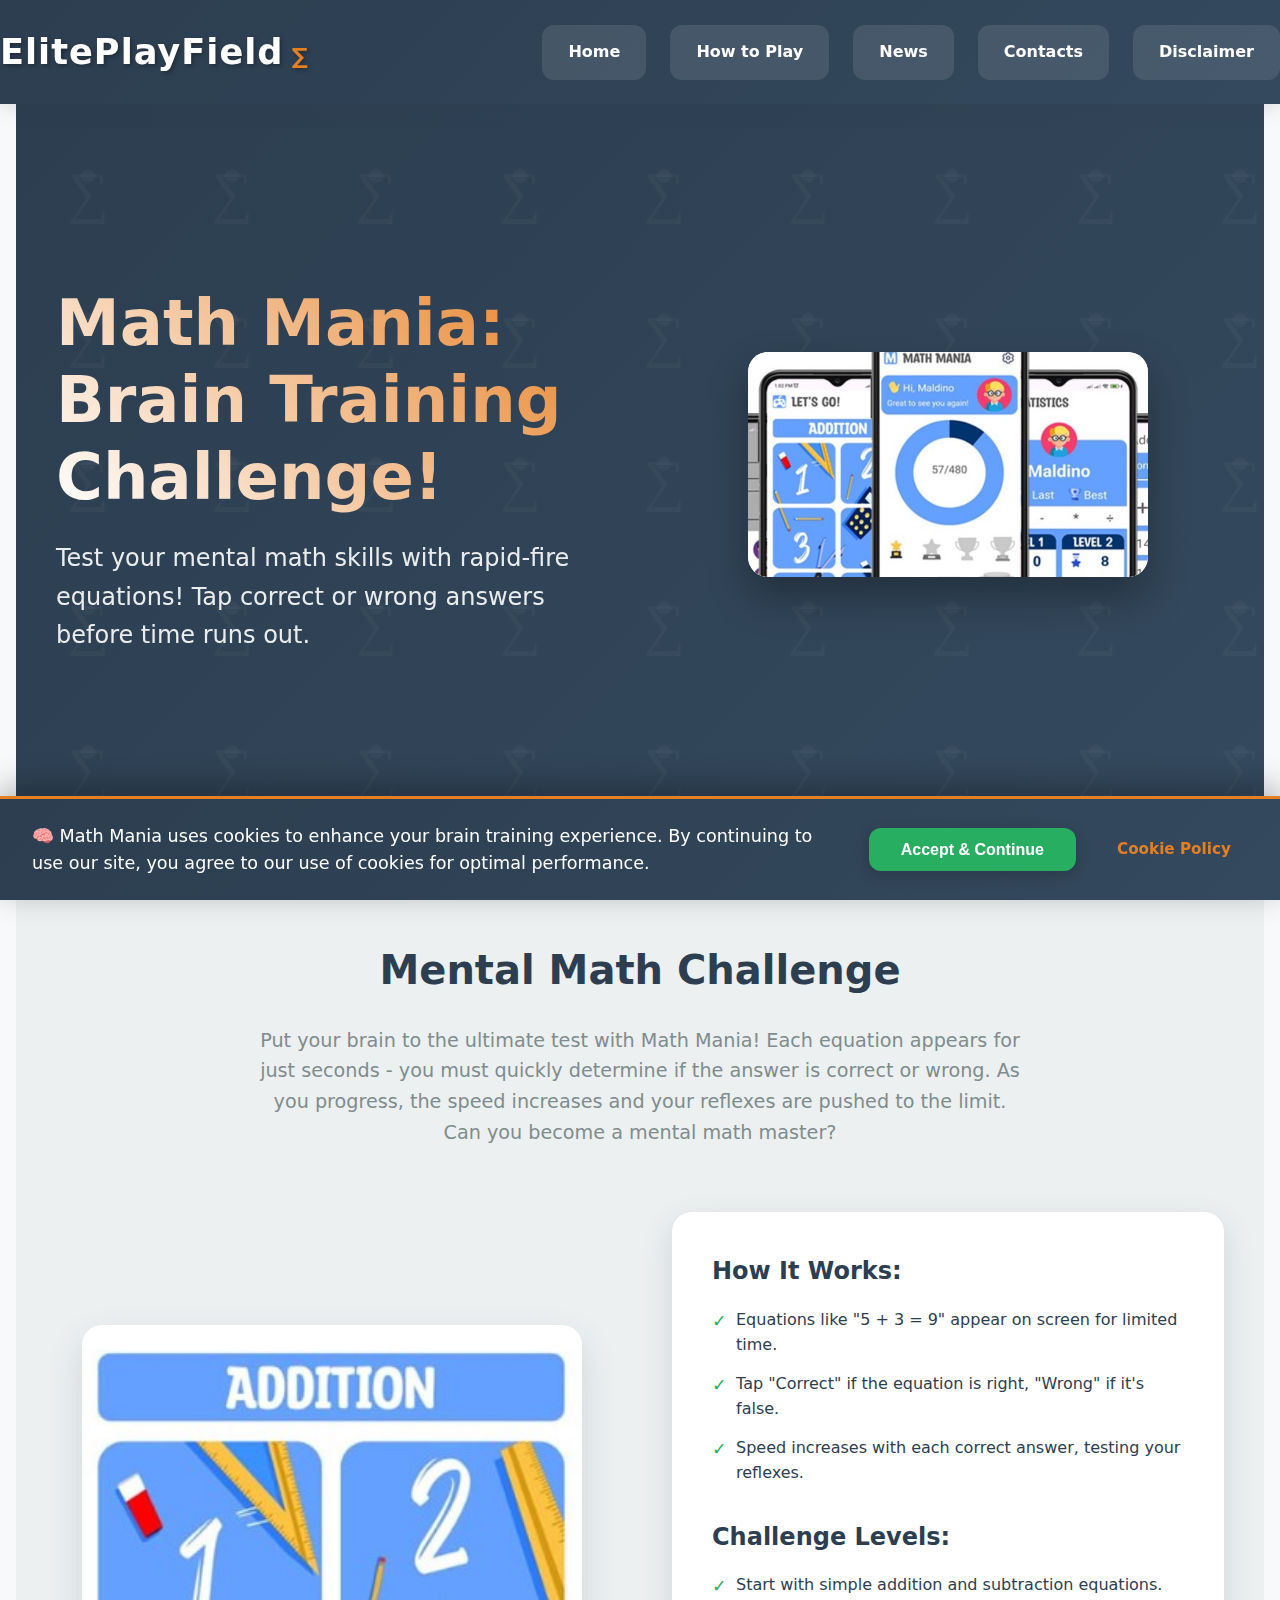
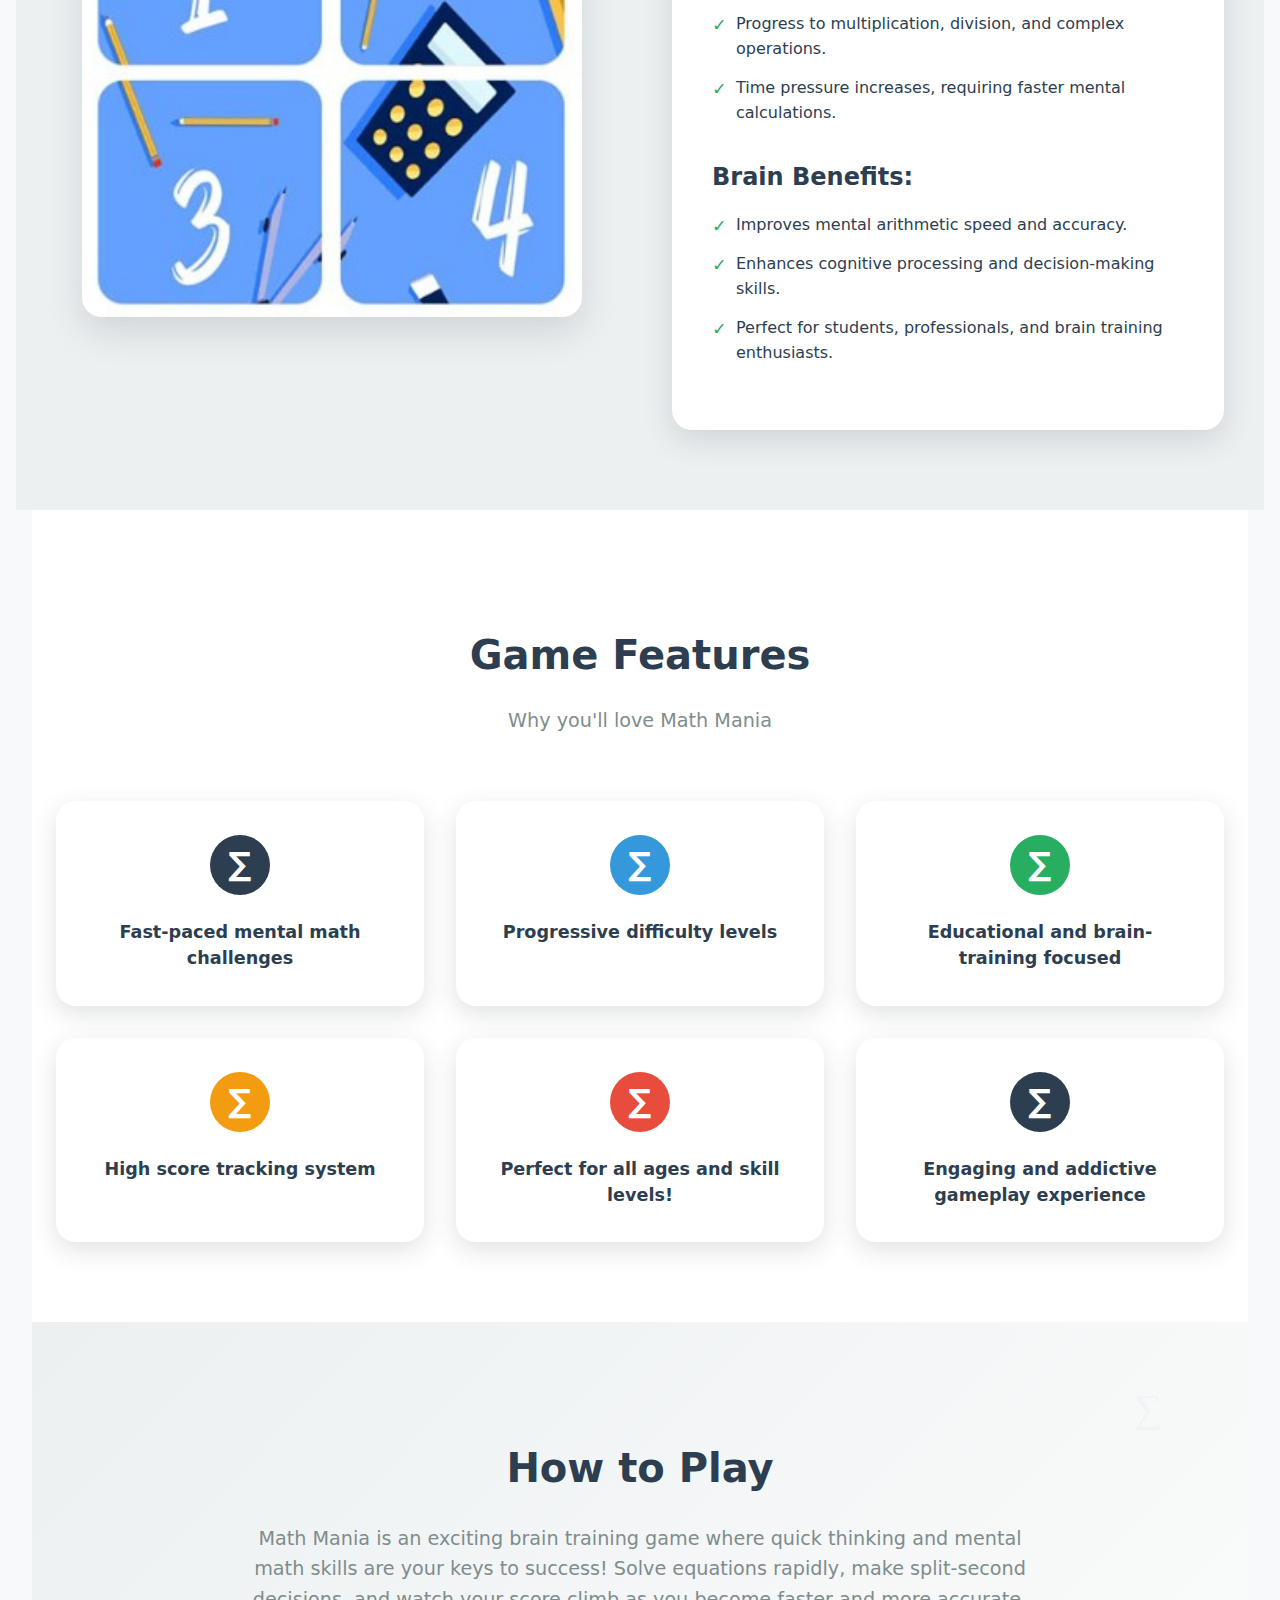
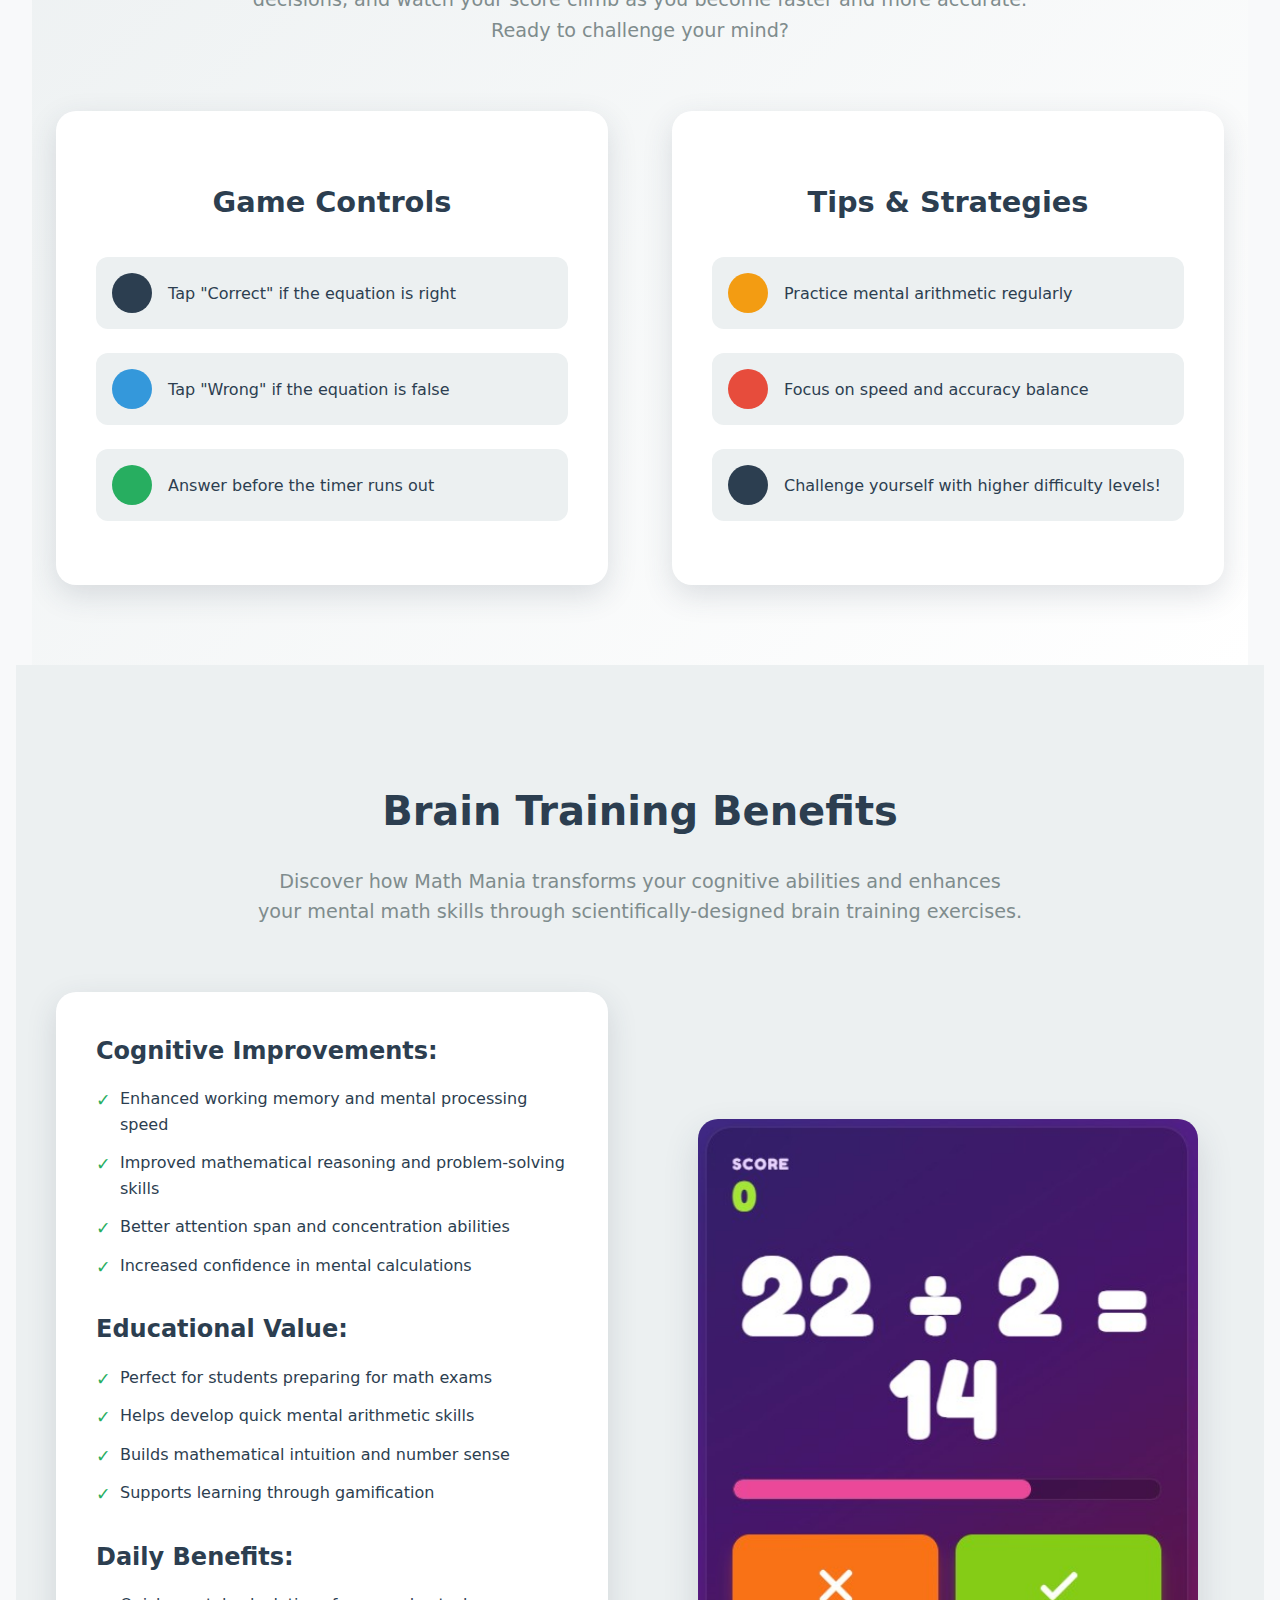
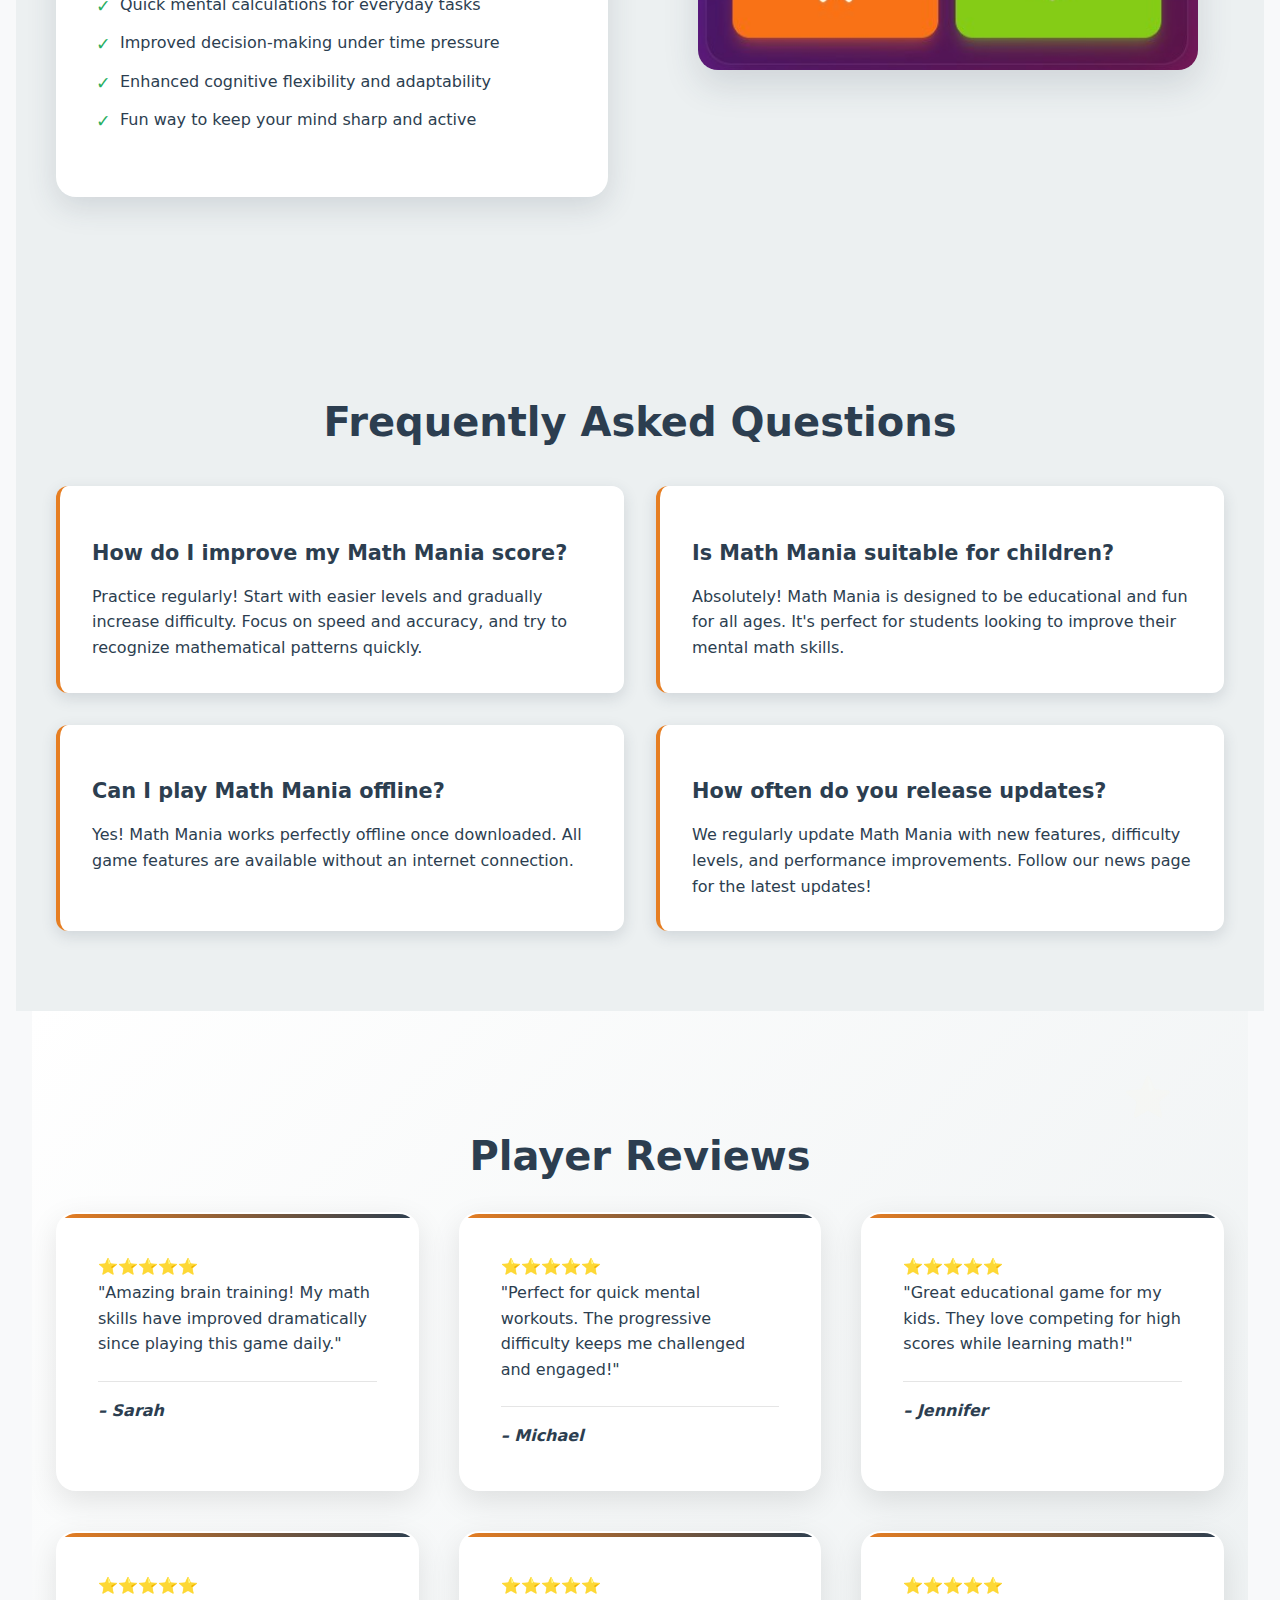
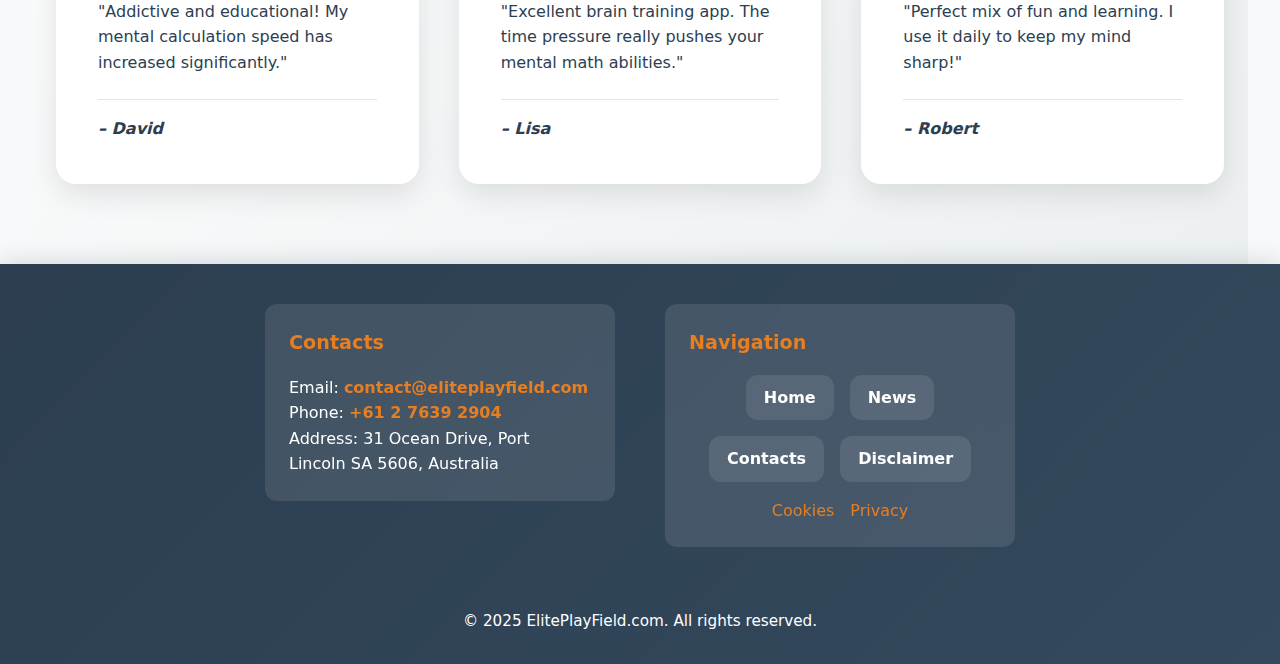
<file: index.html>
<!DOCTYPE html>
<html lang="en">
  <head>
    <meta charset="UTF-8" />
    <meta
      name="viewport"
      content="width=device-width, initial-scale=1.0, maximum-scale=1.0, user-scalable=no"
    />
    <title>ElitePlayField.com - Fast-Paced Educational Math Game</title>
    <meta
      name="description"
      content="Math Mania is a fast-paced educational game where quick thinking is the key! Solve rapid-fire math equations by tapping if the answer is correct or if it's wrong—before the timer runs out. With each level, the speed increases and your brain will be pushed to the limit! Great for kids and adults alike, this game boosts math reflexes and rewards accuracy. Challenge your high score and become a mental math master!"
    />
    <meta
      name="keywords"
      content="Brain, Educational, Fun, Highscore, Kids, Math, Mind, Mobile, Number, Puzzle, Quiz, Relaxation, Skill"
    />
    <meta name="author" content="ElitePlayField.com" />
    <meta
      property="og:title"
      content="Math Mania - Fast-Paced Educational Math Game"
    />
    <meta
      property="og:description"
      content="Solve rapid-fire math equations by tapping if the answer is correct or if it's wrong—before the timer runs out. Challenge your high score and become a mental math master!"
    />
    <meta property="og:type" content="website" />
    <meta property="og:url" content="https://eliteplayfield.com" />
    <link rel="icon" type="image/x-icon" href="./math_img/favicon512.jpg" />
    <link rel="stylesheet" href="css/main.css" />
    <link rel="stylesheet" href="css/index.css" />
  </head>
  <body>
    <div id="header"></div>
    <main class="container">
      <section class="hero">
        <div class="hero-overlay"></div>
        <div class="hero-inner">
          <div class="hero-col hero-text">
            <h1 class="hero-title">Math Mania: Brain Training Challenge!</h1>
            <p class="hero-slogan">
              Test your mental math skills with rapid-fire equations! Tap
              correct or wrong answers before time runs out.
            </p>
          </div>
          <div class="hero-col hero-visual">
            <div
              class="hero-img-placeholder"
              aria-label="Math equations and brain training"
            >
              <img
                src="./math_img/hiro.jpg"
                alt="Math Mania game interface"
                class="hero-img-pic"
              />
            </div>
          </div>
        </div>
      </section>

      <section class="math-challenge" id="math-challenge">
        <div class="math-challenge-header">
          <h2 class="section-title">Mental Math Challenge</h2>
          <p class="how-desc">
            Put your brain to the ultimate test with Math Mania! Each equation
            appears for just seconds - you must quickly determine if the answer
            is correct or wrong. As you progress, the speed increases and your
            reflexes are pushed to the limit. Can you become a mental math
            master?
          </p>
        </div>
        <div class="math-challenge-inner">
          <img
            src="./math_img/sect_new1.jpg"
            alt="Math challenge interface"
            class="math-challenge-img"
          />
          <div class="math-challenge-content">
            <h3>How It Works:</h3>
            <ul>
              <li>
                Equations like "5 + 3 = 9" appear on screen for limited time.
              </li>
              <li>
                Tap "Correct" if the equation is right, "Wrong" if it's false.
              </li>
              <li>
                Speed increases with each correct answer, testing your reflexes.
              </li>
            </ul>
            <h3>Challenge Levels:</h3>
            <ul>
              <li>Start with simple addition and subtraction equations.</li>
              <li>
                Progress to multiplication, division, and complex operations.
              </li>
              <li>
                Time pressure increases, requiring faster mental calculations.
              </li>
            </ul>
            <h3>Brain Benefits:</h3>
            <ul>
              <li>Improves mental arithmetic speed and accuracy.</li>
              <li>Enhances cognitive processing and decision-making skills.</li>
              <li>
                Perfect for students, professionals, and brain training
                enthusiasts.
              </li>
            </ul>
          </div>
        </div>
      </section>

      <section class="features" id="features">
        <h2 class="features-title">Game Features</h2>
        <p class="features-subtitle">Why you'll love Math Mania</p>
        <div class="features-list">
          <div class="feature-card">
            <div
              class="feature-icon"
              style="--icon-bg: var(--color-primary)"
            ></div>
            <div class="feature-text">Fast-paced mental math challenges</div>
          </div>
          <div class="feature-card">
            <div
              class="feature-icon"
              style="--icon-bg: var(--color-secondary)"
            ></div>
            <div class="feature-text">Progressive difficulty levels</div>
          </div>
          <div class="feature-card">
            <div
              class="feature-icon"
              style="--icon-bg: var(--color-success)"
            ></div>
            <div class="feature-text">
              Educational and brain-training focused
            </div>
          </div>
          <div class="feature-card">
            <div
              class="feature-icon"
              style="--icon-bg: var(--color-warning)"
            ></div>
            <div class="feature-text">High score tracking system</div>
          </div>
          <div class="feature-card">
            <div
              class="feature-icon"
              style="--icon-bg: var(--color-accent)"
            ></div>
            <div class="feature-text">
              Perfect for all ages and skill levels!
            </div>
          </div>
          <div class="feature-card">
            <div
              class="feature-icon"
              style="--icon-bg: var(--color-primary)"
            ></div>
            <div class="feature-text">
              Engaging and addictive gameplay experience
            </div>
          </div>
        </div>
      </section>

      <section class="how-to-play" id="how-to-play">
        <h2 class="how-title">How to Play</h2>
        <p class="how-desc">
          Math Mania is an exciting brain training game where quick thinking and
          mental math skills are your keys to success! Solve equations rapidly,
          make split-second decisions, and watch your score climb as you become
          faster and more accurate. Ready to challenge your mind?
        </p>
        <div class="how-content">
          <div class="how-block how-controls">
            <h3 class="how-block-title">Game Controls</h3>
            <ul class="how-list">
              <li class="how-item" style="--icon-bg: var(--color-primary)">
                <span class="how-icon"></span>
                Tap "Correct" if the equation is right
              </li>
              <li class="how-item" style="--icon-bg: var(--color-secondary)">
                <span class="how-icon"></span>
                Tap "Wrong" if the equation is false
              </li>
              <li class="how-item" style="--icon-bg: var(--color-success)">
                <span class="how-icon"></span>
                Answer before the timer runs out
              </li>
            </ul>
          </div>
          <div class="how-block how-tips">
            <h3 class="how-block-title">Tips & Strategies</h3>
            <ul class="how-list">
              <li class="how-item" style="--icon-bg: var(--color-warning)">
                <span class="how-icon"></span>
                Practice mental arithmetic regularly
              </li>
              <li class="how-item" style="--icon-bg: var(--color-accent)">
                <span class="how-icon"></span>
                Focus on speed and accuracy balance
              </li>
              <li class="how-item" style="--icon-bg: var(--color-primary)">
                <span class="how-icon"></span>
                Challenge yourself with higher difficulty levels!
              </li>
            </ul>
          </div>
        </div>
        <div class="how-bg-tiles"></div>
      </section>

      <section class="math-benefits" id="math-benefits">
        <div class="math-benefits-header">
          <h2 class="section-title">Brain Training Benefits</h2>
          <p class="how-desc">
            Discover how Math Mania transforms your cognitive abilities and
            enhances your mental math skills through scientifically-designed
            brain training exercises.
          </p>
        </div>
        <div class="math-benefits-inner">
          <div class="math-benefits-content">
            <h3>Cognitive Improvements:</h3>
            <ul>
              <li>Enhanced working memory and mental processing speed</li>
              <li>
                Improved mathematical reasoning and problem-solving skills
              </li>
              <li>Better attention span and concentration abilities</li>
              <li>Increased confidence in mental calculations</li>
            </ul>
            <h3>Educational Value:</h3>
            <ul>
              <li>Perfect for students preparing for math exams</li>
              <li>Helps develop quick mental arithmetic skills</li>
              <li>Builds mathematical intuition and number sense</li>
              <li>Supports learning through gamification</li>
            </ul>
            <h3>Daily Benefits:</h3>
            <ul>
              <li>Quick mental calculations for everyday tasks</li>
              <li>Improved decision-making under time pressure</li>
              <li>Enhanced cognitive flexibility and adaptability</li>
              <li>Fun way to keep your mind sharp and active</li>
            </ul>
          </div>
          <img
            src="./math_img/sect_new2.jpg"
            alt="Brain training benefits and cognitive improvements"
            class="math-benefits-img"
          />
        </div>
      </section>

      <section class="faq-section">
        <h2 class="section-title">Frequently Asked Questions</h2>
        <div class="faq-grid">
          <div class="faq-item">
            <h3>How do I improve my Math Mania score?</h3>
            <p>
              Practice regularly! Start with easier levels and gradually
              increase difficulty. Focus on speed and accuracy, and try to
              recognize mathematical patterns quickly.
            </p>
          </div>

          <div class="faq-item">
            <h3>Is Math Mania suitable for children?</h3>
            <p>
              Absolutely! Math Mania is designed to be educational and fun for
              all ages. It's perfect for students looking to improve their
              mental math skills.
            </p>
          </div>

          <div class="faq-item">
            <h3>Can I play Math Mania offline?</h3>
            <p>
              Yes! Math Mania works perfectly offline once downloaded. All game
              features are available without an internet connection.
            </p>
          </div>

          <div class="faq-item">
            <h3>How often do you release updates?</h3>
            <p>
              We regularly update Math Mania with new features, difficulty
              levels, and performance improvements. Follow our news page for the
              latest updates!
            </p>
          </div>
        </div>
      </section>

      <section class="reviews" id="reviews">
        <h2 class="section-title">Player Reviews</h2>
        <div class="reviews-list">
          <div class="review">
            ⭐️⭐️⭐️⭐️⭐️<br />"Amazing brain training! My math skills have
            improved dramatically since playing this game daily."<span
              class="review-user"
              >– Sarah</span
            >
          </div>
          <div class="review">
            ⭐️⭐️⭐️⭐️⭐️<br />"Perfect for quick mental workouts. The
            progressive difficulty keeps me challenged and engaged!"<span
              class="review-user"
              >– Michael</span
            >
          </div>
          <div class="review">
            ⭐️⭐️⭐️⭐️⭐️<br />"Great educational game for my kids. They love
            competing for high scores while learning math!"<span
              class="review-user"
              >– Jennifer</span
            >
          </div>
          <div class="review">
            ⭐️⭐️⭐️⭐️⭐️<br />"Addictive and educational! My mental
            calculation speed has increased significantly."<span
              class="review-user"
              >– David</span
            >
          </div>
          <div class="review">
            ⭐️⭐️⭐️⭐️⭐️<br />"Excellent brain training app. The time
            pressure really pushes your mental math abilities."<span
              class="review-user"
              >– Lisa</span
            >
          </div>
          <div class="review">
            ⭐️⭐️⭐️⭐️⭐️<br />"Perfect mix of fun and learning. I use it
            daily to keep my mind sharp!"<span class="review-user"
              >– Robert</span
            >
          </div>
        </div>
      </section>
    </main>
    <div id="footer"></div>
    <div id="mobile-menu"></div>
    <script src="js/main.js"></script>
    <script src="js/cookie-banner.js"></script>
    <script>
      // (dynamic rendering for these sections is no longer needed)
    </script>
    <div id="cookie-banner" class="cookie-banner" style="display: none">
      <div class="cookie-banner__text">
        🧠 Math Mania uses cookies to enhance your brain training experience. By
        continuing to use our site, you agree to our use of cookies for optimal
        performance.
      </div>
      <div class="cookie-banner__actions">
        <button class="cookie-banner__accept">Accept & Continue</button>
        <a href="math-cookies.html" target="_blank" class="cookie-banner__link"
          >Cookie Policy</a
        >
      </div>
    </div>
  </body>
</html>
</file>
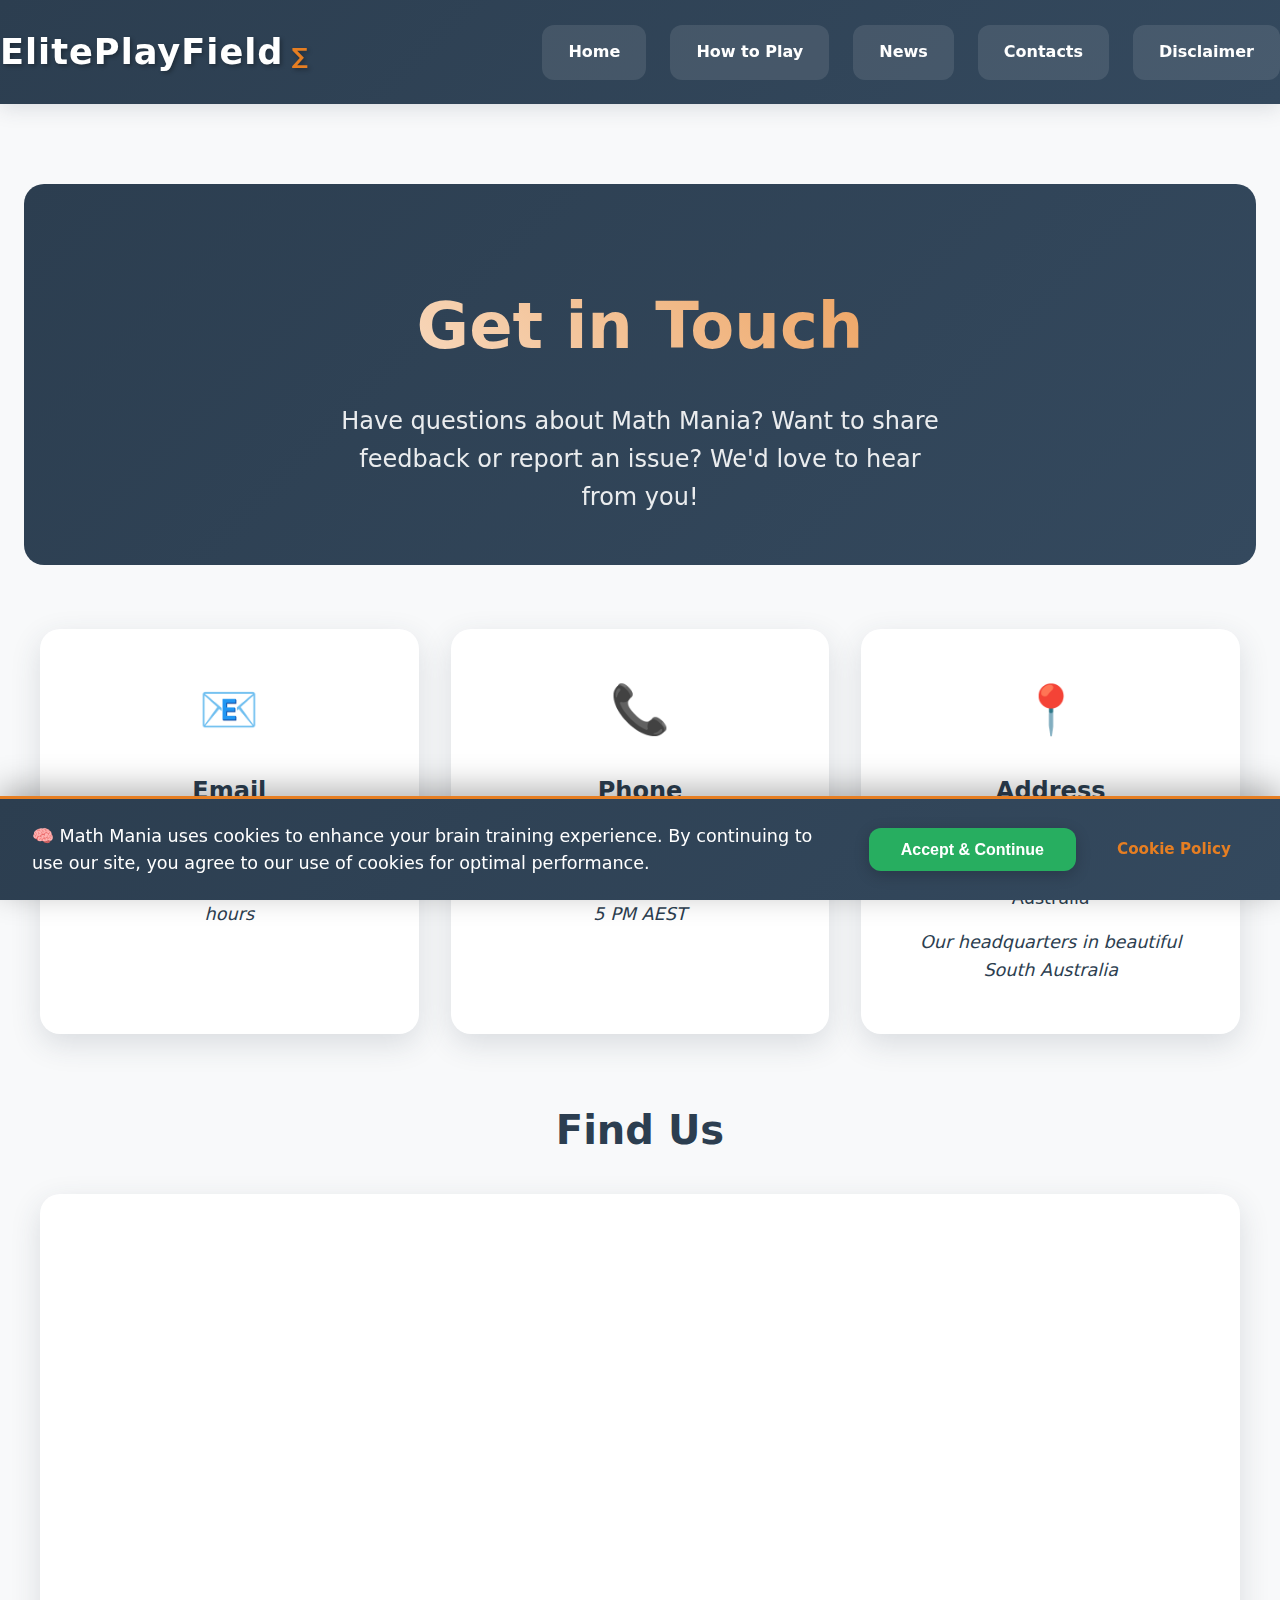
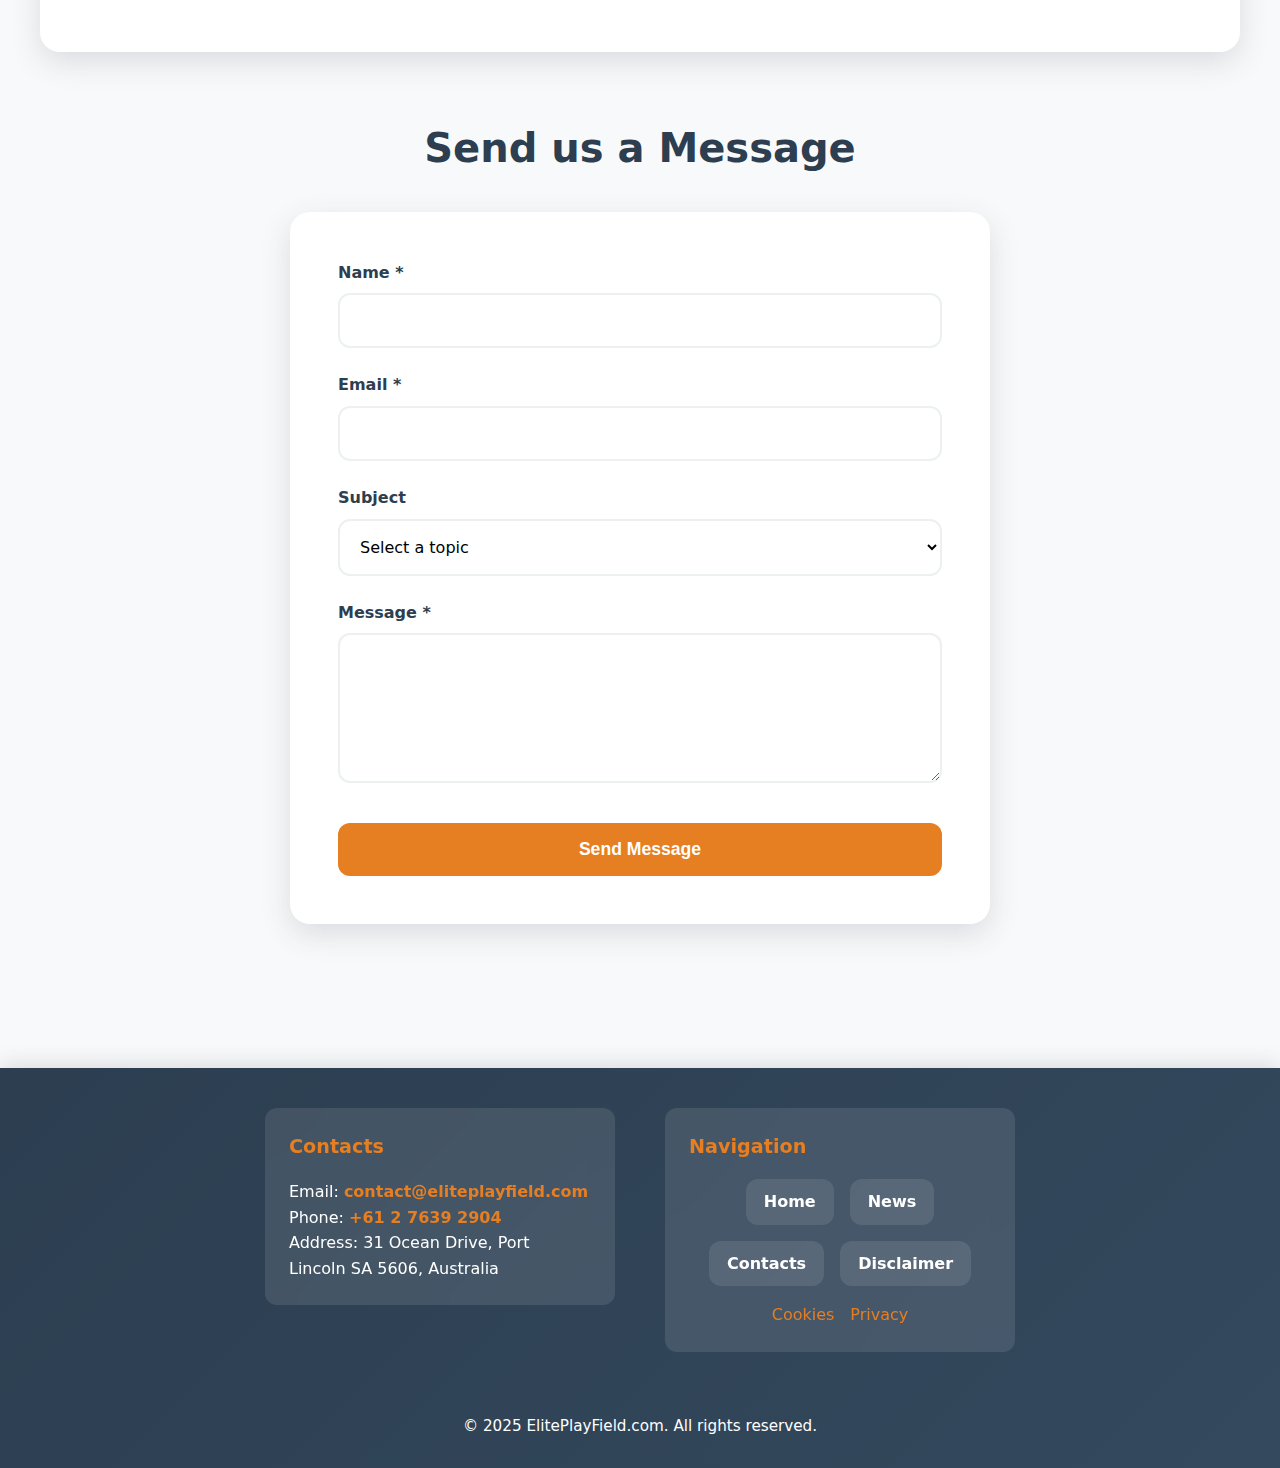
<file: math-contacts.html>
<!DOCTYPE html>
<html lang="en">
  <head>
    <meta charset="UTF-8" />
    <meta
      name="viewport"
      content="width=device-width, initial-scale=1.0, maximum-scale=1.0, user-scalable=no"
    />
    <title>ElitePlayField.com - Math Mania Support</title>
    <meta
      name="description"
      content="Contact ElitePlayField.com for Math Mania support, feedback, or business inquiries. Located in Port Lincoln, South Australia."
    />
    <meta
      name="keywords"
      content="Math Mania contact, ElitePlayField support, educational games contact, Australia"
    />
    <meta name="author" content="ElitePlayField.com" />
    <meta property="og:title" content="Contact Us - ElitePlayField.com" />
    <meta
      property="og:description"
      content="Contact ElitePlayField.com for Math Mania support, feedback, or business inquiries."
    />
    <meta property="og:type" content="website" />
    <meta
      property="og:url"
      content="https://eliteplayfield.com/math-contacts.html"
    />
    <link rel="icon" type="image/x-icon" href="./math_img/favicon512.jpg" />
    <link rel="stylesheet" href="css/main.css" />
    <link rel="stylesheet" href="css/math-contacts.css" />
  </head>
  <body>
    <div id="header"></div>
    <main class="container">
      <div class="page-section">
        <section class="contact-hero">
          <h1 class="contact-title">Get in Touch</h1>
          <p class="contact-subtitle">
            Have questions about Math Mania? Want to share feedback or report an
            issue? We'd love to hear from you!
          </p>
        </section>

        <section class="contact-info">
          <div class="contact-grid">
            <div class="contact-card">
              <div class="contact-icon">📧</div>
              <h3>Email</h3>
              <p>
                <a href="mailto:contact@eliteplayfield.com"
                  >contact@eliteplayfield.com</a
                >
              </p>
              <p class="contact-note">We typically respond within 24 hours</p>
            </div>

            <div class="contact-card">
              <div class="contact-icon">📞</div>
              <h3>Phone</h3>
              <p><a href="tel:+61276392904">+61 2 7639 2904</a></p>
              <p class="contact-note">
                Available Monday-Friday, 9 AM - 5 PM AEST
              </p>
            </div>

            <div class="contact-card">
              <div class="contact-icon">📍</div>
              <h3>Address</h3>
              <p>31 Ocean Drive<br />Port Lincoln SA 5606<br />Australia</p>
              <p class="contact-note">
                Our headquarters in beautiful South Australia
              </p>
            </div>
          </div>
        </section>

        <section class="map-section">
          <h2 class="section-title">Find Us</h2>
          <div class="map-container">
            <iframe
              src="https://www.google.com/maps/embed?pb=!1m18!1m12!1m3!1d3278.1234567890123!2d135.85000000000002!3d-34.71666666666667!2m3!1f0!2f0!3f0!3m2!1i1024!2i768!4f13.1!3m3!1m2!1s0x0%3A0x0!2zMzTCsDQzJzAwLjAiUyAxMzXCsDUxJzAwLjAiRQ!5e0!3m2!1sen!2sau!4v1640995200000!5m2!1sen!2sau"
              width="100%"
              height="450"
              style="border: 0; border-radius: var(--radius-large)"
              allowfullscreen=""
              loading="lazy"
              referrerpolicy="no-referrer-when-downgrade"
            >
            </iframe>
          </div>
        </section>

        <section class="contact-form-section">
          <h2 class="section-title">Send us a Message</h2>
          <div class="contact-form-container">
            <form class="contact-form">
              <div class="form-group">
                <label for="name">Name *</label>
                <input type="text" id="name" name="name" required />
              </div>

              <div class="form-group">
                <label for="email">Email *</label>
                <input type="email" id="email" name="email" required />
              </div>

              <div class="form-group">
                <label for="subject">Subject</label>
                <select id="subject" name="subject">
                  <option value="">Select a topic</option>
                  <option value="support">Technical Support</option>
                  <option value="feedback">Game Feedback</option>
                  <option value="bug">Bug Report</option>
                  <option value="feature">Feature Request</option>
                  <option value="business">Business Inquiry</option>
                  <option value="other">Other</option>
                </select>
              </div>

              <div class="form-group">
                <label for="message">Message *</label>
                <textarea
                  id="message"
                  name="message"
                  rows="6"
                  required
                ></textarea>
              </div>

              <button type="submit" class="submit-btn">Send Message</button>
            </form>
          </div>
        </section>
      </div>
      <div id="footer"></div>
    </main>
    <div id="mobile-menu"></div>
    <script src="js/main.js"></script>
    <script src="js/cookie-banner.js"></script>
    <script>
      // Form submission handling
      document
        .querySelector(".contact-form")
        .addEventListener("submit", function (e) {
          e.preventDefault();
          alert("Thank you for your message! We'll get back to you soon.");
          this.reset();
        });
    </script>
    <div id="cookie-banner" class="cookie-banner" style="display: none">
      <div class="cookie-banner__text">
        🧠 Math Mania uses cookies to enhance your brain training experience. By
        continuing to use our site, you agree to our use of cookies for optimal
        performance.
      </div>
      <div class="cookie-banner__actions">
        <button class="cookie-banner__accept">Accept & Continue</button>
        <a href="math-cookies.html" target="_blank" class="cookie-banner__link"
          >Cookie Policy</a
        >
      </div>
    </div>
  </body>
</html>
</file>
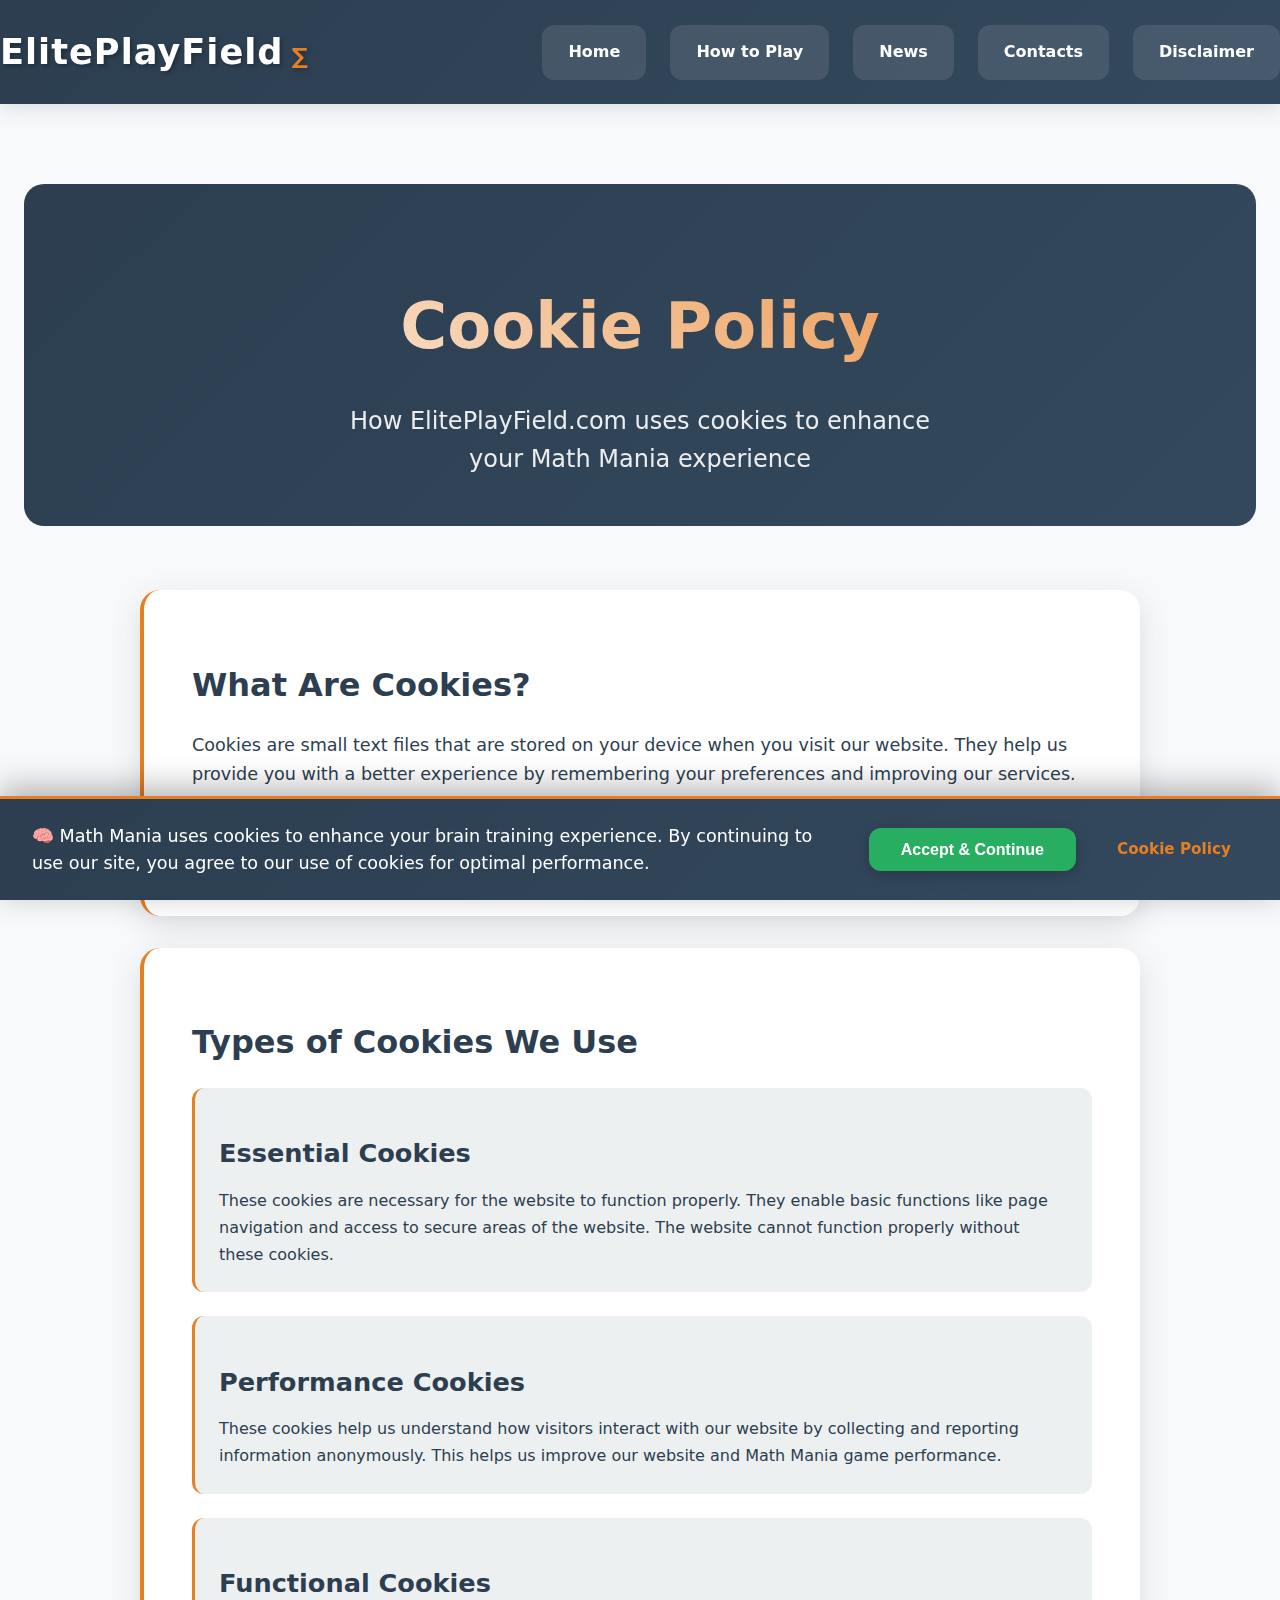
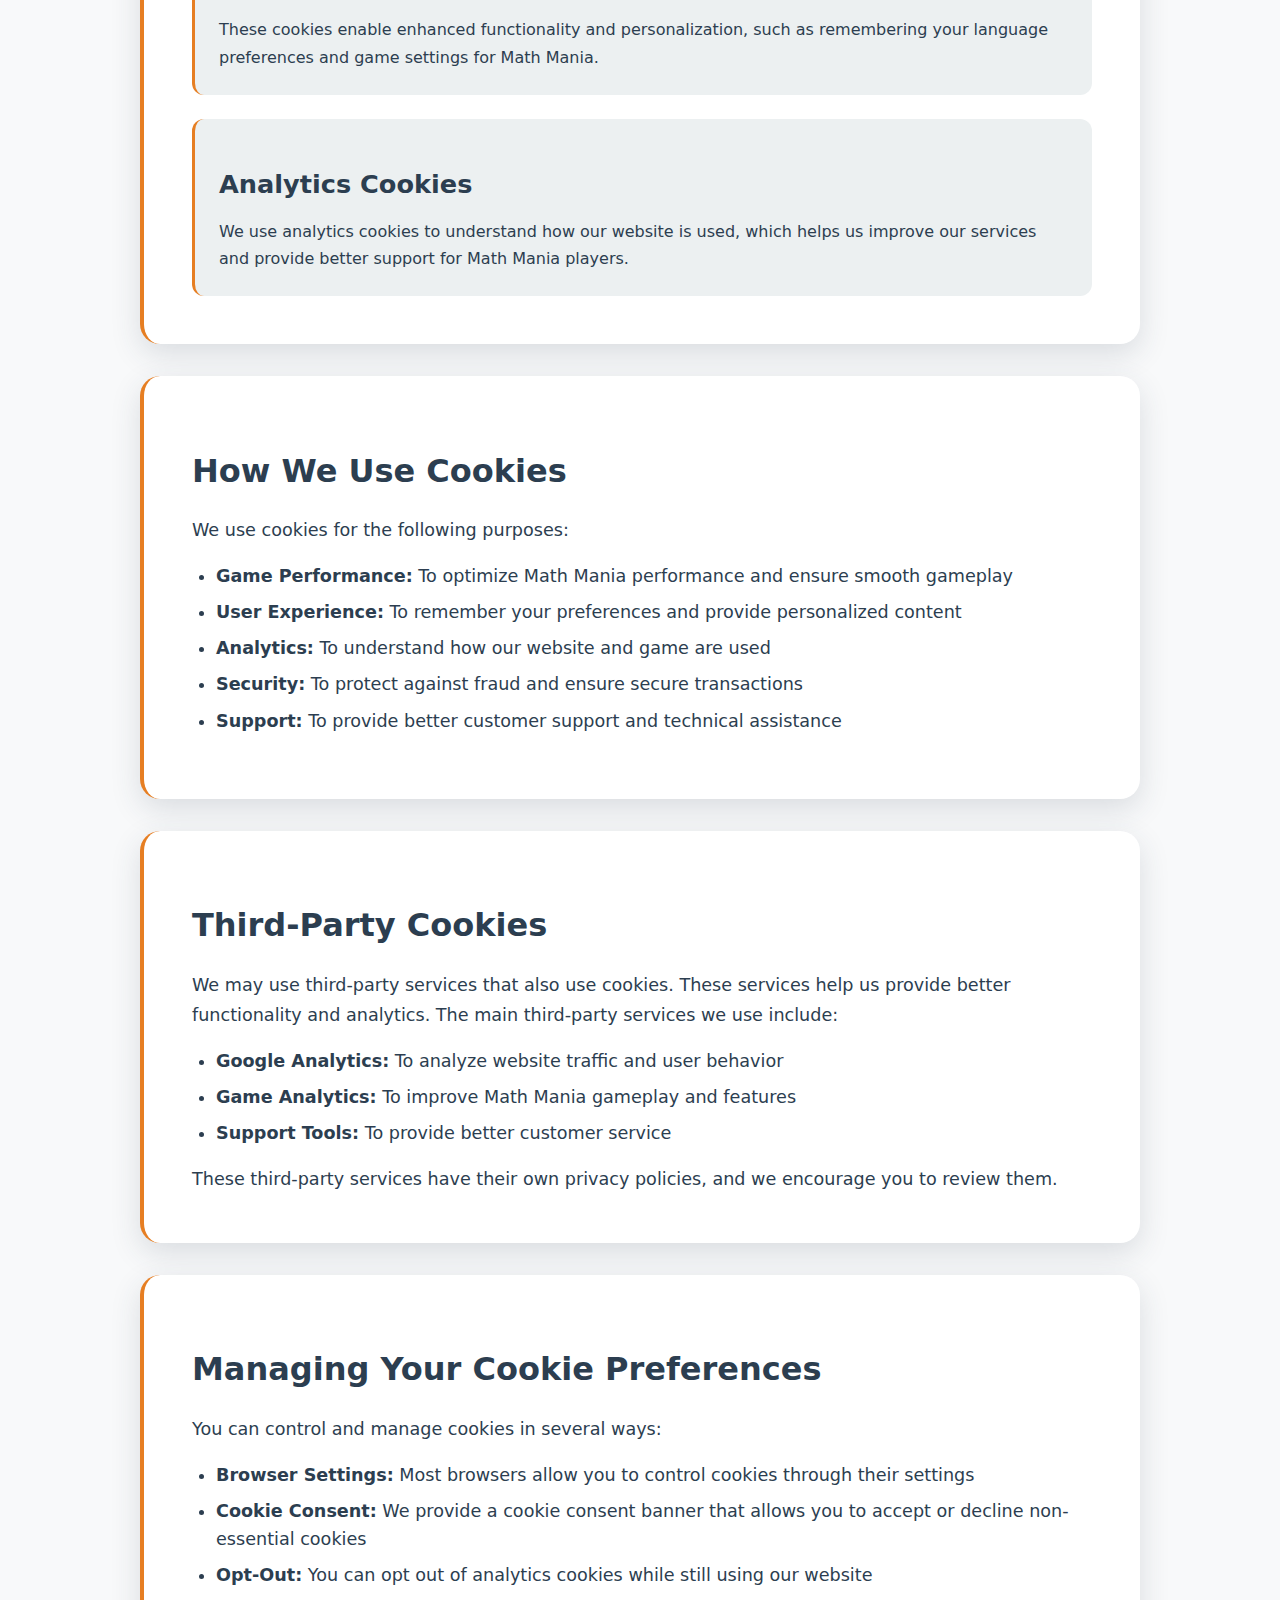
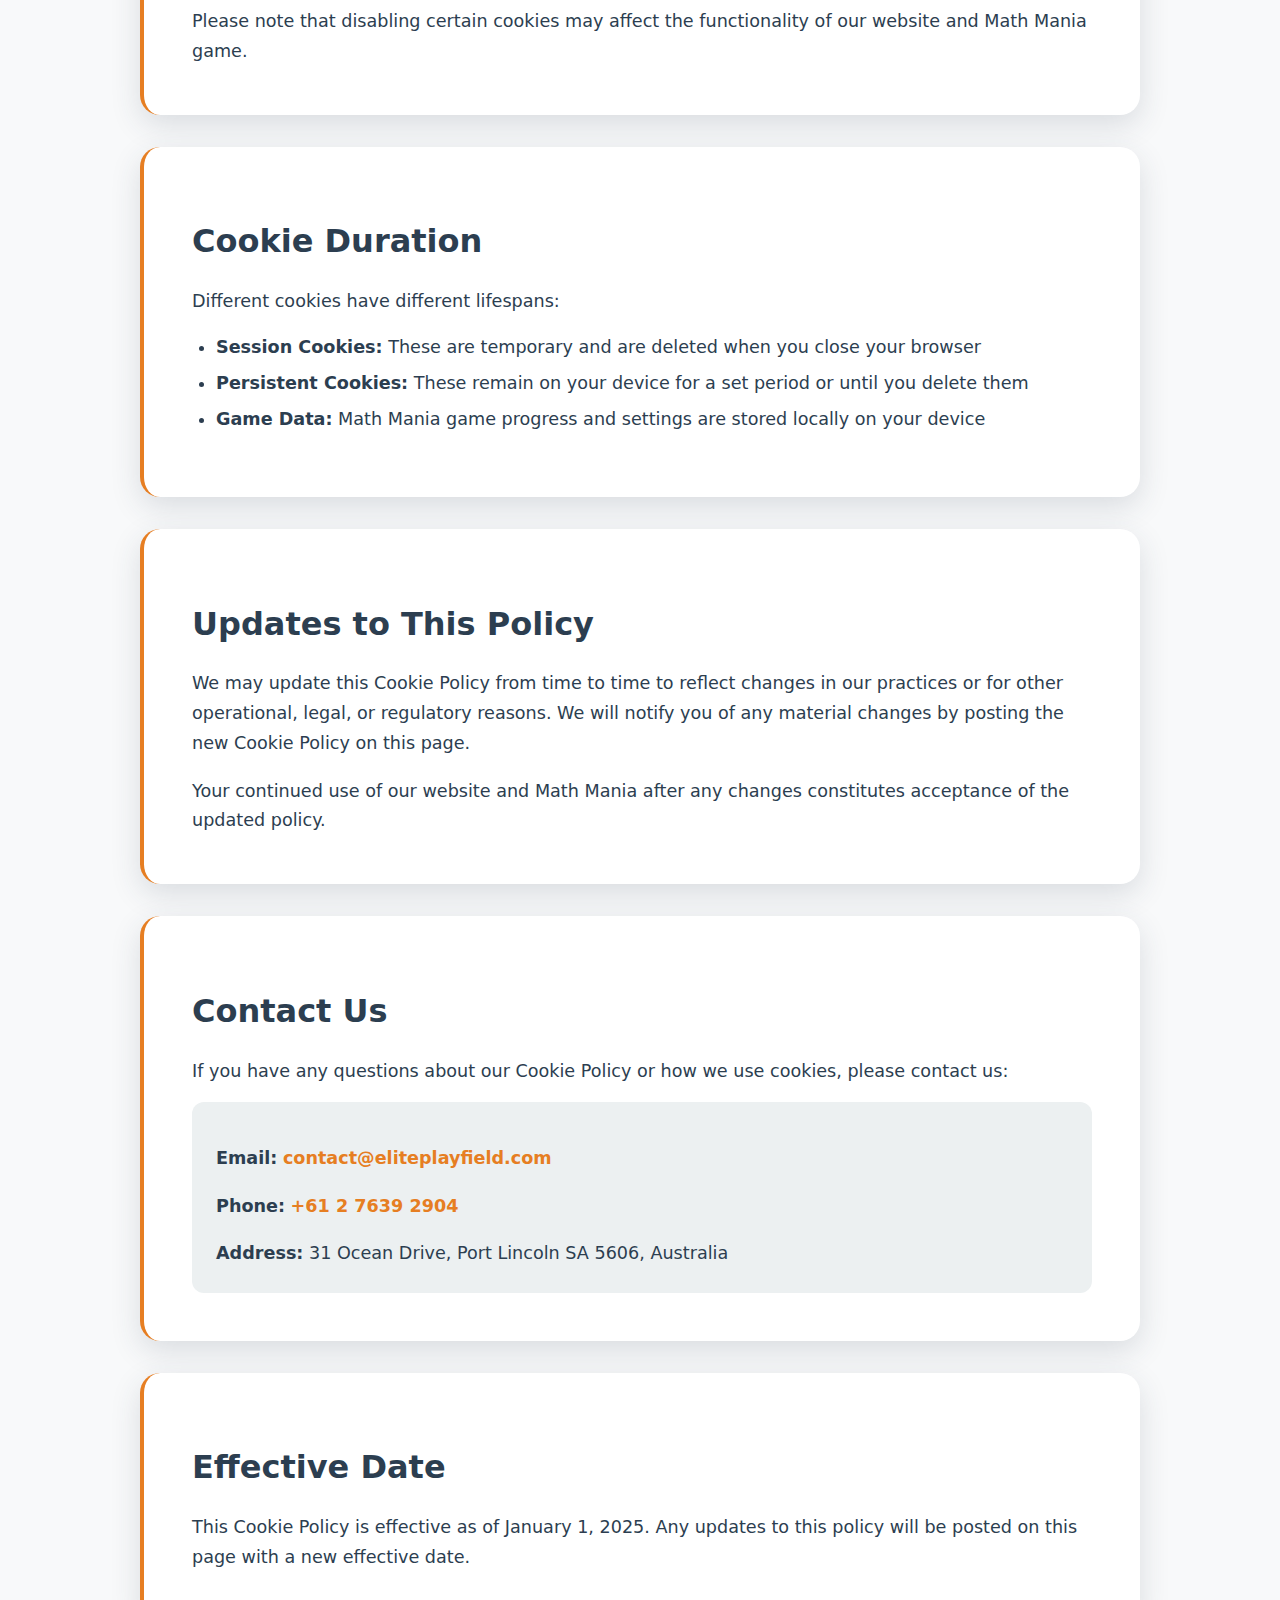
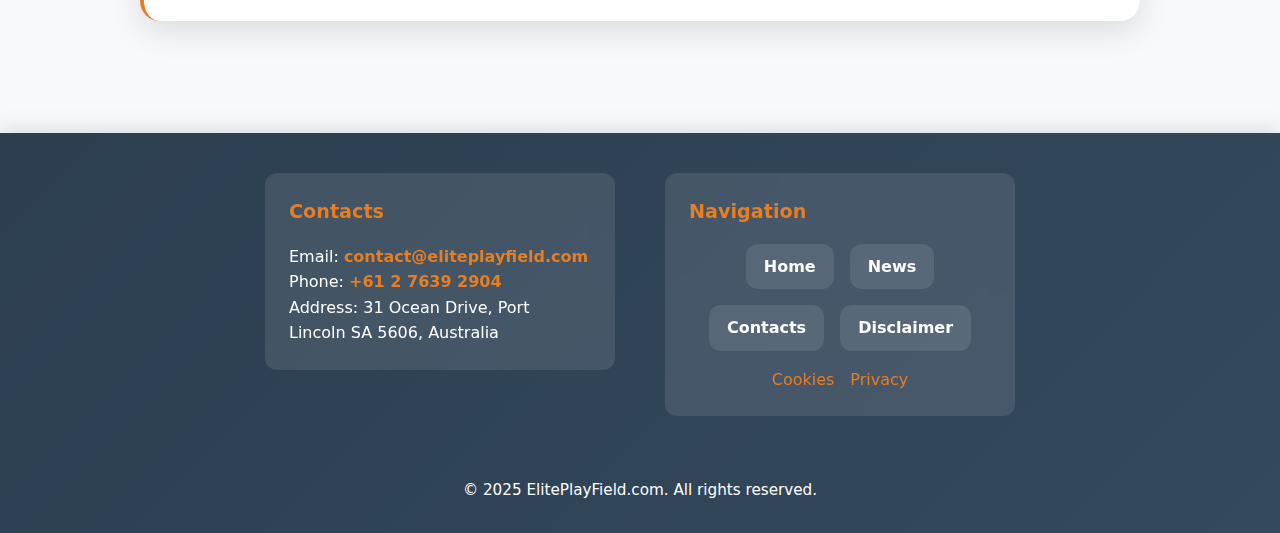
<file: math-cookies.html>
<!DOCTYPE html>
<html lang="en">
  <head>
    <meta charset="UTF-8" />
    <meta
      name="viewport"
      content="width=device-width, initial-scale=1.0, maximum-scale=1.0, user-scalable=no"
    />
    <title>ElitePlayField.com - Cookie Policy</title>
    <meta
      name="description"
      content="Learn about how ElitePlayField.com uses cookies to improve your Math Mania experience. Understand our cookie policy and data collection practices."
    />
    <meta
      name="keywords"
      content="Math Mania cookies, cookie policy, data collection, privacy"
    />
    <meta name="author" content="ElitePlayField.com" />
    <meta property="og:title" content="Cookie Policy - ElitePlayField.com" />
    <meta
      property="og:description"
      content="Learn about how ElitePlayField.com uses cookies to improve your Math Mania experience."
    />
    <meta property="og:type" content="website" />
    <meta
      property="og:url"
      content="https://eliteplayfield.com/math-cookies.html"
    />
    <link rel="icon" type="image/x-icon" href="./math_img/favicon512.jpg" />
    <link rel="stylesheet" href="css/main.css" />
    <link rel="stylesheet" href="css/math-cookies.css" />
  </head>
  <body>
    <div id="header"></div>
    <main class="container">
      <div class="page-section">
        <section class="cookies-hero">
          <h1 class="cookies-title">Cookie Policy</h1>
          <p class="cookies-subtitle">
            How ElitePlayField.com uses cookies to enhance your Math Mania
            experience
          </p>
        </section>

        <section class="cookies-content">
          <div class="cookies-section">
            <h2>What Are Cookies?</h2>
            <p>
              Cookies are small text files that are stored on your device when
              you visit our website. They help us provide you with a better
              experience by remembering your preferences and improving our
              services.
            </p>
            <p>
              At ElitePlayField.com, we use cookies to enhance your Math Mania
              experience, analyze website traffic, and provide personalized
              content.
            </p>
          </div>

          <div class="cookies-section">
            <h2>Types of Cookies We Use</h2>

            <div class="cookie-type">
              <h3>Essential Cookies</h3>
              <p>
                These cookies are necessary for the website to function
                properly. They enable basic functions like page navigation and
                access to secure areas of the website. The website cannot
                function properly without these cookies.
              </p>
            </div>

            <div class="cookie-type">
              <h3>Performance Cookies</h3>
              <p>
                These cookies help us understand how visitors interact with our
                website by collecting and reporting information anonymously.
                This helps us improve our website and Math Mania game
                performance.
              </p>
            </div>

            <div class="cookie-type">
              <h3>Functional Cookies</h3>
              <p>
                These cookies enable enhanced functionality and personalization,
                such as remembering your language preferences and game settings
                for Math Mania.
              </p>
            </div>

            <div class="cookie-type">
              <h3>Analytics Cookies</h3>
              <p>
                We use analytics cookies to understand how our website is used,
                which helps us improve our services and provide better support
                for Math Mania players.
              </p>
            </div>
          </div>

          <div class="cookies-section">
            <h2>How We Use Cookies</h2>
            <p>We use cookies for the following purposes:</p>
            <ul>
              <li>
                <strong>Game Performance:</strong> To optimize Math Mania
                performance and ensure smooth gameplay
              </li>
              <li>
                <strong>User Experience:</strong> To remember your preferences
                and provide personalized content
              </li>
              <li>
                <strong>Analytics:</strong> To understand how our website and
                game are used
              </li>
              <li>
                <strong>Security:</strong> To protect against fraud and ensure
                secure transactions
              </li>
              <li>
                <strong>Support:</strong> To provide better customer support and
                technical assistance
              </li>
            </ul>
          </div>

          <div class="cookies-section">
            <h2>Third-Party Cookies</h2>
            <p>
              We may use third-party services that also use cookies. These
              services help us provide better functionality and analytics. The
              main third-party services we use include:
            </p>
            <ul>
              <li>
                <strong>Google Analytics:</strong> To analyze website traffic
                and user behavior
              </li>
              <li>
                <strong>Game Analytics:</strong> To improve Math Mania gameplay
                and features
              </li>
              <li>
                <strong>Support Tools:</strong> To provide better customer
                service
              </li>
            </ul>
            <p>
              These third-party services have their own privacy policies, and we
              encourage you to review them.
            </p>
          </div>

          <div class="cookies-section">
            <h2>Managing Your Cookie Preferences</h2>
            <p>You can control and manage cookies in several ways:</p>
            <ul>
              <li>
                <strong>Browser Settings:</strong> Most browsers allow you to
                control cookies through their settings
              </li>
              <li>
                <strong>Cookie Consent:</strong> We provide a cookie consent
                banner that allows you to accept or decline non-essential
                cookies
              </li>
              <li>
                <strong>Opt-Out:</strong> You can opt out of analytics cookies
                while still using our website
              </li>
            </ul>
            <p>
              Please note that disabling certain cookies may affect the
              functionality of our website and Math Mania game.
            </p>
          </div>

          <div class="cookies-section">
            <h2>Cookie Duration</h2>
            <p>Different cookies have different lifespans:</p>
            <ul>
              <li>
                <strong>Session Cookies:</strong> These are temporary and are
                deleted when you close your browser
              </li>
              <li>
                <strong>Persistent Cookies:</strong> These remain on your device
                for a set period or until you delete them
              </li>
              <li>
                <strong>Game Data:</strong> Math Mania game progress and
                settings are stored locally on your device
              </li>
            </ul>
          </div>

          <div class="cookies-section">
            <h2>Updates to This Policy</h2>
            <p>
              We may update this Cookie Policy from time to time to reflect
              changes in our practices or for other operational, legal, or
              regulatory reasons. We will notify you of any material changes by
              posting the new Cookie Policy on this page.
            </p>
            <p>
              Your continued use of our website and Math Mania after any changes
              constitutes acceptance of the updated policy.
            </p>
          </div>

          <div class="cookies-section">
            <h2>Contact Us</h2>
            <p>
              If you have any questions about our Cookie Policy or how we use
              cookies, please contact us:
            </p>
            <div class="contact-info">
              <p>
                <strong>Email:</strong>
                <a href="mailto:contact@eliteplayfield.com"
                  >contact@eliteplayfield.com</a
                >
              </p>
              <p>
                <strong>Phone:</strong>
                <a href="tel:+61276392904">+61 2 7639 2904</a>
              </p>
              <p>
                <strong>Address:</strong> 31 Ocean Drive, Port Lincoln SA 5606,
                Australia
              </p>
            </div>
          </div>

          <div class="cookies-section">
            <h2>Effective Date</h2>
            <p>
              This Cookie Policy is effective as of January 1, 2025. Any updates
              to this policy will be posted on this page with a new effective
              date.
            </p>
          </div>
        </section>
      </div>
      <div id="footer"></div>
    </main>
    <div id="mobile-menu"></div>
    <script src="js/main.js"></script>
    <script src="js/cookie-banner.js"></script>
    <div id="cookie-banner" class="cookie-banner" style="display: none">
      <div class="cookie-banner__text">
        🧠 Math Mania uses cookies to enhance your brain training experience. By
        continuing to use our site, you agree to our use of cookies for optimal
        performance.
      </div>
      <div class="cookie-banner__actions">
        <button class="cookie-banner__accept">Accept & Continue</button>
        <a href="math-cookies.html" target="_blank" class="cookie-banner__link"
          >Cookie Policy</a
        >
      </div>
    </div>
  </body>
</html>
</file>
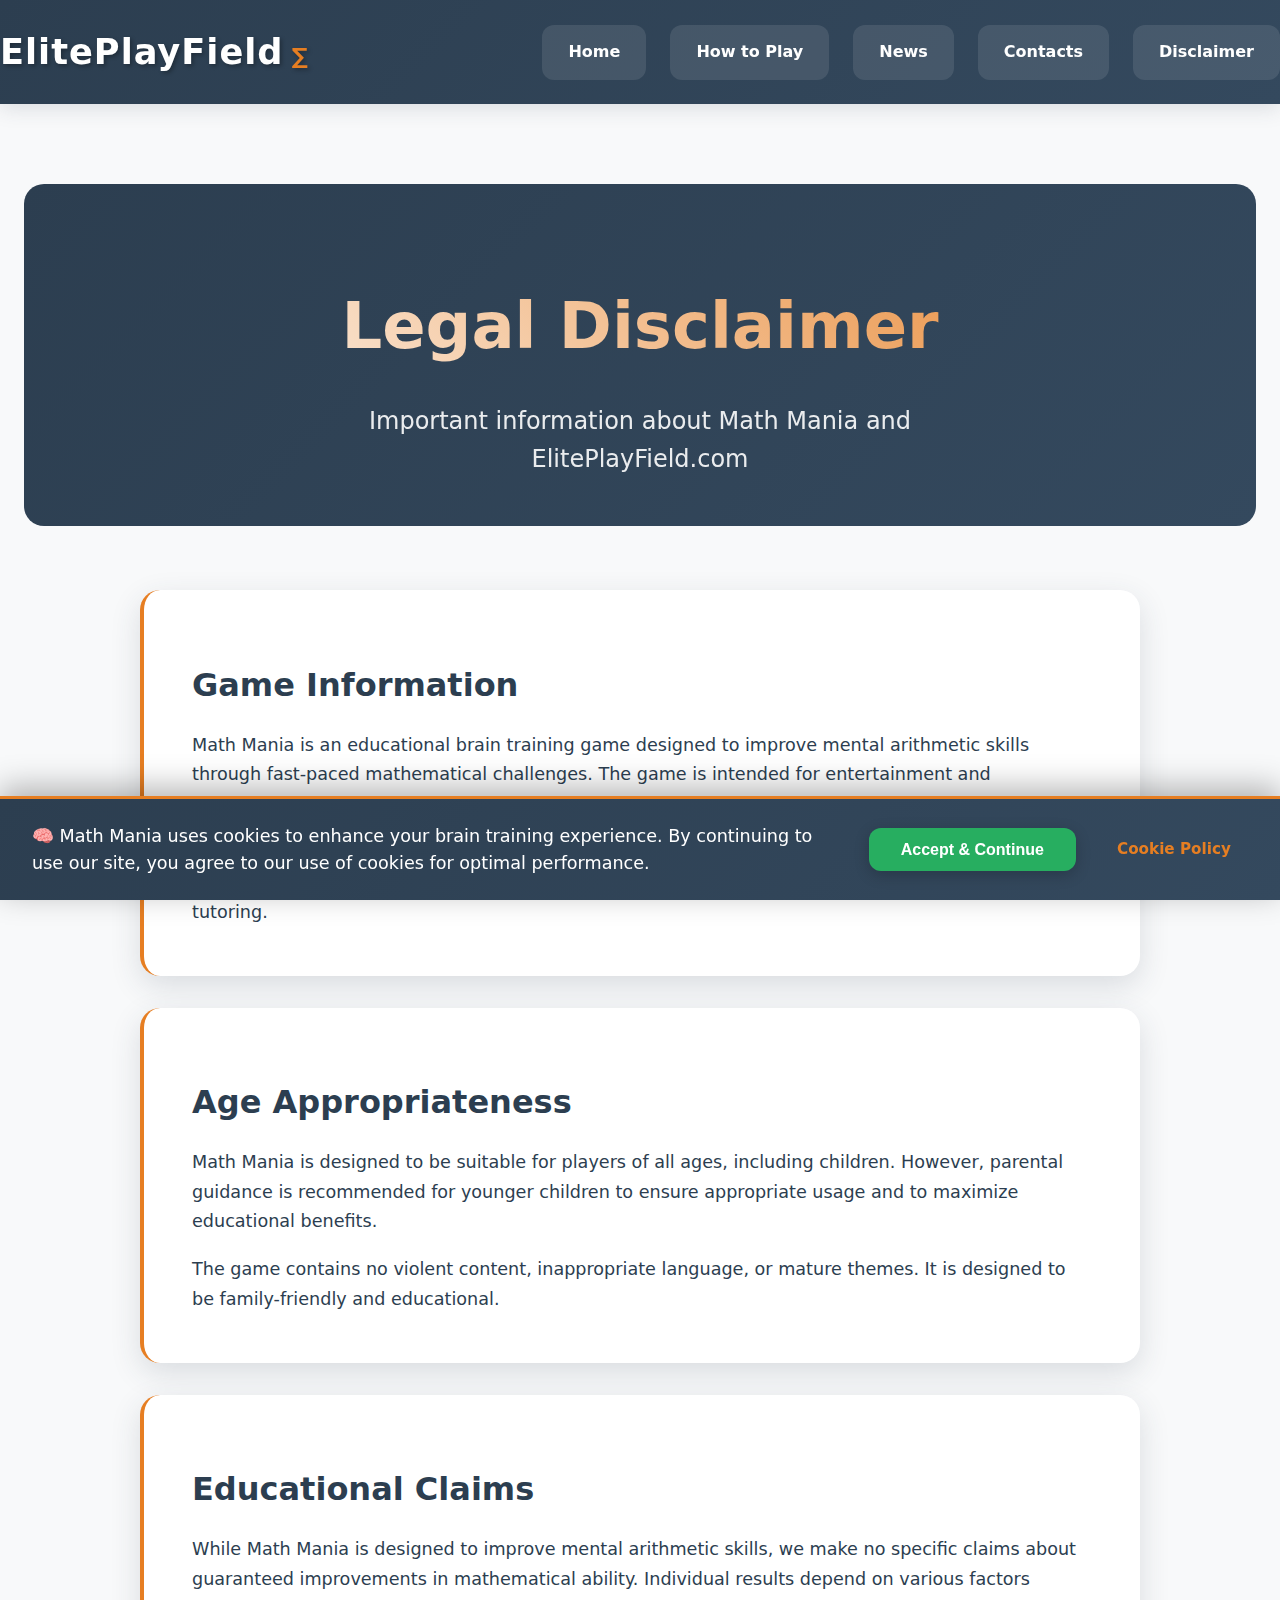
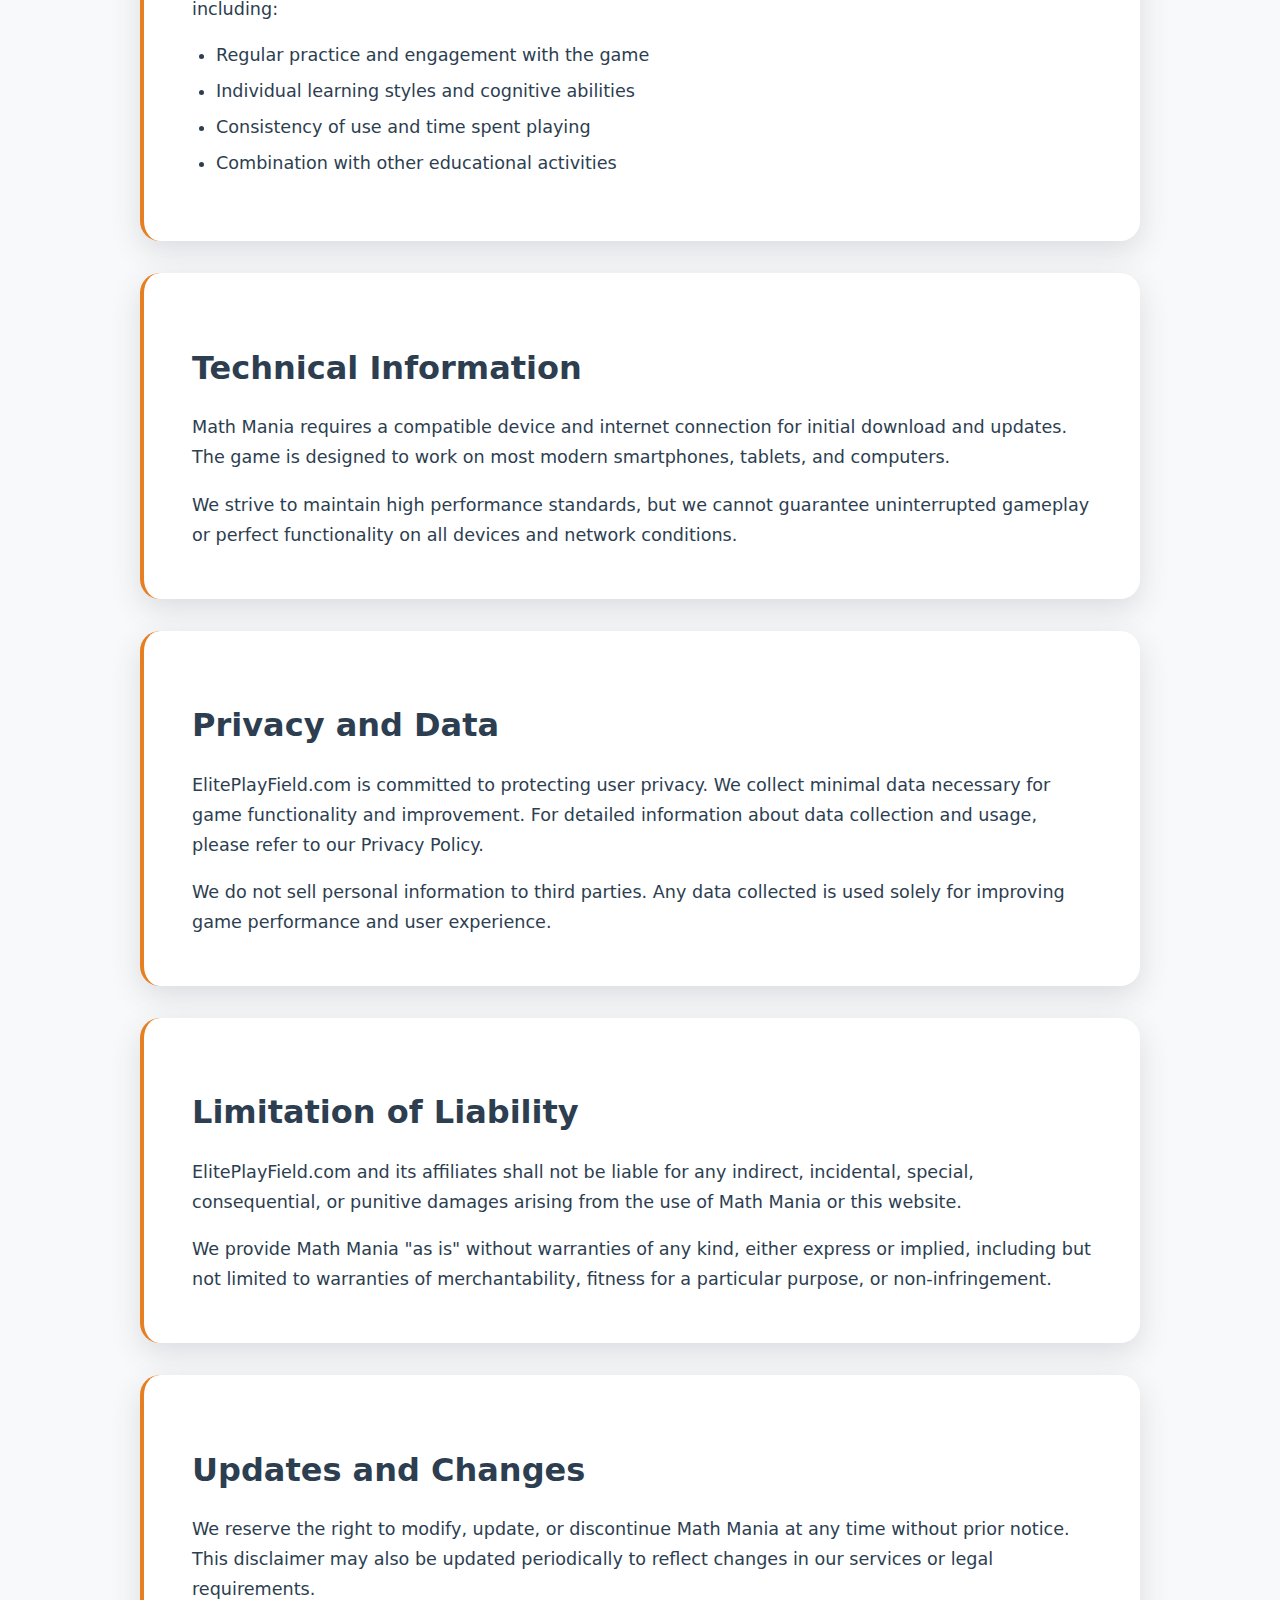
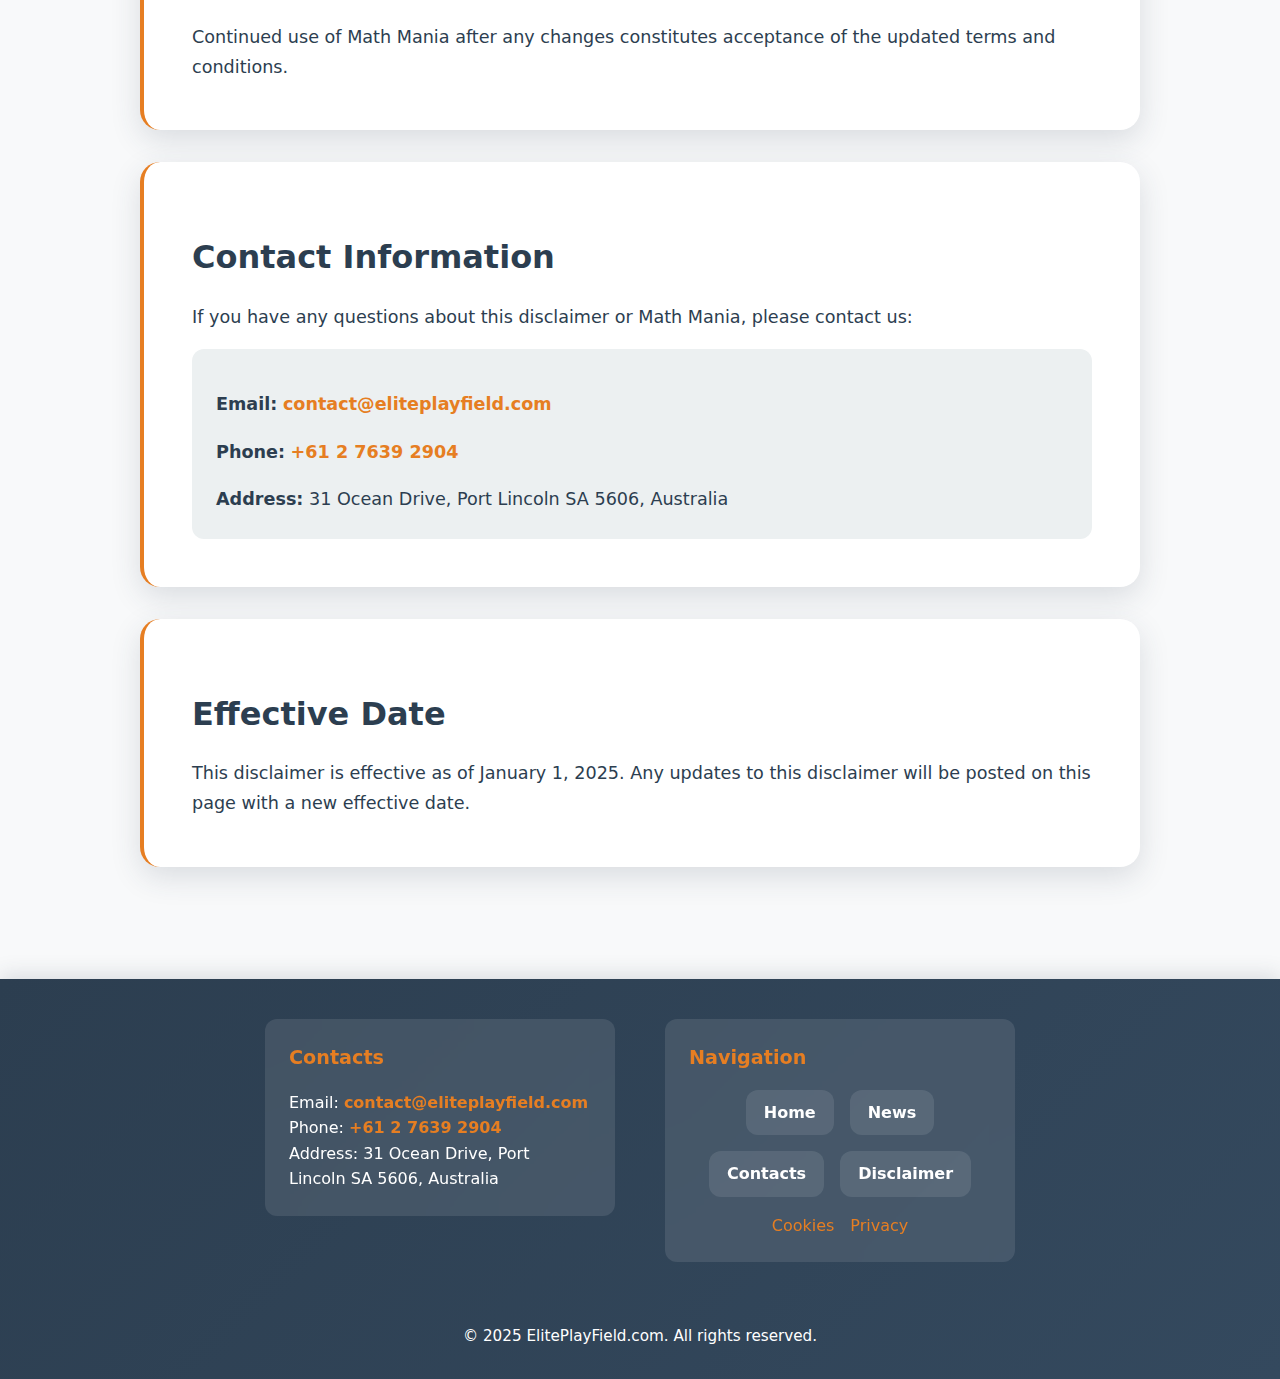
<file: math-disclaimer.html>
<!DOCTYPE html>
<html lang="en">
  <head>
    <meta charset="UTF-8" />
    <meta
      name="viewport"
      content="width=device-width, initial-scale=1.0, maximum-scale=1.0, user-scalable=no"
    />
    <title>ElitePlayField.com - Math Mania Legal Information</title>
    <meta
      name="description"
      content="Important legal information and disclaimers for Math Mania game. Read our terms of use, privacy policy, and user agreements."
    />
    <meta
      name="keywords"
      content="Math Mania disclaimer, legal information, terms of use, privacy policy"
    />
    <meta name="author" content="ElitePlayField.com" />
    <meta property="og:title" content="Disclaimer - ElitePlayField.com" />
    <meta
      property="og:description"
      content="Important legal information and disclaimers for Math Mania game."
    />
    <meta property="og:type" content="website" />
    <meta
      property="og:url"
      content="https://eliteplayfield.com/math-disclaimer.html"
    />
    <link rel="icon" type="image/x-icon" href="./math_img/favicon512.jpg" />
    <link rel="stylesheet" href="css/main.css" />
    <link rel="stylesheet" href="css/math-disclaimer.css" />
  </head>
  <body>
    <div id="header"></div>
    <main class="container">
      <div class="page-section">
        <section class="disclaimer-hero">
          <h1 class="disclaimer-title">Legal Disclaimer</h1>
          <p class="disclaimer-subtitle">
            Important information about Math Mania and ElitePlayField.com
          </p>
        </section>

        <section class="disclaimer-content">
          <div class="disclaimer-section">
            <h2>Game Information</h2>
            <p>
              Math Mania is an educational brain training game designed to
              improve mental arithmetic skills through fast-paced mathematical
              challenges. The game is intended for entertainment and educational
              purposes only.
            </p>
            <p>
              While Math Mania has been designed to be educational and
              beneficial for cognitive development, individual results may vary.
              The game is not a substitute for formal education or professional
              tutoring.
            </p>
          </div>

          <div class="disclaimer-section">
            <h2>Age Appropriateness</h2>
            <p>
              Math Mania is designed to be suitable for players of all ages,
              including children. However, parental guidance is recommended for
              younger children to ensure appropriate usage and to maximize
              educational benefits.
            </p>
            <p>
              The game contains no violent content, inappropriate language, or
              mature themes. It is designed to be family-friendly and
              educational.
            </p>
          </div>

          <div class="disclaimer-section">
            <h2>Educational Claims</h2>
            <p>
              While Math Mania is designed to improve mental arithmetic skills,
              we make no specific claims about guaranteed improvements in
              mathematical ability. Individual results depend on various factors
              including:
            </p>
            <ul>
              <li>Regular practice and engagement with the game</li>
              <li>Individual learning styles and cognitive abilities</li>
              <li>Consistency of use and time spent playing</li>
              <li>Combination with other educational activities</li>
            </ul>
          </div>

          <div class="disclaimer-section">
            <h2>Technical Information</h2>
            <p>
              Math Mania requires a compatible device and internet connection
              for initial download and updates. The game is designed to work on
              most modern smartphones, tablets, and computers.
            </p>
            <p>
              We strive to maintain high performance standards, but we cannot
              guarantee uninterrupted gameplay or perfect functionality on all
              devices and network conditions.
            </p>
          </div>

          <div class="disclaimer-section">
            <h2>Privacy and Data</h2>
            <p>
              ElitePlayField.com is committed to protecting user privacy. We
              collect minimal data necessary for game functionality and
              improvement. For detailed information about data collection and
              usage, please refer to our Privacy Policy.
            </p>
            <p>
              We do not sell personal information to third parties. Any data
              collected is used solely for improving game performance and user
              experience.
            </p>
          </div>

          <div class="disclaimer-section">
            <h2>Limitation of Liability</h2>
            <p>
              ElitePlayField.com and its affiliates shall not be liable for any
              indirect, incidental, special, consequential, or punitive damages
              arising from the use of Math Mania or this website.
            </p>
            <p>
              We provide Math Mania "as is" without warranties of any kind,
              either express or implied, including but not limited to warranties
              of merchantability, fitness for a particular purpose, or
              non-infringement.
            </p>
          </div>

          <div class="disclaimer-section">
            <h2>Updates and Changes</h2>
            <p>
              We reserve the right to modify, update, or discontinue Math Mania
              at any time without prior notice. This disclaimer may also be
              updated periodically to reflect changes in our services or legal
              requirements.
            </p>
            <p>
              Continued use of Math Mania after any changes constitutes
              acceptance of the updated terms and conditions.
            </p>
          </div>

          <div class="disclaimer-section">
            <h2>Contact Information</h2>
            <p>
              If you have any questions about this disclaimer or Math Mania,
              please contact us:
            </p>
            <div class="contact-info">
              <p>
                <strong>Email:</strong>
                <a href="mailto:contact@eliteplayfield.com"
                  >contact@eliteplayfield.com</a
                >
              </p>
              <p>
                <strong>Phone:</strong>
                <a href="tel:+61276392904">+61 2 7639 2904</a>
              </p>
              <p>
                <strong>Address:</strong> 31 Ocean Drive, Port Lincoln SA 5606,
                Australia
              </p>
            </div>
          </div>

          <div class="disclaimer-section">
            <h2>Effective Date</h2>
            <p>
              This disclaimer is effective as of January 1, 2025. Any updates to
              this disclaimer will be posted on this page with a new effective
              date.
            </p>
          </div>
        </section>
      </div>
      <div id="footer"></div>
    </main>
    <div id="mobile-menu"></div>
    <script src="js/main.js"></script>
    <script src="js/cookie-banner.js"></script>
    <div id="cookie-banner" class="cookie-banner" style="display: none">
      <div class="cookie-banner__text">
        🧠 Math Mania uses cookies to enhance your brain training experience. By
        continuing to use our site, you agree to our use of cookies for optimal
        performance.
      </div>
      <div class="cookie-banner__actions">
        <button class="cookie-banner__accept">Accept & Continue</button>
        <a href="math-cookies.html" target="_blank" class="cookie-banner__link"
          >Cookie Policy</a
        >
      </div>
    </div>
  </body>
</html>
</file>
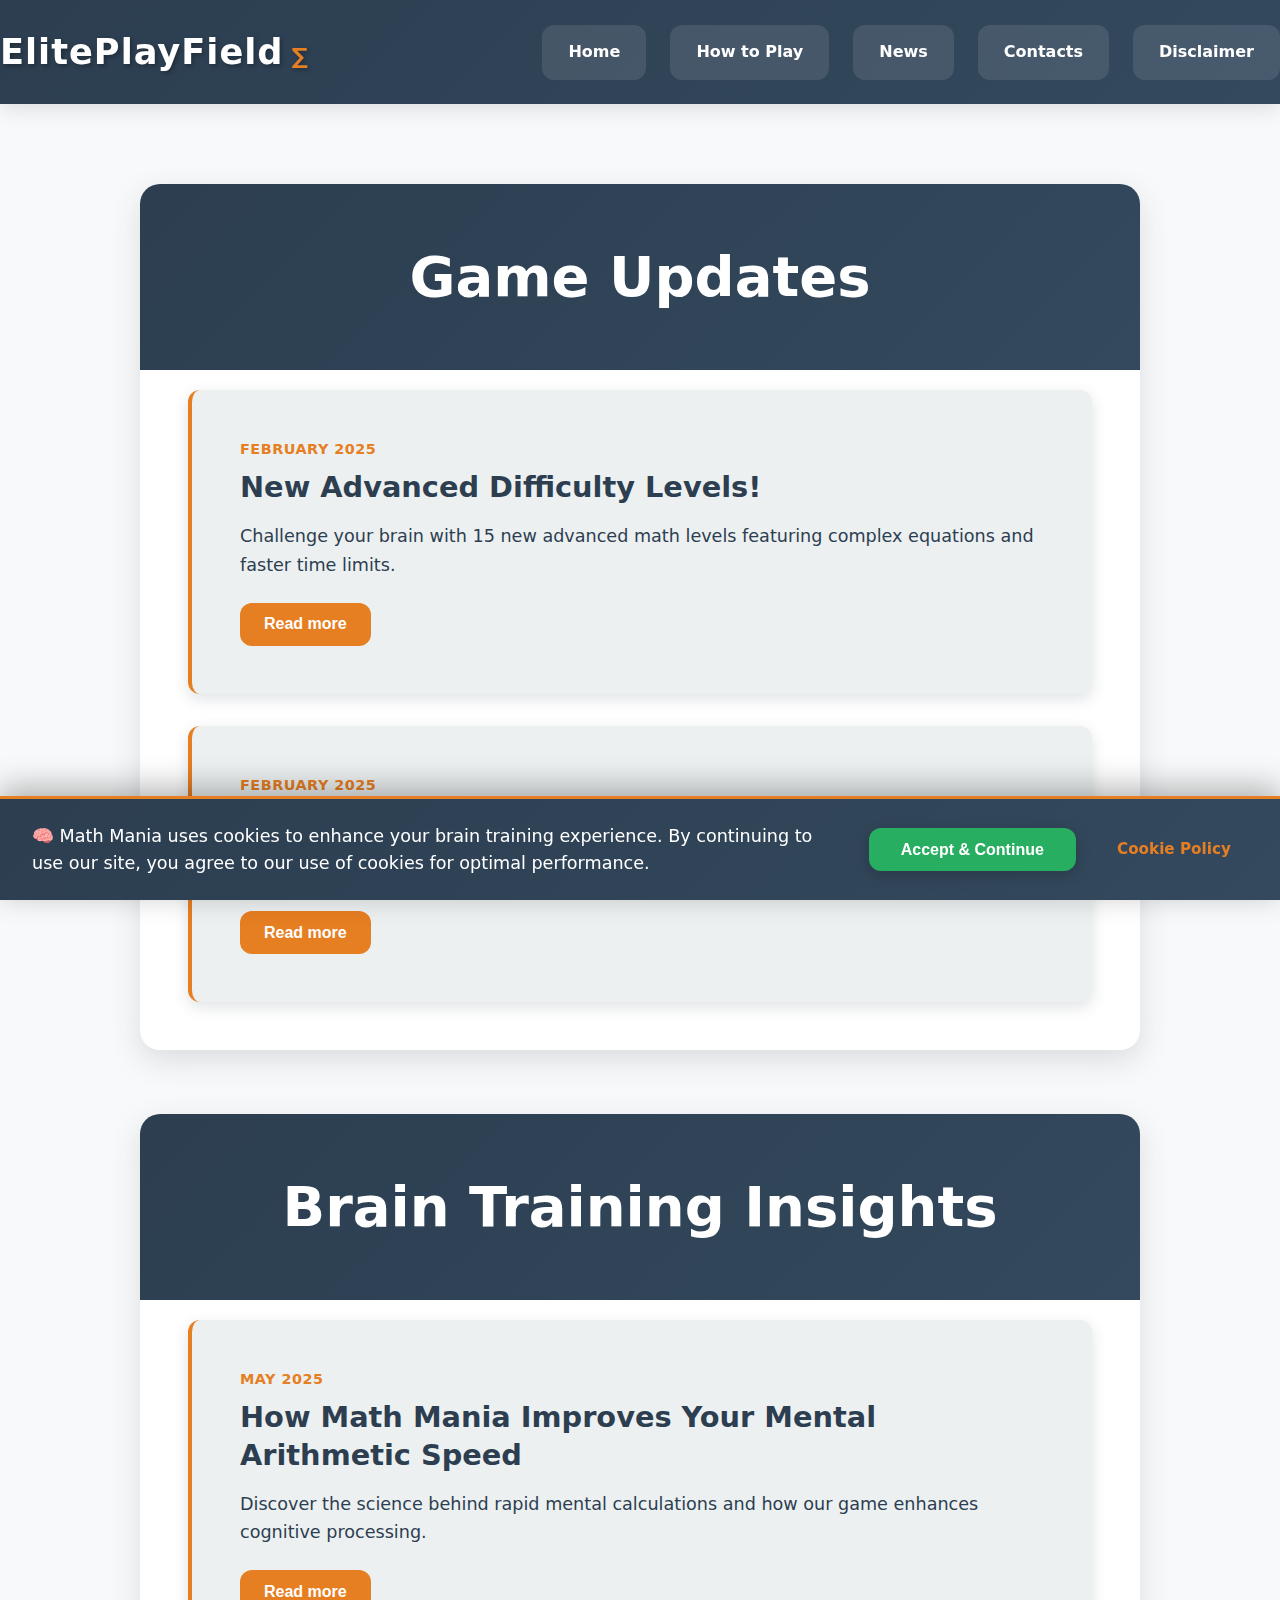
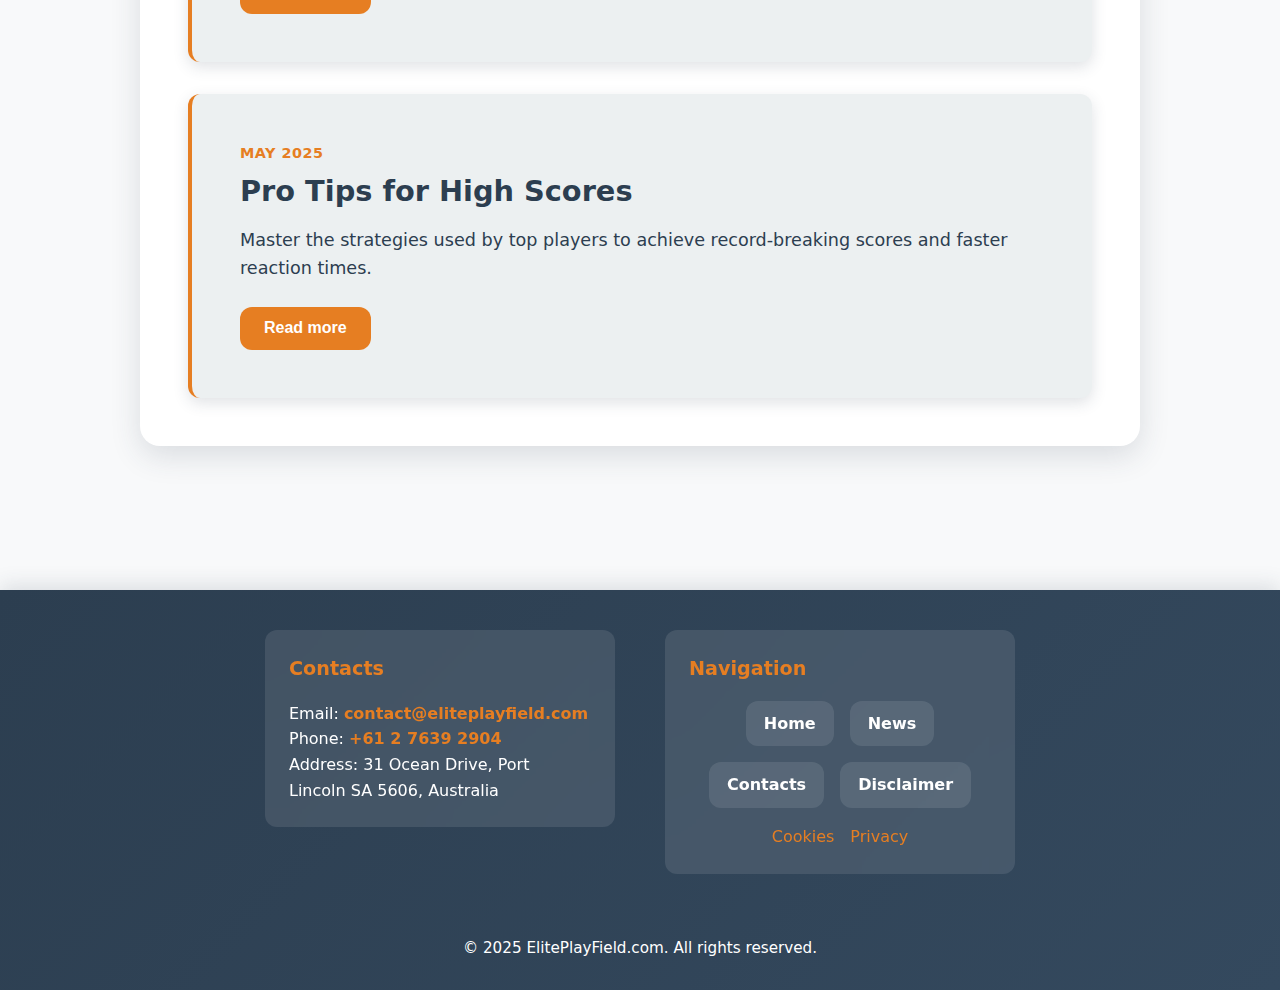
<file: math-news.html>
<!DOCTYPE html>
<html lang="en">
  <head>
    <meta charset="UTF-8" />
    <meta
      name="viewport"
      content="width=device-width, initial-scale=1.0, maximum-scale=1.0, user-scalable=no"
    />
    <title>ElitePlayField.com - Math Mania News</title>
    <meta
      name="description"
      content="Stay updated with the latest Math Mania news, features, and brain training improvements. Get insights into new difficulty levels, performance enhancements, and educational benefits."
    />
    <meta
      name="keywords"
      content="Math Mania news, brain training updates, educational games, mental math, cognitive training"
    />
    <meta name="author" content="ElitePlayField.com" />
    <meta
      property="og:title"
      content="Math Mania News - Latest Updates & Features"
    />
    <meta
      property="og:description"
      content="Stay updated with the latest Math Mania news, features, and brain training improvements."
    />
    <meta property="og:type" content="website" />
    <meta
      property="og:url"
      content="https://eliteplayfield.com/math-news.html"
    />
    <link rel="icon" type="image/x-icon" href="./math_img/favicon512.jpg" />
    <link rel="stylesheet" href="css/main.css" />
    <link rel="stylesheet" href="css/math-news.css" />
  </head>
  <body>
    <div id="header"></div>
    <main class="container">
      <div class="page-section">
        <section class="news-section" id="game-updates-section">
          <h2 class="news-title">Game Updates</h2>
          <div class="news-list">
            <div class="news-item">
              <div class="news-item-date">February 2025</div>
              <div class="news-item-title">New Advanced Difficulty Levels!</div>
              <div class="news-item-short">
                Challenge your brain with 15 new advanced math levels featuring
                complex equations and faster time limits.
              </div>
              <button class="read-more-btn">Read more</button>
              <div class="news-item-full" style="display: none">
                We're excited to announce the release of 15 brand new advanced
                difficulty levels in Math Mania! These levels introduce complex
                mathematical operations including multi-step equations,
                fractions, and percentage calculations. Each level is designed
                to push your mental arithmetic skills to the limit while
                maintaining the fast-paced, engaging gameplay that makes Math
                Mania so addictive. Perfect for students preparing for exams,
                professionals looking to sharpen their mental math skills, and
                anyone who loves a good brain challenge!
                <img
                  src="math_img/math_new1.jpg"
                  alt="Advanced Math Levels"
                  class="news-item-img"
                  style="
                    display: block;
                    margin: 1.2em auto 0 auto;
                    max-width: 300px;
                    border-radius: 16px;
                    box-shadow: 0 4px 20px rgba(0, 0, 0, 0.15);
                  "
                />
              </div>
            </div>
            <div class="news-item">
              <div class="news-item-date">February 2025</div>
              <div class="news-item-title">Performance Optimization</div>
              <div class="news-item-short">
                Lightning-fast response times and smoother gameplay across all
                devices and screen sizes.
              </div>
              <button class="read-more-btn">Read more</button>
              <div class="news-item-full" style="display: none">
                Thanks to valuable feedback from our dedicated players, we've
                completely optimized Math Mania for even better performance
                across all devices. Whether you're playing on a smartphone,
                tablet, or desktop, you'll experience lightning-fast equation
                generation, instant response to your taps, and seamless
                transitions between levels. The game now loads faster, uses less
                memory, and provides a more fluid experience that lets you focus
                entirely on your mental math skills without any distractions.
              </div>
            </div>
          </div>
        </section>
        <section class="news-section" id="brain-training-section">
          <h2 class="news-title">Brain Training Insights</h2>
          <div class="news-list">
            <div class="news-item">
              <div class="news-item-date">May 2025</div>
              <div class="news-item-title">
                How Math Mania Improves Your Mental Arithmetic Speed
              </div>
              <div class="news-item-short">
                Discover the science behind rapid mental calculations and how
                our game enhances cognitive processing.
              </div>
              <button class="read-more-btn">Read more</button>
              <div class="news-item-full" style="display: none">
                Math Mania is designed based on cognitive science principles
                that show how rapid-fire mental arithmetic can significantly
                improve your brain's processing speed and mathematical reasoning
                abilities. By presenting equations with time pressure, the game
                forces your brain to make quick decisions, strengthening neural
                pathways associated with mathematical thinking. Regular play has
                been shown to improve not just math skills, but also general
                cognitive functions like attention, working memory, and
                decision-making speed. Whether you're a student looking to ace
                your next math test or an adult wanting to keep your mind sharp,
                Math Mania provides the perfect daily brain workout.
                <img
                  src="math_img/math_new2.jpg"
                  alt="Brain Training Benefits"
                  class="news-item-img"
                  style="
                    display: block;
                    margin: 1.2em auto 0 auto;
                    max-width: 300px;
                    border-radius: 16px;
                    box-shadow: 0 4px 20px rgba(0, 0, 0, 0.15);
                  "
                />
              </div>
            </div>
            <div class="news-item">
              <div class="news-item-date">May 2025</div>
              <div class="news-item-title">Pro Tips for High Scores</div>
              <div class="news-item-short">
                Master the strategies used by top players to achieve
                record-breaking scores and faster reaction times.
              </div>
              <button class="read-more-btn">Read more</button>
              <div class="news-item-full" style="display: none">
                Want to climb the leaderboard and achieve those impressive high
                scores? Here are the proven strategies used by Math Mania
                champions:<br /><br />
                <ul>
                  <li>
                    <strong>Practice Mental Math Daily:</strong> Even 10 minutes
                    of practice can dramatically improve your speed and accuracy
                    over time.
                  </li>
                  <li>
                    <strong>Focus on Patterns:</strong> Learn to recognize
                    common number combinations and mathematical patterns
                    quickly.
                  </li>
                  <li>
                    <strong>Stay Calm Under Pressure:</strong> The timer can be
                    intimidating, but staying relaxed helps you think more
                    clearly.
                  </li>
                  <li>
                    <strong>Build Up Gradually:</strong> Start with easier
                    levels and gradually increase difficulty as your skills
                    improve.
                  </li>
                </ul>
                Remember, consistency is key! Regular practice with Math Mania
                will transform you from a math novice to a mental calculation
                master.
                <img
                  src="math_img/math_new3.jpg"
                  alt="High Score Strategies"
                  class="news-item-img"
                  style="
                    display: block;
                    margin: 1.2em auto 0 auto;
                    max-width: 300px;
                    border-radius: 16px;
                    box-shadow: 0 4px 20px rgba(0, 0, 0, 0.15);
                  "
                />
              </div>
            </div>
          </div>
        </section>
      </div>
      <div id="footer"></div>
    </main>
    <div id="mobile-menu"></div>
    <script src="js/main.js"></script>
    <script src="js/cookie-banner.js"></script>
    <script>
      document.querySelectorAll(".news-section").forEach((section) => {
        section.addEventListener("click", function (e) {
          if (e.target.classList.contains("read-more-btn")) {
            const item = e.target.closest(".news-item");
            const full = item.querySelector(".news-item-full");
            if (full.style.display === "none") {
              full.style.display = "block";
              e.target.textContent = "Show less";
            } else {
              full.style.display = "none";
              e.target.textContent = "Read more";
            }
          }
        });
      });
    </script>
    <div id="cookie-banner" class="cookie-banner" style="display: none">
      <div class="cookie-banner__text">
        🧠 Math Mania uses cookies to enhance your brain training experience. By
        continuing to use our site, you agree to our use of cookies for optimal
        performance.
      </div>
      <div class="cookie-banner__actions">
        <button class="cookie-banner__accept">Accept & Continue</button>
        <a href="math-cookies.html" target="_blank" class="cookie-banner__link"
          >Cookie Policy</a
        >
      </div>
    </div>
  </body>
</html>
</file>
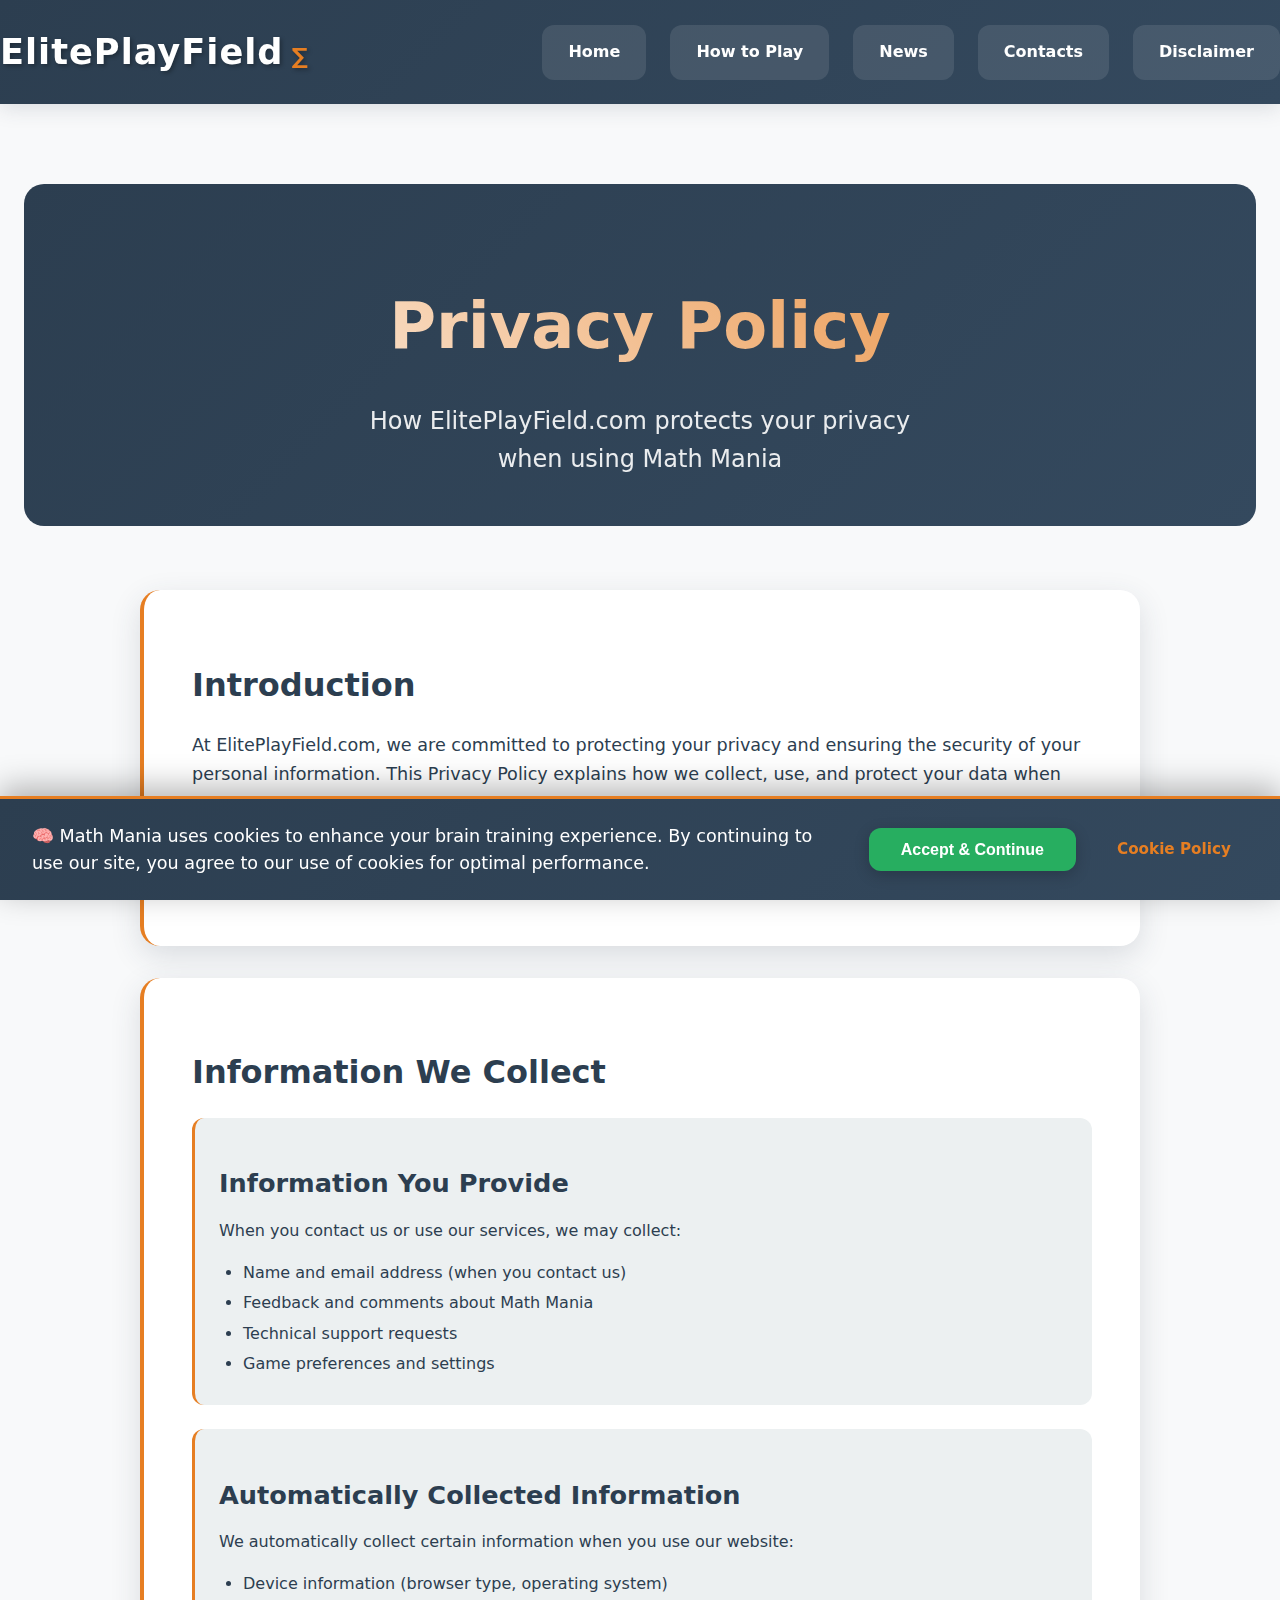
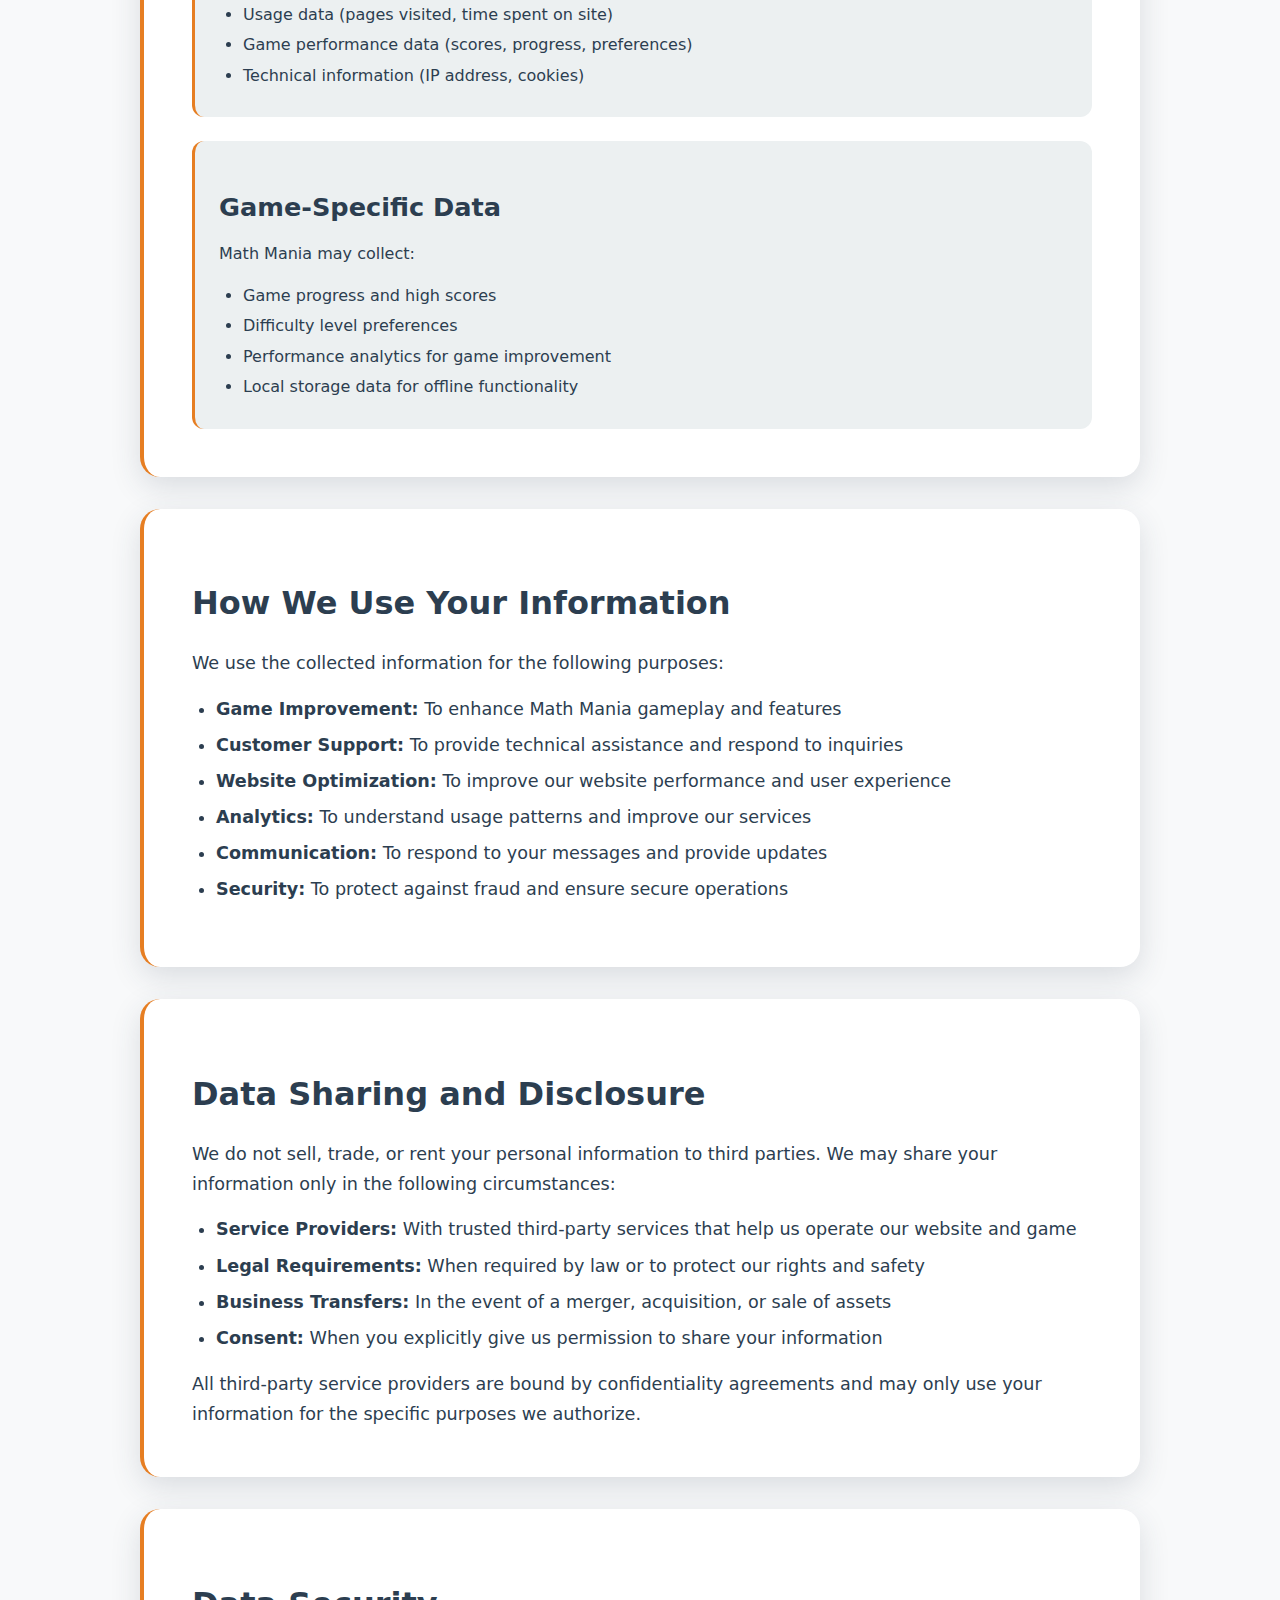
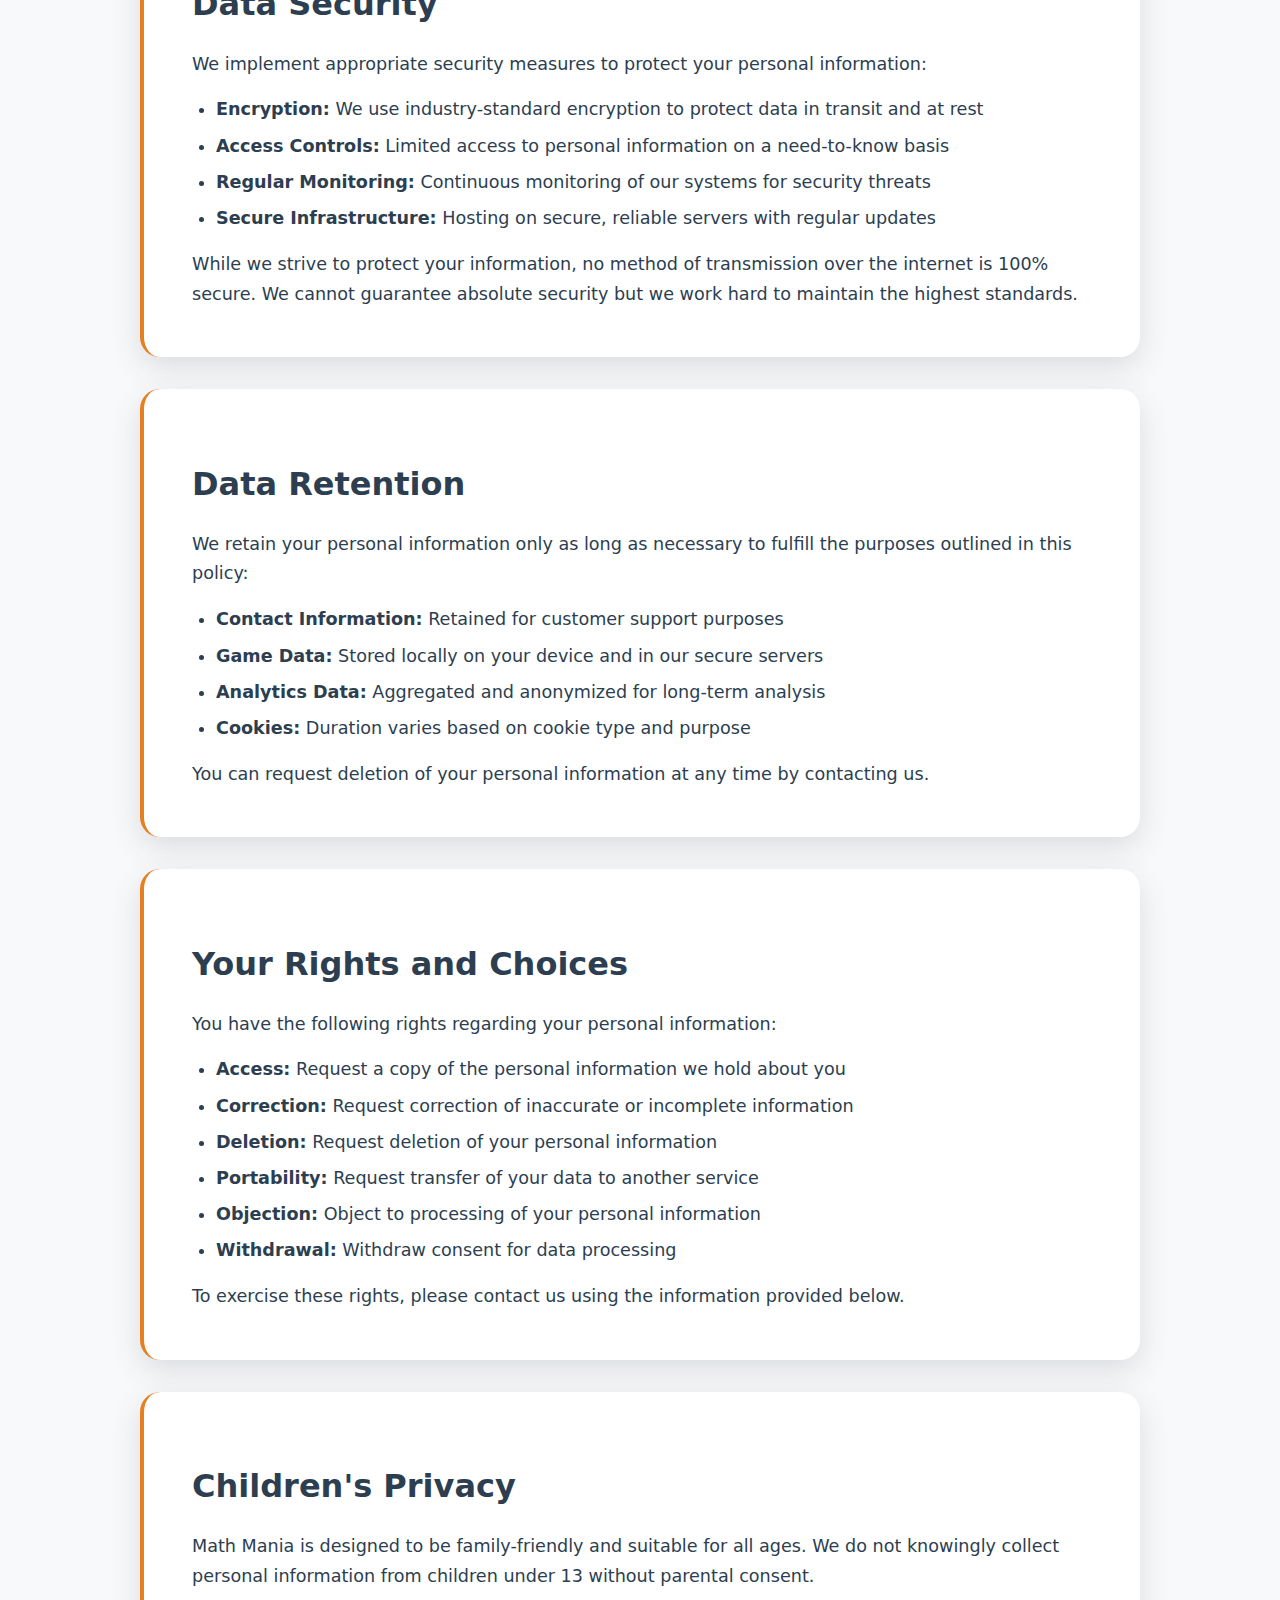
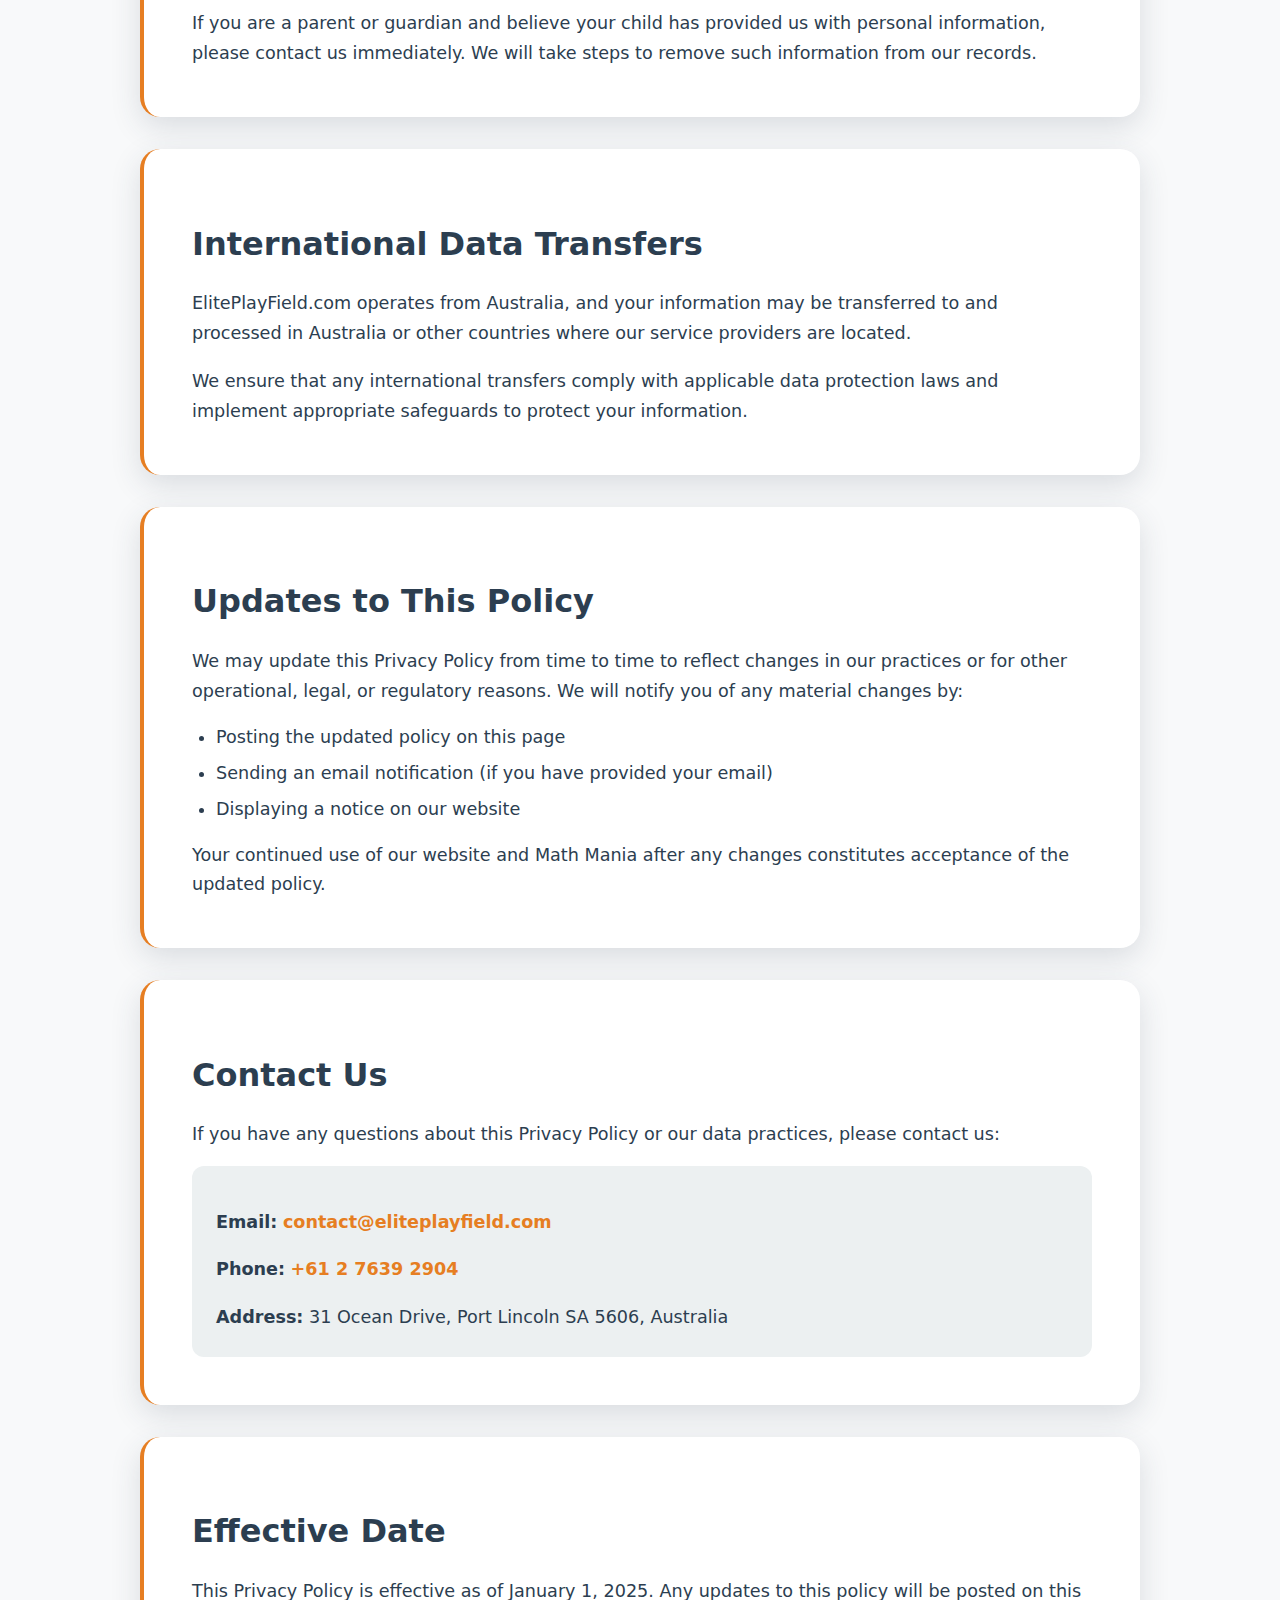
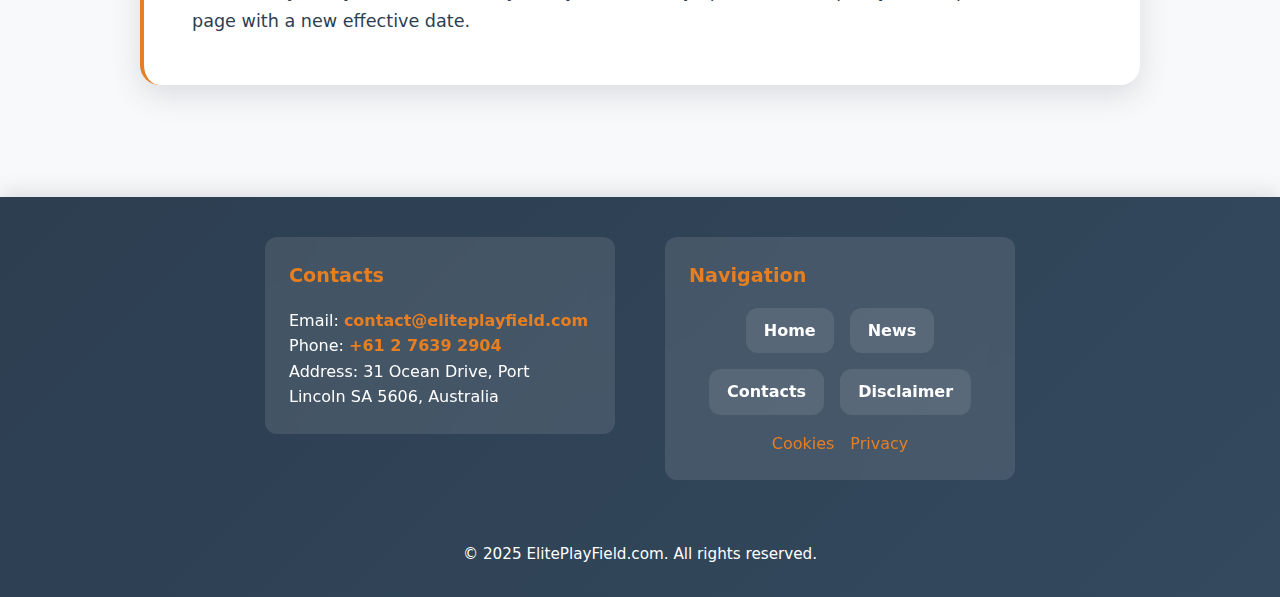
<file: math-privacy.html>
<!DOCTYPE html>
<html lang="en">
  <head>
    <meta charset="UTF-8" />
    <meta
      name="viewport"
      content="width=device-width, initial-scale=1.0, maximum-scale=1.0, user-scalable=no"
    />
    <title>ElitePlayField.com - Privacy Policy</title>
    <meta
      name="description"
      content="Learn about how ElitePlayField.com protects your privacy when using Math Mania. Understand our data collection, usage, and protection practices."
    />
    <meta
      name="keywords"
      content="Math Mania privacy, data protection, personal information, privacy policy"
    />
    <meta name="author" content="ElitePlayField.com" />
    <meta property="og:title" content="Privacy Policy - ElitePlayField.com" />
    <meta
      property="og:description"
      content="Learn about how ElitePlayField.com protects your privacy when using Math Mania."
    />
    <meta property="og:type" content="website" />
    <meta
      property="og:url"
      content="https://eliteplayfield.com/math-privacy.html"
    />
    <link rel="icon" type="image/x-icon" href="./math_img/favicon512.jpg" />
    <link rel="stylesheet" href="css/main.css" />
    <link rel="stylesheet" href="css/math-privacy.css" />
  </head>
  <body>
    <div id="header"></div>
    <main class="container">
      <div class="page-section">
        <section class="privacy-hero">
          <h1 class="privacy-title">Privacy Policy</h1>
          <p class="privacy-subtitle">
            How ElitePlayField.com protects your privacy when using Math Mania
          </p>
        </section>

        <section class="privacy-content">
          <div class="privacy-section">
            <h2>Introduction</h2>
            <p>
              At ElitePlayField.com, we are committed to protecting your privacy
              and ensuring the security of your personal information. This
              Privacy Policy explains how we collect, use, and protect your data
              when you use our website and Math Mania game.
            </p>
            <p>
              We believe in transparency and want you to understand how your
              information is handled. This policy applies to all users of our
              website and Math Mania game.
            </p>
          </div>

          <div class="privacy-section">
            <h2>Information We Collect</h2>

            <div class="info-type">
              <h3>Information You Provide</h3>
              <p>When you contact us or use our services, we may collect:</p>
              <ul>
                <li>Name and email address (when you contact us)</li>
                <li>Feedback and comments about Math Mania</li>
                <li>Technical support requests</li>
                <li>Game preferences and settings</li>
              </ul>
            </div>

            <div class="info-type">
              <h3>Automatically Collected Information</h3>
              <p>
                We automatically collect certain information when you use our
                website:
              </p>
              <ul>
                <li>Device information (browser type, operating system)</li>
                <li>Usage data (pages visited, time spent on site)</li>
                <li>Game performance data (scores, progress, preferences)</li>
                <li>Technical information (IP address, cookies)</li>
              </ul>
            </div>

            <div class="info-type">
              <h3>Game-Specific Data</h3>
              <p>Math Mania may collect:</p>
              <ul>
                <li>Game progress and high scores</li>
                <li>Difficulty level preferences</li>
                <li>Performance analytics for game improvement</li>
                <li>Local storage data for offline functionality</li>
              </ul>
            </div>
          </div>

          <div class="privacy-section">
            <h2>How We Use Your Information</h2>
            <p>We use the collected information for the following purposes:</p>
            <ul>
              <li>
                <strong>Game Improvement:</strong> To enhance Math Mania
                gameplay and features
              </li>
              <li>
                <strong>Customer Support:</strong> To provide technical
                assistance and respond to inquiries
              </li>
              <li>
                <strong>Website Optimization:</strong> To improve our website
                performance and user experience
              </li>
              <li>
                <strong>Analytics:</strong> To understand usage patterns and
                improve our services
              </li>
              <li>
                <strong>Communication:</strong> To respond to your messages and
                provide updates
              </li>
              <li>
                <strong>Security:</strong> To protect against fraud and ensure
                secure operations
              </li>
            </ul>
          </div>

          <div class="privacy-section">
            <h2>Data Sharing and Disclosure</h2>
            <p>
              We do not sell, trade, or rent your personal information to third
              parties. We may share your information only in the following
              circumstances:
            </p>
            <ul>
              <li>
                <strong>Service Providers:</strong> With trusted third-party
                services that help us operate our website and game
              </li>
              <li>
                <strong>Legal Requirements:</strong> When required by law or to
                protect our rights and safety
              </li>
              <li>
                <strong>Business Transfers:</strong> In the event of a merger,
                acquisition, or sale of assets
              </li>
              <li>
                <strong>Consent:</strong> When you explicitly give us permission
                to share your information
              </li>
            </ul>
            <p>
              All third-party service providers are bound by confidentiality
              agreements and may only use your information for the specific
              purposes we authorize.
            </p>
          </div>

          <div class="privacy-section">
            <h2>Data Security</h2>
            <p>
              We implement appropriate security measures to protect your
              personal information:
            </p>
            <ul>
              <li>
                <strong>Encryption:</strong> We use industry-standard encryption
                to protect data in transit and at rest
              </li>
              <li>
                <strong>Access Controls:</strong> Limited access to personal
                information on a need-to-know basis
              </li>
              <li>
                <strong>Regular Monitoring:</strong> Continuous monitoring of
                our systems for security threats
              </li>
              <li>
                <strong>Secure Infrastructure:</strong> Hosting on secure,
                reliable servers with regular updates
              </li>
            </ul>
            <p>
              While we strive to protect your information, no method of
              transmission over the internet is 100% secure. We cannot guarantee
              absolute security but we work hard to maintain the highest
              standards.
            </p>
          </div>

          <div class="privacy-section">
            <h2>Data Retention</h2>
            <p>
              We retain your personal information only as long as necessary to
              fulfill the purposes outlined in this policy:
            </p>
            <ul>
              <li>
                <strong>Contact Information:</strong> Retained for customer
                support purposes
              </li>
              <li>
                <strong>Game Data:</strong> Stored locally on your device and in
                our secure servers
              </li>
              <li>
                <strong>Analytics Data:</strong> Aggregated and anonymized for
                long-term analysis
              </li>
              <li>
                <strong>Cookies:</strong> Duration varies based on cookie type
                and purpose
              </li>
            </ul>
            <p>
              You can request deletion of your personal information at any time
              by contacting us.
            </p>
          </div>

          <div class="privacy-section">
            <h2>Your Rights and Choices</h2>
            <p>
              You have the following rights regarding your personal information:
            </p>
            <ul>
              <li>
                <strong>Access:</strong> Request a copy of the personal
                information we hold about you
              </li>
              <li>
                <strong>Correction:</strong> Request correction of inaccurate or
                incomplete information
              </li>
              <li>
                <strong>Deletion:</strong> Request deletion of your personal
                information
              </li>
              <li>
                <strong>Portability:</strong> Request transfer of your data to
                another service
              </li>
              <li>
                <strong>Objection:</strong> Object to processing of your
                personal information
              </li>
              <li>
                <strong>Withdrawal:</strong> Withdraw consent for data
                processing
              </li>
            </ul>
            <p>
              To exercise these rights, please contact us using the information
              provided below.
            </p>
          </div>

          <div class="privacy-section">
            <h2>Children's Privacy</h2>
            <p>
              Math Mania is designed to be family-friendly and suitable for all
              ages. We do not knowingly collect personal information from
              children under 13 without parental consent.
            </p>
            <p>
              If you are a parent or guardian and believe your child has
              provided us with personal information, please contact us
              immediately. We will take steps to remove such information from
              our records.
            </p>
          </div>

          <div class="privacy-section">
            <h2>International Data Transfers</h2>
            <p>
              ElitePlayField.com operates from Australia, and your information
              may be transferred to and processed in Australia or other
              countries where our service providers are located.
            </p>
            <p>
              We ensure that any international transfers comply with applicable
              data protection laws and implement appropriate safeguards to
              protect your information.
            </p>
          </div>

          <div class="privacy-section">
            <h2>Updates to This Policy</h2>
            <p>
              We may update this Privacy Policy from time to time to reflect
              changes in our practices or for other operational, legal, or
              regulatory reasons. We will notify you of any material changes by:
            </p>
            <ul>
              <li>Posting the updated policy on this page</li>
              <li>
                Sending an email notification (if you have provided your email)
              </li>
              <li>Displaying a notice on our website</li>
            </ul>
            <p>
              Your continued use of our website and Math Mania after any changes
              constitutes acceptance of the updated policy.
            </p>
          </div>

          <div class="privacy-section">
            <h2>Contact Us</h2>
            <p>
              If you have any questions about this Privacy Policy or our data
              practices, please contact us:
            </p>
            <div class="contact-info">
              <p>
                <strong>Email:</strong>
                <a href="mailto:contact@eliteplayfield.com"
                  >contact@eliteplayfield.com</a
                >
              </p>
              <p>
                <strong>Phone:</strong>
                <a href="tel:+61276392904">+61 2 7639 2904</a>
              </p>
              <p>
                <strong>Address:</strong> 31 Ocean Drive, Port Lincoln SA 5606,
                Australia
              </p>
            </div>
          </div>

          <div class="privacy-section">
            <h2>Effective Date</h2>
            <p>
              This Privacy Policy is effective as of January 1, 2025. Any
              updates to this policy will be posted on this page with a new
              effective date.
            </p>
          </div>
        </section>
      </div>
      <div id="footer"></div>
    </main>
    <div id="mobile-menu"></div>
    <script src="js/main.js"></script>
    <script src="js/cookie-banner.js"></script>
    <div id="cookie-banner" class="cookie-banner" style="display: none">
      <div class="cookie-banner__text">
        🧠 Math Mania uses cookies to enhance your brain training experience. By
        continuing to use our site, you agree to our use of cookies for optimal
        performance.
      </div>
      <div class="cookie-banner__actions">
        <button class="cookie-banner__accept">Accept & Continue</button>
        <a href="math-cookies.html" target="_blank" class="cookie-banner__link"
          >Cookie Policy</a
        >
      </div>
    </div>
  </body>
</html>
</file>
<file: css/main.css>
@import url("variables.css");

html {
  box-sizing: border-box;
  font-size: 16px;
  overflow-x: hidden;
}
*,
*:before,
*:after {
  box-sizing: inherit;
}
body {
  margin: 0;
  font-family: var(--font-main);
  background: var(--color-bg);
  color: var(--color-text);
  min-height: 100vh;
  display: flex;
  flex-direction: column;
  overflow-x: hidden;
  line-height: 1.6;
}
.container {
  width: 100%;
  max-width: 1200px;
  margin: 0 auto;
  padding: 0 1rem;
}
a {
  color: var(--color-primary);
  text-decoration: none;
  transition: color var(--transition-main);
}
a:hover {
  color: var(--color-accent);
}

/* Modern Header */
.site-header {
  background: linear-gradient(
    135deg,
    var(--color-primary) 0%,
    var(--color-math-bg) 100%
  );
  color: var(--color-white);
  box-shadow: 0 4px 20px var(--color-shadow);
  position: sticky;
  top: 0;
  z-index: 1000;
  backdrop-filter: blur(10px);
}
.site-header .container {
  display: flex;
  flex-direction: row;
  align-items: center;
  justify-content: space-between;
  padding: 1rem 0;
}
.logo {
  font-size: 1.8rem;
  font-weight: 700;
  letter-spacing: 1px;
  color: var(--color-white);
  text-shadow: 2px 2px 4px rgba(0, 0, 0, 0.3);
  margin-bottom: 0;
  position: relative;
}
.logo::after {
  content: "∑";
  color: var(--color-math-accent);
  margin-left: 8px;
  font-size: 1.2rem;
  font-weight: 900;
}
.main-nav {
  display: flex;
  align-items: center;
}
.main-nav ul,
.footer-nav {
  display: flex;
  gap: 1.5rem;
  list-style: none;
  padding: 0;
  margin: 0;
}
.main-nav a,
.footer-nav a {
  font-weight: 600;
  padding: 0.8em 1.5em;
  border-radius: var(--radius-main);
  transition: all var(--transition-main);
  color: var(--color-white);
  background: rgba(255, 255, 255, 0.1);
  border: 2px solid transparent;
  text-decoration: none;
  display: inline-block;
}
.main-nav a:hover,
.footer-nav a:hover {
  background: rgba(255, 255, 255, 0.2);
  color: var(--color-white);
  transform: translateY(-3px);
  box-shadow: 0 6px 20px rgba(0, 0, 0, 0.3);
  border-color: var(--color-math-accent);
}

/* Modern Burger Menu */
.burger {
  display: flex;
  flex-direction: column;
  justify-content: center;
  gap: 4px;
  width: 40px;
  height: 40px;
  background: rgba(255, 255, 255, 0.1);
  border: 2px solid rgba(255, 255, 255, 0.3);
  border-radius: var(--radius-main);
  cursor: pointer;
  margin-left: 1rem;
  z-index: 120;
  transition: all var(--transition-main);
}
.burger:hover {
  background: rgba(255, 255, 255, 0.2);
  transform: scale(1.05);
}
.burger span {
  display: block;
  height: 3px;
  width: 70%;
  background: var(--color-white);
  border-radius: 2px;
  transition: all var(--transition-main);
  margin: 0 auto;
}
.burger.active span:nth-child(1) {
  transform: rotate(45deg) translate(5px, 5px);
}
.burger.active span:nth-child(2) {
  opacity: 0;
}
.burger.active span:nth-child(3) {
  transform: rotate(-45deg) translate(7px, -6px);
}

/* Modern Mobile Menu */
.mobile-menu-modal {
  display: none;
  position: fixed;
  z-index: 2000;
  left: 0;
  top: 0;
  right: 0;
  bottom: 0;
  background: linear-gradient(
    135deg,
    rgba(44, 62, 80, 0.95) 0%,
    rgba(52, 73, 94, 0.95) 100%
  );
  align-items: center;
  justify-content: center;
  animation: fadeIn 0.3s;
  backdrop-filter: blur(10px);
}
.mobile-menu-modal.active {
  display: flex;
}
.mobile-menu-content {
  background: var(--color-white);
  border-radius: var(--radius-large);
  box-shadow: 0 20px 60px var(--color-shadow);
  padding: 2rem 1.5rem;
  min-width: 280px;
  max-width: 90vw;
  text-align: center;
  position: relative;
  animation: slideIn 0.4s;
  border: 1px solid rgba(255, 255, 255, 0.2);
}
.mobile-menu-content ul {
  list-style: none;
  padding: 0;
  margin: 0;
  display: flex;
  flex-direction: column;
  gap: 0.8rem;
}
.mobile-menu-content a {
  color: var(--color-primary);
  font-size: 1.1rem;
  font-weight: 600;
  text-decoration: none;
  transition: all var(--transition-main);
  padding: 0.7em 1.2em;
  border-radius: var(--radius-main);
  display: block;
  background: var(--color-light);
  border: 2px solid transparent;
  margin-bottom: 0.3rem;
}
.mobile-menu-content a:hover {
  color: var(--color-accent);
  background: var(--color-white);
  transform: translateY(-2px);
  box-shadow: 0 4px 15px rgba(0, 0, 0, 0.2);
  border-color: var(--color-accent);
}
.close-modal {
  position: absolute;
  top: 1rem;
  right: 1.5rem;
  background: var(--color-accent);
  border: none;
  font-size: 1.5rem;
  color: var(--color-white);
  cursor: pointer;
  width: 40px;
  height: 40px;
  border-radius: 50%;
  display: flex;
  align-items: center;
  justify-content: center;
  transition: all var(--transition-main);
}
.close-modal:hover {
  background: var(--color-primary);
  transform: scale(1.1);
}

/* Modern Footer */
.site-footer {
  font-size: 0.95rem;
  width: 100vw;
  position: relative;
  left: 50%;
  right: 50%;
  margin-left: -50vw;
  margin-right: -50vw;
  background: linear-gradient(
    135deg,
    var(--color-primary) 0%,
    var(--color-math-bg) 100%
  );
  color: var(--color-white);
  box-shadow: 0 -4px 20px var(--color-shadow);
}
.site-footer .container {
  display: flex;
  flex-direction: column;
  align-items: center;
  justify-content: center;
  padding: 40px 0 30px 0;
}
.footer-nav {
  margin-bottom: 25px;
  text-align: center;
}
.site-footer p {
  margin: 0;
  text-align: center;
  font-weight: 500;
  order: 2;
}
.footer-contacts {
  text-align: center;
  margin-bottom: 25px;
  font-size: 1rem;
  color: var(--color-white);
  background: rgba(255, 255, 255, 0.1);
  padding: 1.5rem;
  border-radius: var(--radius-main);
  backdrop-filter: blur(10px);
}
.footer-contacts a {
  color: var(--color-math-accent);
  text-decoration: none;
  font-weight: 600;
  transition: color var(--transition-main);
}
.footer-contacts a:hover {
  color: var(--color-white);
  text-decoration: underline;
}

/* Cookie Banner */
.cookie-banner {
  position: fixed;
  bottom: 0;
  left: 0;
  right: 0;
  background: linear-gradient(
    135deg,
    var(--color-primary) 0%,
    var(--color-math-bg) 100%
  );
  color: var(--color-white);
  padding: 1.5rem;
  z-index: 1000;
  box-shadow: 0 -8px 30px rgba(0, 0, 0, 0.3);
  animation: slideUp 0.6s ease-out;
  backdrop-filter: blur(15px);
  border-top: 3px solid var(--color-math-accent);
}
.cookie-banner__text {
  margin-bottom: 1rem;
  font-weight: 500;
  font-size: 1.1rem;
  line-height: 1.5;
}
.cookie-banner__actions {
  display: flex;
  gap: 1rem;
  flex-wrap: wrap;
  justify-content: center;
}
.cookie-banner__accept {
  background: var(--color-success);
  color: var(--color-white);
  border: none;
  padding: 0.8em 2em;
  border-radius: var(--radius-main);
  cursor: pointer;
  font-weight: 700;
  font-size: 1rem;
  transition: all var(--transition-main);
  box-shadow: 0 4px 15px rgba(0, 0, 0, 0.2);
}
.cookie-banner__accept:hover {
  background: var(--color-accent);
  transform: translateY(-3px);
  box-shadow: 0 6px 20px rgba(0, 0, 0, 0.3);
}
.cookie-banner__link {
  color: var(--color-math-accent);
  text-decoration: none;
  font-weight: 600;
  font-size: 0.95rem;
  transition: all var(--transition-main);
  padding: 0.5em 1em;
  border-radius: var(--radius-main);
  border: 2px solid transparent;
}
.cookie-banner__link:hover {
  color: var(--color-white);
  border-color: var(--color-math-accent);
  background: rgba(255, 255, 255, 0.1);
}

/* Animations */
@keyframes fadeIn {
  from {
    opacity: 0;
  }
  to {
    opacity: 1;
  }
}

@keyframes slideIn {
  from {
    opacity: 0;
    transform: translateY(-20px) scale(0.9);
  }
  to {
    opacity: 1;
    transform: translateY(0) scale(1);
  }
}

@keyframes slideUp {
  from {
    transform: translateY(100%);
  }
  to {
    transform: translateY(0);
  }
}

/* Responsive Design */
@media (min-width: 480px) {
  .cookie-banner {
    display: flex;
    align-items: center;
    justify-content: space-between;
    padding: 1.5rem 2rem;
  }
  .cookie-banner__text {
    margin-bottom: 0;
    flex: 1;
    margin-right: 2rem;
  }
  .cookie-banner__actions {
    flex-shrink: 0;
    gap: 1.5rem;
  }
}

@media (min-width: 768px) {
  .site-header .container,
  .site-footer .container {
    padding: 1.5rem 0;
  }
  .logo {
    font-size: 2.2rem;
  }
  .logo::after {
    font-size: 1.4rem;
  }
}

@media (min-width: 1280px) {
  .container {
    max-width: 1400px;
    padding: 0 2rem;
  }
}

@media (max-width: 1279px) {
  .main-nav ul {
    display: none;
  }
  .burger {
    display: flex;
    margin-right: 15px;
  }
  .logo {
    margin-left: 15px;
  }
  .site-footer .container {
    padding: 30px 1rem;
  }
  .footer-nav {
    display: flex;
    flex-direction: column;
    gap: 1rem;
    margin-bottom: 20px;
  }
  .footer-nav a {
    padding: 0.8em 1.5em;
    background: rgba(255, 255, 255, 0.1);
    border-radius: var(--radius-main);
    transition: all var(--transition-main);
    border: 2px solid transparent;
  }
  .footer-nav a:hover {
    background: rgba(255, 255, 255, 0.2);
    transform: translateY(-3px);
    box-shadow: 0 6px 20px rgba(0, 0, 0, 0.3);
    border-color: var(--color-math-accent);
  }
  .site-footer p {
    font-size: 0.9rem;
    padding: 0 1rem;
    order: 2;
  }
}

@media (min-width: 1280px) {
  .main-nav ul {
    display: flex;
  }
  .burger {
    display: none;
  }
  .site-footer .container {
    flex-direction: column;
    justify-content: center;
    align-items: center;
    padding: 40px 2rem 30px 2rem;
  }
  .footer-nav {
    display: flex;
    flex-direction: row;
    gap: 2rem;
    margin-bottom: 0;
  }
  .footer-nav a {
    padding: 0.8em 1.5em;
    background: rgba(255, 255, 255, 0.1);
    border: 2px solid transparent;
  }
  .site-footer p {
    text-align: center;
    width: 100%;
    margin-top: 30px;
    order: 3;
  }
}

/* Page Sections */
.page-section {
  padding: 3rem 0;
  margin: 0 auto;
  max-width: 1200px;
}

@media (min-width: 768px) {
  .page-section {
    padding: 4rem 0;
  }
}

@media (min-width: 1280px) {
  .page-section {
    padding: 5rem 0;
  }
}

/* Footer Sections */
.footer-sections {
  display: flex;
  flex-direction: column;
  gap: 50px;
  width: 100%;
  margin-bottom: 2rem;
  order: 1;
}

.footer-contacts {
  text-align: center;
  margin-bottom: 0;
  font-size: 1rem;
  color: var(--color-white);
  background: rgba(255, 255, 255, 0.1);
  padding: 1.5rem;
  border-radius: var(--radius-main);
  backdrop-filter: blur(10px);
}

.footer-contacts-title {
  font-weight: 700;
  font-size: 1.2rem;
  margin-bottom: 1rem;
  color: var(--color-math-accent);
}

.footer-menu {
  text-align: center;
  margin-bottom: 0;
  font-size: 1rem;
  color: var(--color-white);
  background: rgba(255, 255, 255, 0.1);
  padding: 1.5rem;
  border-radius: var(--radius-main);
  backdrop-filter: blur(10px);
}

.footer-menu-title {
  font-weight: 700;
  font-size: 1.2rem;
  margin-bottom: 1rem;
  color: var(--color-math-accent);
}

.footer-menu-main {
  display: flex;
  gap: 1rem;
  flex-wrap: wrap;
  justify-content: center;
  margin-bottom: 1rem;
}

.footer-menu-policy {
  display: flex;
  gap: 1rem;
  flex-wrap: wrap;
  justify-content: center;
}

.footer-menu-main a {
  color: var(--color-white);
  font-weight: 600;
  padding: 0.5em 1em;
  border-radius: var(--radius-main);
  transition: all var(--transition-main);
  background: rgba(255, 255, 255, 0.1);
  border: 2px solid transparent;
}

.footer-menu-main a:hover {
  background: rgba(255, 255, 255, 0.2);
  color: var(--color-white);
  transform: translateY(-2px);
  border-color: var(--color-math-accent);
}

.footer-menu-policy a {
  color: var(--color-math-accent);
  font-weight: 500;
  transition: color var(--transition-main);
}

.footer-menu-policy a:hover {
  color: var(--color-white);
}

@media (min-width: 768px) {
  .footer-sections {
    flex-direction: row;
    justify-content: center;
    align-items: flex-start;
    gap: 50px;
  }
  .footer-contacts {
    flex: 0 1 auto;
    text-align: left;
    margin-bottom: 0;
    max-width: 300px;
  }
  .footer-menu {
    flex: 0 1 auto;
    text-align: left;
    margin-bottom: 0;
    max-width: 300px;
  }
}

@media (min-width: 1280px) {
  .footer-contacts {
    flex: 0 1 auto;
    max-width: 350px;
  }
  .footer-menu {
    flex: 0 1 auto;
    max-width: 350px;
  }
}

@media (max-width: 767px) {
  .mobile-menu-content {
    padding: 1.5rem 1rem;
  }

  .mobile-menu-content a {
    font-size: 1rem;
    padding: 0.6em 1em;
  }
}
</file>
<file: css/index.css>
/* Hero Section */
.hero {
  position: relative;
  min-height: 80vh;
  display: flex;
  align-items: center;
  background: linear-gradient(
    135deg,
    var(--color-primary) 0%,
    var(--color-math-bg) 100%
  );
  color: var(--color-white);
  overflow: hidden;
  margin: 0 -1rem;
  padding: 2rem 1rem;
}

.hero-overlay {
  position: absolute;
  top: 0;
  left: 0;
  right: 0;
  bottom: 0;
  background: url('data:image/svg+xml,<svg xmlns="http://www.w3.org/2000/svg" viewBox="0 0 100 100"><defs><pattern id="math" x="0" y="0" width="20" height="20" patternUnits="userSpaceOnUse"><circle cx="10" cy="10" r="1" fill="rgba(255,255,255,0.1)"/><text x="10" y="15" text-anchor="middle" font-size="8" fill="rgba(255,255,255,0.1)">∑</text></pattern></defs><rect width="100" height="100" fill="url(%23math)"/></svg>');
  opacity: 0.3;
}

.hero-inner {
  position: relative;
  z-index: 2;
  display: grid;
  grid-template-columns: 1fr;
  gap: 3rem;
  align-items: center;
  max-width: 1200px;
  margin: 0 auto;
  padding: 0 1rem;
}

.hero-text {
  text-align: center;
}

.hero-title {
  font-size: 3rem;
  font-weight: 800;
  margin-bottom: 1.5rem;
  background: linear-gradient(
    45deg,
    var(--color-white),
    var(--color-math-accent)
  );
  -webkit-background-clip: text;
  -webkit-text-fill-color: transparent;
  background-clip: text;
  line-height: 1.2;
}

.hero-slogan {
  font-size: 1.3rem;
  font-weight: 500;
  margin-bottom: 2rem;
  opacity: 0.9;
  line-height: 1.6;
}

.hero-visual {
  display: flex;
  justify-content: center;
  align-items: center;
}

.hero-img-placeholder {
  position: relative;
  max-width: 400px;
  width: 100%;
  aspect-ratio: 16/9;
  border-radius: var(--radius-large);
  overflow: hidden;
  box-shadow: 0 20px 40px rgba(0, 0, 0, 0.3);
  background: var(--color-white);
  display: flex;
  align-items: center;
  justify-content: center;
}

.hero-img-pic {
  width: 100%;
  height: 100%;
  object-fit: cover;
  border-radius: var(--radius-large);
}

/* Math Challenge Section */
.math-challenge {
  padding: 5rem 0;
  background: var(--color-light);
  margin: 0 -1rem;
}

.section-title {
  text-align: center;
  font-size: 2.5rem;
  font-weight: 800;
  color: var(--color-primary);
  margin-bottom: 1.5rem;
}

.math-challenge-header {
  text-align: center;
  margin-bottom: 4rem;
  max-width: 800px;
  margin-left: auto;
  margin-right: auto;
  padding: 0 1rem;
}

.math-challenge-inner {
  display: grid;
  grid-template-columns: 1fr;
  gap: 3rem;
  align-items: center;
  max-width: 1200px;
  margin: 0 auto;
  padding: 0 1rem;
}

.math-challenge-img {
  width: 100%;
  max-width: 500px;
  border-radius: var(--radius-large);
  box-shadow: 0 15px 35px var(--color-shadow);
  margin: 0 auto;
  display: block;
}

.math-challenge-content {
  background: var(--color-white);
  padding: 2.5rem;
  border-radius: var(--radius-large);
  box-shadow: 0 10px 30px var(--color-shadow);
}

.math-challenge-content h3 {
  color: var(--color-primary);
  font-size: 1.5rem;
  font-weight: 700;
  margin-bottom: 1rem;
  margin-top: 2rem;
}

.math-challenge-content h3:first-child {
  margin-top: 0;
}

.math-challenge-content ul {
  list-style: none;
  padding: 0;
  margin: 0 0 1.5rem 0;
}

.math-challenge-content li {
  position: relative;
  padding-left: 1.5rem;
  margin-bottom: 0.8rem;
  line-height: 1.6;
  color: var(--color-text);
}

.math-challenge-content li::before {
  content: "✓";
  position: absolute;
  left: 0;
  color: var(--color-success);
  font-weight: bold;
  font-size: 1.1rem;
}

/* Features Section */
.features {
  padding: 5rem 0;
  background: var(--color-white);
}

.features-title {
  text-align: center;
  font-size: 2.5rem;
  font-weight: 800;
  color: var(--color-primary);
  margin-bottom: 1rem;
}

.features-subtitle {
  text-align: center;
  font-size: 1.2rem;
  color: var(--color-muted);
  margin-bottom: 4rem;
}

.features-list {
  display: grid;
  grid-template-columns: repeat(auto-fit, minmax(250px, 1fr));
  gap: 2rem;
  max-width: 1200px;
  margin: 0 auto;
  padding: 0 1rem;
}

.feature-card {
  background: var(--color-white);
  padding: 2rem;
  border-radius: var(--radius-large);
  box-shadow: 0 8px 25px var(--color-shadow);
  text-align: center;
  transition: all var(--transition-main);
  border: 2px solid transparent;
}

.feature-card:hover {
  transform: translateY(-5px);
  box-shadow: 0 15px 40px var(--color-shadow);
  border-color: var(--color-math-accent);
}

.feature-icon {
  width: 60px;
  height: 60px;
  background: var(--icon-bg);
  border-radius: 50%;
  margin: 0 auto 1.5rem;
  display: flex;
  align-items: center;
  justify-content: center;
  font-size: 1.5rem;
  color: var(--color-white);
  font-weight: bold;
  position: relative;
}

.feature-icon::after {
  content: "∑";
  font-size: 2rem;
}

.feature-text {
  font-size: 1.1rem;
  font-weight: 600;
  color: var(--color-text);
  line-height: 1.5;
}

/* How to Play Section */
.how-to-play {
  padding: 5rem 0;
  background: linear-gradient(
    135deg,
    var(--color-light) 0%,
    var(--color-white) 100%
  );
  position: relative;
  overflow: hidden;
}

.how-title {
  text-align: center;
  font-size: 2.5rem;
  font-weight: 800;
  color: var(--color-primary);
  margin-bottom: 1.5rem;
}

.how-desc {
  text-align: center;
  font-size: 1.2rem;
  color: var(--color-muted);
  margin-bottom: 4rem;
  max-width: 800px;
  margin-left: auto;
  margin-right: auto;
  line-height: 1.6;
}

.how-content {
  display: grid;
  grid-template-columns: 1fr;
  gap: 3rem;
  max-width: 1200px;
  margin: 0 auto;
  padding: 0 1rem;
}

.how-block {
  background: var(--color-white);
  padding: 2.5rem;
  border-radius: var(--radius-large);
  box-shadow: 0 10px 30px var(--color-shadow);
}

.how-block-title {
  font-size: 1.8rem;
  font-weight: 700;
  color: var(--color-primary);
  margin-bottom: 2rem;
  text-align: center;
}

.how-list {
  list-style: none;
  padding: 0;
  margin: 0;
}

.how-item {
  display: flex;
  align-items: center;
  margin-bottom: 1.5rem;
  padding: 1rem;
  background: var(--color-light);
  border-radius: var(--radius-main);
  transition: all var(--transition-main);
}

.how-item:hover {
  transform: translateX(5px);
  box-shadow: 0 5px 15px var(--color-shadow);
}

.how-icon {
  width: 40px;
  height: 40px;
  background: var(--icon-bg);
  border-radius: 50%;
  margin-right: 1rem;
  display: flex;
  align-items: center;
  justify-content: center;
  color: var(--color-white);
  font-weight: bold;
  flex-shrink: 0;
}

.how-bg-tiles {
  position: absolute;
  top: 0;
  right: 0;
  width: 200px;
  height: 200px;
  background: url('data:image/svg+xml,<svg xmlns="http://www.w3.org/2000/svg" viewBox="0 0 100 100"><text x="50" y="50" text-anchor="middle" font-size="20" fill="rgba(44,62,80,0.1)">∑</text></svg>');
  opacity: 0.3;
  z-index: 0;
}

/* Math Benefits Section */
.math-benefits {
  padding: 5rem 0;
  background: var(--color-light);
  margin: 0 -1rem;
}

.math-benefits-header {
  text-align: center;
  margin-bottom: 4rem;
  max-width: 800px;
  margin-left: auto;
  margin-right: auto;
  padding: 0 1rem;
}

.math-benefits-inner {
  display: grid;
  grid-template-columns: 1fr;
  gap: 3rem;
  align-items: center;
  max-width: 1200px;
  margin: 0 auto;
  padding: 0 1rem;
}

.math-benefits-img {
  width: 100%;
  max-width: 500px;
  border-radius: var(--radius-large);
  box-shadow: 0 15px 35px var(--color-shadow);
  margin: 0 auto;
  display: block;
}

.math-benefits-content {
  background: var(--color-white);
  padding: 2.5rem;
  border-radius: var(--radius-large);
  box-shadow: 0 10px 30px var(--color-shadow);
}

.math-benefits-content h3 {
  color: var(--color-primary);
  font-size: 1.5rem;
  font-weight: 700;
  margin-bottom: 1rem;
  margin-top: 2rem;
}

.math-benefits-content h3:first-child {
  margin-top: 0;
}

.math-benefits-content ul {
  list-style: none;
  padding: 0;
  margin: 0 0 1.5rem 0;
}

.math-benefits-content li {
  position: relative;
  padding-left: 1.5rem;
  margin-bottom: 0.8rem;
  line-height: 1.6;
  color: var(--color-text);
}

.math-benefits-content li::before {
  content: "✓";
  position: absolute;
  left: 0;
  color: var(--color-success);
  font-weight: bold;
  font-size: 1.1rem;
}

/* Reviews Section */
.reviews {
  padding: 5rem 0;
  background: linear-gradient(
    135deg,
    var(--color-white) 0%,
    var(--color-light) 100%
  );
  position: relative;
  overflow: hidden;
}

.reviews::before {
  content: "";
  position: absolute;
  top: 0;
  right: 0;
  width: 200px;
  height: 200px;
  background: url('data:image/svg+xml,<svg xmlns="http://www.w3.org/2000/svg" viewBox="0 0 100 100"><text x="50" y="50" text-anchor="middle" font-size="20" fill="rgba(44,62,80,0.05)">⭐</text></svg>');
  opacity: 0.3;
  z-index: 0;
}

.reviews-list {
  display: grid;
  grid-template-columns: repeat(auto-fit, minmax(320px, 1fr));
  gap: 2.5rem;
  max-width: 1200px;
  margin: 0 auto;
  padding: 0 1rem;
  position: relative;
  z-index: 1;
}

.review {
  background: var(--color-white);
  padding: 2.5rem;
  border-radius: var(--radius-large);
  box-shadow: 0 10px 30px rgba(0, 0, 0, 0.1);
  transition: all var(--transition-main);
  border: 2px solid transparent;
  position: relative;
  overflow: hidden;
}

.review::before {
  content: "";
  position: absolute;
  top: 0;
  left: 0;
  right: 0;
  height: 4px;
  background: linear-gradient(
    90deg,
    var(--color-math-accent),
    var(--color-primary)
  );
}

.review:hover {
  transform: translateY(-5px);
  box-shadow: 0 20px 40px rgba(0, 0, 0, 0.15);
  border-color: var(--color-math-accent);
}

.review-user {
  display: block;
  margin-top: 1.5rem;
  font-weight: 700;
  color: var(--color-primary);
  font-style: italic;
  padding-top: 1rem;
  border-top: 1px solid rgba(0, 0, 0, 0.1);
}

/* Responsive Design */
@media (min-width: 768px) {
  .hero-inner {
    grid-template-columns: 1fr 1fr;
    gap: 4rem;
  }

  .hero-text {
    text-align: left;
  }

  .hero-title {
    font-size: 3.5rem;
  }

  .math-challenge-inner {
    grid-template-columns: 1fr 1fr;
    gap: 4rem;
  }

  .math-benefits-inner {
    grid-template-columns: 1fr 1fr;
    gap: 4rem;
  }

  .how-content {
    grid-template-columns: 1fr 1fr;
    gap: 4rem;
  }

  .features-list {
    grid-template-columns: repeat(auto-fit, minmax(300px, 1fr));
  }
}

@media (min-width: 1280px) {
  .hero-title {
    font-size: 4rem;
  }

  .hero-slogan {
    font-size: 1.5rem;
  }

  .features-list {
    grid-template-columns: repeat(3, 1fr);
  }

  .reviews-list {
    grid-template-columns: repeat(3, 1fr);
  }
}

@media (max-width: 767px) {
  .hero {
    min-height: 60vh;
    padding: 1rem;
  }

  .hero-title {
    font-size: 2.5rem;
  }

  .hero-slogan {
    font-size: 1.1rem;
  }

  .features-title,
  .how-title {
    font-size: 2rem;
  }

  .math-challenge-content,
  .how-block {
    padding: 1.5rem;
  }

  .feature-card {
    padding: 1.5rem;
  }

  .review {
    padding: 1.5rem;
  }
}

/* FAQ Section */
.faq-section {
  padding: 5rem 0;
  background: var(--color-light);
  margin: 0 -1rem;
}

.faq-grid {
  display: grid;
  grid-template-columns: repeat(auto-fit, minmax(400px, 1fr));
  gap: 2rem;
  margin-top: 2rem;
  max-width: 1200px;
  margin-left: auto;
  margin-right: auto;
  padding: 0 1rem;
}

.faq-item {
  background: var(--color-white);
  padding: 2rem;
  border-radius: var(--radius-main);
  box-shadow: 0 5px 15px var(--color-shadow);
  transition: all var(--transition-main);
  border-left: 4px solid var(--color-math-accent);
}

.faq-item:hover {
  transform: translateY(-3px);
  box-shadow: 0 10px 25px var(--color-shadow);
}

.faq-item h3 {
  font-size: 1.3rem;
  font-weight: 700;
  color: var(--color-primary);
  margin-bottom: 1rem;
  line-height: 1.4;
}

.faq-item p {
  color: var(--color-text);
  line-height: 1.6;
  margin: 0;
}

@media (max-width: 767px) {
  .faq-grid {
    grid-template-columns: 1fr;
    gap: 1.5rem;
  }

  .faq-item {
    padding: 1.5rem;
  }

  .faq-item h3 {
    font-size: 1.2rem;
  }
}
</file>
<file: css/math-contacts.css>
/* Contact Page Styles */
.contact-hero {
  text-align: center;
  margin-bottom: 4rem;
  padding: 3rem 0;
  background: linear-gradient(
    135deg,
    var(--color-primary) 0%,
    var(--color-math-bg) 100%
  );
  color: var(--color-white);
  border-radius: var(--radius-large);
  margin: 0 -1rem 4rem -1rem;
}

.contact-title {
  font-size: 3rem;
  font-weight: 800;
  margin-bottom: 1.5rem;
  background: linear-gradient(
    45deg,
    var(--color-white),
    var(--color-math-accent)
  );
  -webkit-background-clip: text;
  -webkit-text-fill-color: transparent;
  background-clip: text;
}

.contact-subtitle {
  font-size: 1.3rem;
  opacity: 0.9;
  max-width: 600px;
  margin: 0 auto;
  line-height: 1.6;
}

/* Contact Info Section */
.contact-info {
  margin-bottom: 4rem;
}

.contact-grid {
  display: grid;
  grid-template-columns: repeat(auto-fit, minmax(300px, 1fr));
  gap: 2rem;
  margin-bottom: 3rem;
}

.contact-card {
  background: var(--color-white);
  padding: 2.5rem;
  border-radius: var(--radius-large);
  box-shadow: 0 10px 30px var(--color-shadow);
  text-align: center;
  transition: all var(--transition-main);
  border: 2px solid transparent;
}

.contact-card:hover {
  transform: translateY(-5px);
  box-shadow: 0 15px 40px var(--color-shadow);
  border-color: var(--color-math-accent);
}

.contact-icon {
  font-size: 3rem;
  margin-bottom: 1.5rem;
}

.contact-card h3 {
  font-size: 1.5rem;
  font-weight: 700;
  color: var(--color-primary);
  margin-bottom: 1rem;
}

.contact-card p {
  font-size: 1.1rem;
  color: var(--color-text);
  margin-bottom: 0.5rem;
  line-height: 1.6;
}

.contact-card a {
  color: var(--color-math-accent);
  font-weight: 600;
  text-decoration: none;
  transition: color var(--transition-main);
}

.contact-card a:hover {
  color: var(--color-primary);
  text-decoration: underline;
}

.contact-note {
  font-size: 0.9rem;
  color: var(--color-muted);
  font-style: italic;
  margin-top: 1rem;
}

/* Map Section */
.map-section {
  margin-bottom: 4rem;
}

.section-title {
  font-size: 2.5rem;
  font-weight: 800;
  color: var(--color-primary);
  text-align: center;
  margin-bottom: 2rem;
}

.map-container {
  background: var(--color-white);
  border-radius: var(--radius-large);
  box-shadow: 0 10px 30px var(--color-shadow);
  overflow: hidden;
}

/* Contact Form Section */
.contact-form-section {
  margin-bottom: 4rem;
}

.contact-form-container {
  background: var(--color-white);
  border-radius: var(--radius-large);
  box-shadow: 0 10px 30px var(--color-shadow);
  padding: 3rem;
  max-width: 600px;
  margin: 0 auto;
}

.contact-form {
  display: flex;
  flex-direction: column;
  gap: 1.5rem;
}

.form-group {
  display: flex;
  flex-direction: column;
  gap: 0.5rem;
}

.form-group label {
  font-weight: 600;
  color: var(--color-primary);
  font-size: 1rem;
}

.form-group input,
.form-group select,
.form-group textarea {
  padding: 1rem;
  border: 2px solid var(--color-light);
  border-radius: var(--radius-main);
  font-size: 1rem;
  font-family: var(--font-main);
  transition: all var(--transition-main);
  background: var(--color-white);
}

.form-group input:focus,
.form-group select:focus,
.form-group textarea:focus {
  outline: none;
  border-color: var(--color-math-accent);
  box-shadow: 0 0 0 3px rgba(230, 126, 34, 0.1);
}

.form-group textarea {
  resize: vertical;
  min-height: 120px;
}

.submit-btn {
  background: var(--color-math-accent);
  color: var(--color-white);
  border: none;
  padding: 1rem 2rem;
  border-radius: var(--radius-main);
  font-size: 1.1rem;
  font-weight: 600;
  cursor: pointer;
  transition: all var(--transition-main);
  margin-top: 1rem;
}

.submit-btn:hover {
  background: var(--color-primary);
  transform: translateY(-2px);
  box-shadow: 0 8px 20px var(--color-shadow);
}

/* FAQ Section */
.faq-section {
  margin-bottom: 2rem;
}

.faq-grid {
  display: grid;
  grid-template-columns: repeat(auto-fit, minmax(400px, 1fr));
  gap: 2rem;
  margin-top: 2rem;
}

.faq-item {
  background: var(--color-light);
  padding: 2rem;
  border-radius: var(--radius-main);
  box-shadow: 0 5px 15px var(--color-shadow);
  transition: all var(--transition-main);
  border-left: 4px solid var(--color-math-accent);
}

.faq-item:hover {
  transform: translateY(-3px);
  box-shadow: 0 10px 25px var(--color-shadow);
}

.faq-item h3 {
  font-size: 1.3rem;
  font-weight: 700;
  color: var(--color-primary);
  margin-bottom: 1rem;
  line-height: 1.4;
}

.faq-item p {
  color: var(--color-text);
  line-height: 1.6;
  margin: 0;
}

/* Responsive Design */
@media (min-width: 768px) {
  .contact-title {
    font-size: 3.5rem;
  }

  .contact-subtitle {
    font-size: 1.5rem;
  }

  .contact-grid {
    grid-template-columns: repeat(3, 1fr);
  }

  .faq-grid {
    grid-template-columns: repeat(2, 1fr);
  }
}

@media (min-width: 1280px) {
  .contact-title {
    font-size: 4rem;
  }

  .contact-form-container {
    max-width: 700px;
  }
}

@media (max-width: 767px) {
  .contact-hero {
    padding: 2rem 1rem;
    margin: 0 -1rem 3rem -1rem;
  }

  .contact-title {
    font-size: 2.5rem;
  }

  .contact-subtitle {
    font-size: 1.1rem;
  }

  .contact-card {
    padding: 2rem;
  }

  .contact-form-container {
    padding: 2rem;
    margin: 0 1rem;
  }

  .faq-grid {
    grid-template-columns: 1fr;
  }

  .faq-item {
    padding: 1.5rem;
  }

  .section-title {
    font-size: 2rem;
  }
}
</file>
<file: css/math-cookies.css>
/* Cookies Page Styles */
.cookies-hero {
  text-align: center;
  margin-bottom: 4rem;
  padding: 3rem 0;
  background: linear-gradient(
    135deg,
    var(--color-primary) 0%,
    var(--color-math-bg) 100%
  );
  color: var(--color-white);
  border-radius: var(--radius-large);
  margin: 0 -1rem 4rem -1rem;
}

.cookies-title {
  font-size: 3rem;
  font-weight: 800;
  margin-bottom: 1.5rem;
  background: linear-gradient(
    45deg,
    var(--color-white),
    var(--color-math-accent)
  );
  -webkit-background-clip: text;
  -webkit-text-fill-color: transparent;
  background-clip: text;
}

.cookies-subtitle {
  font-size: 1.3rem;
  opacity: 0.9;
  max-width: 600px;
  margin: 0 auto;
  line-height: 1.6;
}

/* Cookies Content */
.cookies-content {
  max-width: 900px;
  margin: 0 auto;
}

.cookies-section {
  background: var(--color-white);
  padding: 2.5rem;
  border-radius: var(--radius-large);
  box-shadow: 0 10px 30px var(--color-shadow);
  margin-bottom: 2rem;
  border-left: 4px solid var(--color-math-accent);
  transition: all var(--transition-main);
}

.cookies-section:hover {
  transform: translateY(-3px);
  box-shadow: 0 15px 35px var(--color-shadow);
}

.cookies-section h2 {
  font-size: 1.8rem;
  font-weight: 700;
  color: var(--color-primary);
  margin-bottom: 1.5rem;
  line-height: 1.3;
}

.cookies-section h3 {
  font-size: 1.4rem;
  font-weight: 600;
  color: var(--color-primary);
  margin-bottom: 1rem;
  line-height: 1.3;
}

.cookies-section p {
  font-size: 1.1rem;
  color: var(--color-text);
  line-height: 1.7;
  margin-bottom: 1rem;
}

.cookies-section p:last-child {
  margin-bottom: 0;
}

.cookies-section ul {
  margin: 1rem 0;
  padding-left: 1.5rem;
}

.cookies-section li {
  font-size: 1.1rem;
  color: var(--color-text);
  line-height: 1.6;
  margin-bottom: 0.5rem;
}

.cookie-type {
  background: var(--color-light);
  padding: 1.5rem;
  border-radius: var(--radius-main);
  margin-bottom: 1.5rem;
  border-left: 3px solid var(--color-math-accent);
}

.cookie-type:last-child {
  margin-bottom: 0;
}

.cookie-type h3 {
  margin-bottom: 1rem;
  color: var(--color-primary);
}

.cookie-type p {
  margin-bottom: 0;
  font-size: 1rem;
}

.contact-info {
  background: var(--color-light);
  padding: 1.5rem;
  border-radius: var(--radius-main);
  margin-top: 1rem;
}

.contact-info p {
  margin-bottom: 0.5rem;
  font-size: 1.1rem;
}

.contact-info a {
  color: var(--color-math-accent);
  font-weight: 600;
  text-decoration: none;
  transition: color var(--transition-main);
}

.contact-info a:hover {
  color: var(--color-primary);
  text-decoration: underline;
}

/* Responsive Design */
@media (min-width: 768px) {
  .cookies-title {
    font-size: 3.5rem;
  }

  .cookies-subtitle {
    font-size: 1.5rem;
  }

  .cookies-section {
    padding: 3rem;
  }

  .cookies-section h2 {
    font-size: 2rem;
  }

  .cookies-section h3 {
    font-size: 1.6rem;
  }
}

@media (min-width: 1280px) {
  .cookies-title {
    font-size: 4rem;
  }

  .cookies-content {
    max-width: 1000px;
  }
}

@media (max-width: 767px) {
  .cookies-hero {
    padding: 2rem 1rem;
    margin: 0 -1rem 3rem -1rem;
  }

  .cookies-title {
    font-size: 2.5rem;
  }

  .cookies-subtitle {
    font-size: 1.1rem;
  }

  .cookies-section {
    padding: 1.5rem;
    margin-bottom: 1.5rem;
  }

  .cookies-section h2 {
    font-size: 1.5rem;
  }

  .cookies-section h3 {
    font-size: 1.2rem;
  }

  .cookies-section p {
    font-size: 1rem;
  }

  .cookies-section li {
    font-size: 1rem;
  }

  .cookie-type {
    padding: 1rem;
  }
}
</file>
<file: css/math-disclaimer.css>
/* Disclaimer Page Styles */
.disclaimer-hero {
  text-align: center;
  margin-bottom: 4rem;
  padding: 3rem 0;
  background: linear-gradient(
    135deg,
    var(--color-primary) 0%,
    var(--color-math-bg) 100%
  );
  color: var(--color-white);
  border-radius: var(--radius-large);
  margin: 0 -1rem 4rem -1rem;
}

.disclaimer-title {
  font-size: 3rem;
  font-weight: 800;
  margin-bottom: 1.5rem;
  background: linear-gradient(
    45deg,
    var(--color-white),
    var(--color-math-accent)
  );
  -webkit-background-clip: text;
  -webkit-text-fill-color: transparent;
  background-clip: text;
}

.disclaimer-subtitle {
  font-size: 1.3rem;
  opacity: 0.9;
  max-width: 600px;
  margin: 0 auto;
  line-height: 1.6;
}

/* Disclaimer Content */
.disclaimer-content {
  max-width: 900px;
  margin: 0 auto;
}

.disclaimer-section {
  background: var(--color-white);
  padding: 2.5rem;
  border-radius: var(--radius-large);
  box-shadow: 0 10px 30px var(--color-shadow);
  margin-bottom: 2rem;
  border-left: 4px solid var(--color-math-accent);
  transition: all var(--transition-main);
}

.disclaimer-section:hover {
  transform: translateY(-3px);
  box-shadow: 0 15px 35px var(--color-shadow);
}

.disclaimer-section h2 {
  font-size: 1.8rem;
  font-weight: 700;
  color: var(--color-primary);
  margin-bottom: 1.5rem;
  line-height: 1.3;
}

.disclaimer-section p {
  font-size: 1.1rem;
  color: var(--color-text);
  line-height: 1.7;
  margin-bottom: 1rem;
}

.disclaimer-section p:last-child {
  margin-bottom: 0;
}

.disclaimer-section ul {
  margin: 1rem 0;
  padding-left: 1.5rem;
}

.disclaimer-section li {
  font-size: 1.1rem;
  color: var(--color-text);
  line-height: 1.6;
  margin-bottom: 0.5rem;
}

.contact-info {
  background: var(--color-light);
  padding: 1.5rem;
  border-radius: var(--radius-main);
  margin-top: 1rem;
}

.contact-info p {
  margin-bottom: 0.5rem;
  font-size: 1.1rem;
}

.contact-info a {
  color: var(--color-math-accent);
  font-weight: 600;
  text-decoration: none;
  transition: color var(--transition-main);
}

.contact-info a:hover {
  color: var(--color-primary);
  text-decoration: underline;
}

/* Responsive Design */
@media (min-width: 768px) {
  .disclaimer-title {
    font-size: 3.5rem;
  }

  .disclaimer-subtitle {
    font-size: 1.5rem;
  }

  .disclaimer-section {
    padding: 3rem;
  }

  .disclaimer-section h2 {
    font-size: 2rem;
  }
}

@media (min-width: 1280px) {
  .disclaimer-title {
    font-size: 4rem;
  }

  .disclaimer-content {
    max-width: 1000px;
  }
}

@media (max-width: 767px) {
  .disclaimer-hero {
    padding: 2rem 1rem;
    margin: 0 -1rem 3rem -1rem;
  }

  .disclaimer-title {
    font-size: 2.5rem;
  }

  .disclaimer-subtitle {
    font-size: 1.1rem;
  }

  .disclaimer-section {
    padding: 1.5rem;
    margin-bottom: 1.5rem;
  }

  .disclaimer-section h2 {
    font-size: 1.5rem;
  }

  .disclaimer-section p {
    font-size: 1rem;
  }

  .disclaimer-section li {
    font-size: 1rem;
  }
}
</file>
<file: css/math-news.css>
/* News Page Styles */
.news-section {
  margin-bottom: 4rem;
  background: var(--color-white);
  border-radius: var(--radius-large);
  box-shadow: 0 10px 30px var(--color-shadow);
  overflow: hidden;
}

.news-title {
  font-size: 2.5rem;
  font-weight: 800;
  color: var(--color-primary);
  text-align: center;
  margin-bottom: 3rem;
  padding: 2rem 2rem 0 2rem;
  background: linear-gradient(
    135deg,
    var(--color-primary) 0%,
    var(--color-math-bg) 100%
  );
  color: var(--color-white);
  margin: 0;
  padding: 2rem;
}

.news-list {
  padding: 0 2rem 2rem 2rem;
  margin-top: 20px;
}

.news-item {
  background: var(--color-light);
  border-radius: var(--radius-main);
  padding: 2rem;
  margin-bottom: 2rem;
  box-shadow: 0 5px 15px var(--color-shadow);
  transition: all var(--transition-main);
  border-left: 4px solid var(--color-math-accent);
}

.news-item:hover {
  transform: translateY(-3px);
  box-shadow: 0 10px 25px var(--color-shadow);
}

.news-item:last-child {
  margin-bottom: 0;
}

.news-item-date {
  font-size: 0.9rem;
  font-weight: 600;
  color: var(--color-math-accent);
  margin-bottom: 0.5rem;
  text-transform: uppercase;
  letter-spacing: 0.5px;
}

.news-item-title {
  font-size: 1.5rem;
  font-weight: 700;
  color: var(--color-primary);
  margin-bottom: 1rem;
  line-height: 1.3;
}

.news-item-short {
  font-size: 1.1rem;
  color: var(--color-text);
  margin-bottom: 1.5rem;
  line-height: 1.6;
}

.read-more-btn {
  background: var(--color-math-accent);
  color: var(--color-white);
  border: none;
  padding: 0.8em 1.5em;
  border-radius: var(--radius-main);
  font-weight: 600;
  cursor: pointer;
  transition: all var(--transition-main);
  font-size: 1rem;
}

.read-more-btn:hover {
  background: var(--color-primary);
  transform: translateY(-2px);
  box-shadow: 0 5px 15px var(--color-shadow);
}

.news-item-full {
  margin-top: 1.5rem;
  padding-top: 1.5rem;
  border-top: 2px solid var(--color-light);
  font-size: 1.1rem;
  line-height: 1.7;
  color: var(--color-text);
}

.news-item-full ul {
  margin: 1rem 0;
  padding-left: 1.5rem;
}

.news-item-full li {
  margin-bottom: 0.8rem;
  line-height: 1.6;
}

.news-item-img {
  border-radius: var(--radius-main);
  box-shadow: 0 8px 20px var(--color-shadow);
  transition: transform var(--transition-main);
}

.news-item-img:hover {
  transform: scale(1.02);
}

/* Responsive Design */
@media (min-width: 768px) {
  .news-title {
    font-size: 3rem;
    padding: 3rem;
  }

  .news-list {
    padding: 0 3rem 3rem 3rem;
  }

  .news-item {
    padding: 2.5rem;
  }

  .news-item-title {
    font-size: 1.8rem;
  }
}

@media (min-width: 1280px) {
  .news-section {
    max-width: 1000px;
    margin: 0 auto 4rem auto;
  }

  .news-title {
    font-size: 3.5rem;
  }

  .news-item {
    padding: 3rem;
  }
}

@media (max-width: 767px) {
  .news-title {
    font-size: 2rem;
    padding: 1.5rem;
  }

  .news-list {
    padding: 0 1.5rem 1.5rem 1.5rem;
  }

  .news-item {
    padding: 1.5rem;
  }

  .news-item-title {
    font-size: 1.3rem;
  }

  .news-item-short {
    font-size: 1rem;
  }

  .news-item-full {
    font-size: 1rem;
  }

  .news-item-img {
    max-width: 100% !important;
    width: 100%;
    height: auto;
  }
}
</file>
<file: css/math-privacy.css>
/* Privacy Page Styles */
.privacy-hero {
  text-align: center;
  margin-bottom: 4rem;
  padding: 3rem 0;
  background: linear-gradient(
    135deg,
    var(--color-primary) 0%,
    var(--color-math-bg) 100%
  );
  color: var(--color-white);
  border-radius: var(--radius-large);
  margin: 0 -1rem 4rem -1rem;
}

.privacy-title {
  font-size: 3rem;
  font-weight: 800;
  margin-bottom: 1.5rem;
  background: linear-gradient(
    45deg,
    var(--color-white),
    var(--color-math-accent)
  );
  -webkit-background-clip: text;
  -webkit-text-fill-color: transparent;
  background-clip: text;
}

.privacy-subtitle {
  font-size: 1.3rem;
  opacity: 0.9;
  max-width: 600px;
  margin: 0 auto;
  line-height: 1.6;
}

/* Privacy Content */
.privacy-content {
  max-width: 900px;
  margin: 0 auto;
}

.privacy-section {
  background: var(--color-white);
  padding: 2.5rem;
  border-radius: var(--radius-large);
  box-shadow: 0 10px 30px var(--color-shadow);
  margin-bottom: 2rem;
  border-left: 4px solid var(--color-math-accent);
  transition: all var(--transition-main);
}

.privacy-section:hover {
  transform: translateY(-3px);
  box-shadow: 0 15px 35px var(--color-shadow);
}

.privacy-section h2 {
  font-size: 1.8rem;
  font-weight: 700;
  color: var(--color-primary);
  margin-bottom: 1.5rem;
  line-height: 1.3;
}

.privacy-section h3 {
  font-size: 1.4rem;
  font-weight: 600;
  color: var(--color-primary);
  margin-bottom: 1rem;
  line-height: 1.3;
}

.privacy-section p {
  font-size: 1.1rem;
  color: var(--color-text);
  line-height: 1.7;
  margin-bottom: 1rem;
}

.privacy-section p:last-child {
  margin-bottom: 0;
}

.privacy-section ul {
  margin: 1rem 0;
  padding-left: 1.5rem;
}

.privacy-section li {
  font-size: 1.1rem;
  color: var(--color-text);
  line-height: 1.6;
  margin-bottom: 0.5rem;
}

.info-type {
  background: var(--color-light);
  padding: 1.5rem;
  border-radius: var(--radius-main);
  margin-bottom: 1.5rem;
  border-left: 3px solid var(--color-math-accent);
}

.info-type:last-child {
  margin-bottom: 0;
}

.info-type h3 {
  margin-bottom: 1rem;
  color: var(--color-primary);
}

.info-type p {
  margin-bottom: 1rem;
  font-size: 1rem;
}

.info-type ul {
  margin: 0;
  padding-left: 1.5rem;
}

.info-type li {
  font-size: 1rem;
  margin-bottom: 0.3rem;
}

.contact-info {
  background: var(--color-light);
  padding: 1.5rem;
  border-radius: var(--radius-main);
  margin-top: 1rem;
}

.contact-info p {
  margin-bottom: 0.5rem;
  font-size: 1.1rem;
}

.contact-info a {
  color: var(--color-math-accent);
  font-weight: 600;
  text-decoration: none;
  transition: color var(--transition-main);
}

.contact-info a:hover {
  color: var(--color-primary);
  text-decoration: underline;
}

/* Responsive Design */
@media (min-width: 768px) {
  .privacy-title {
    font-size: 3.5rem;
  }

  .privacy-subtitle {
    font-size: 1.5rem;
  }

  .privacy-section {
    padding: 3rem;
  }

  .privacy-section h2 {
    font-size: 2rem;
  }

  .privacy-section h3 {
    font-size: 1.6rem;
  }
}

@media (min-width: 1280px) {
  .privacy-title {
    font-size: 4rem;
  }

  .privacy-content {
    max-width: 1000px;
  }
}

@media (max-width: 767px) {
  .privacy-hero {
    padding: 2rem 1rem;
    margin: 0 -1rem 3rem -1rem;
  }

  .privacy-title {
    font-size: 2.5rem;
  }

  .privacy-subtitle {
    font-size: 1.1rem;
  }

  .privacy-section {
    padding: 1.5rem;
    margin-bottom: 1.5rem;
  }

  .privacy-section h2 {
    font-size: 1.5rem;
  }

  .privacy-section h3 {
    font-size: 1.2rem;
  }

  .privacy-section p {
    font-size: 1rem;
  }

  .privacy-section li {
    font-size: 1rem;
  }

  .info-type {
    padding: 1rem;
  }
}
</file>
